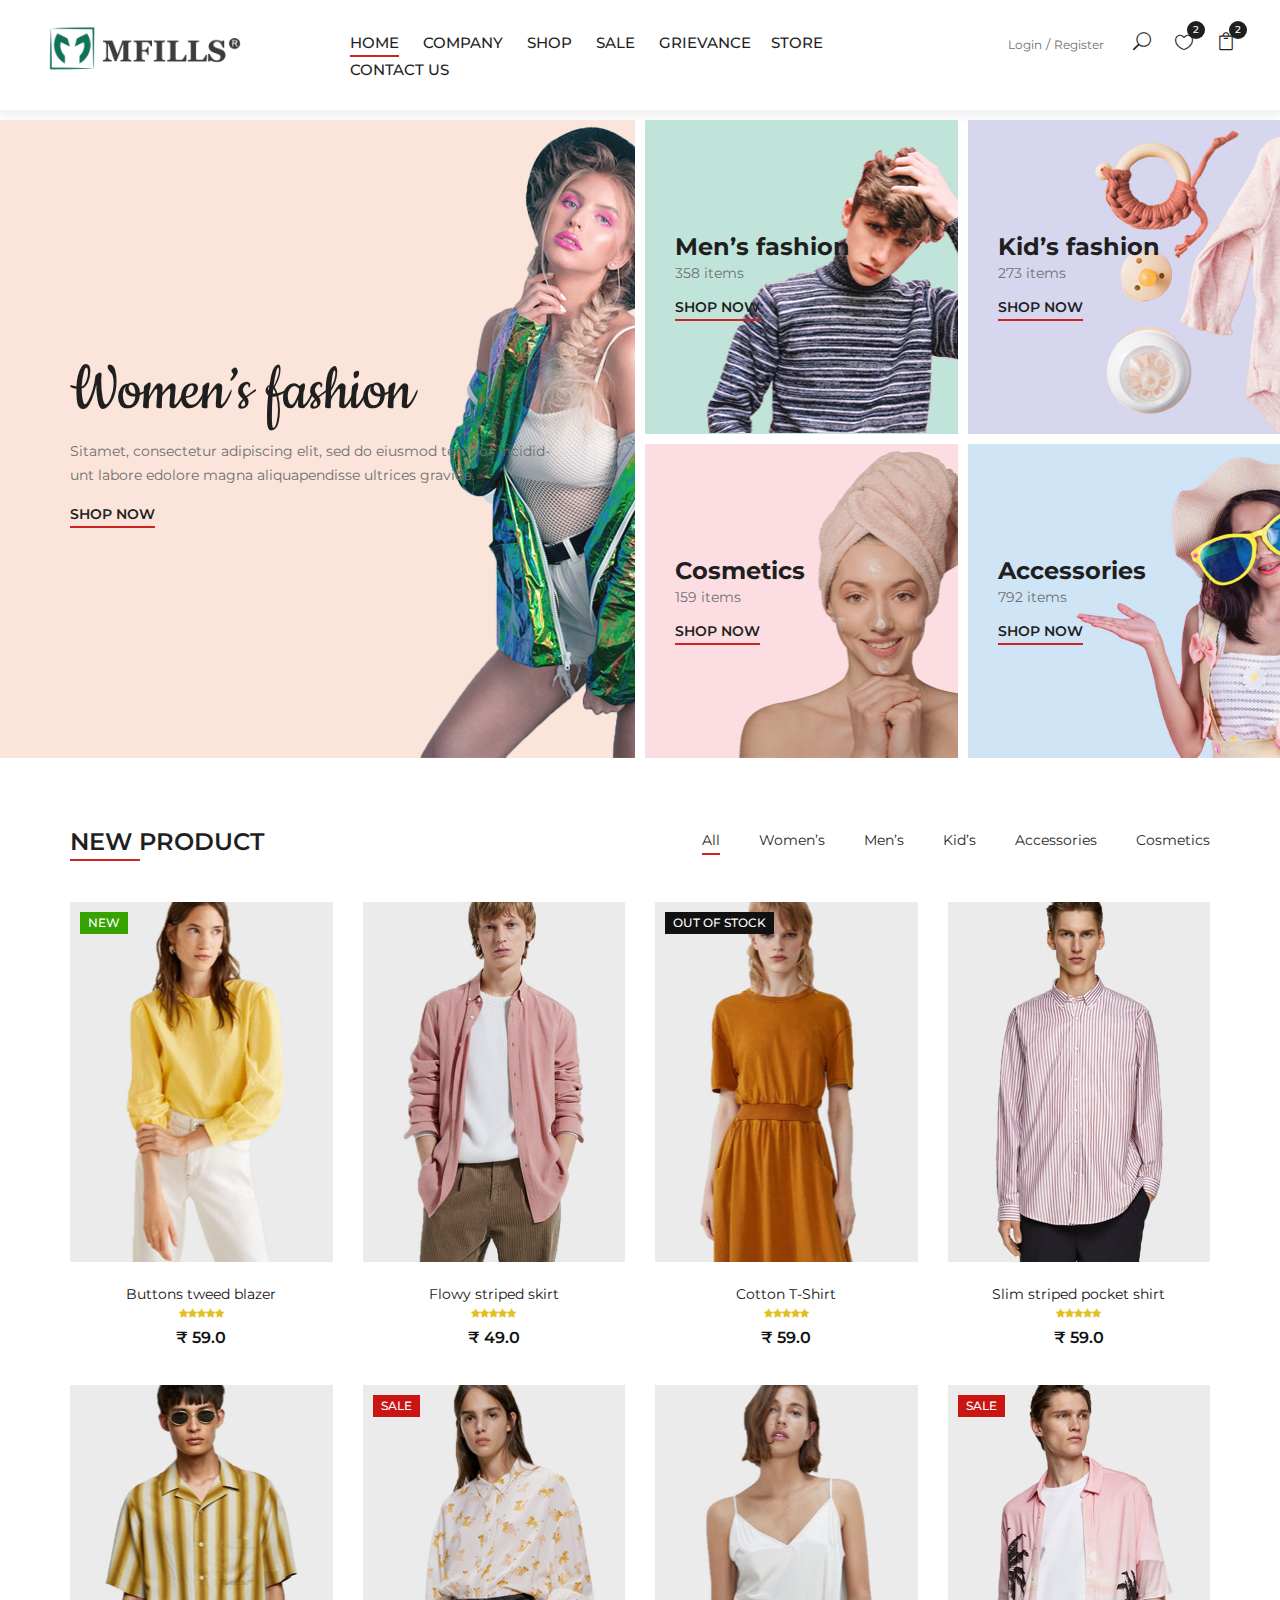
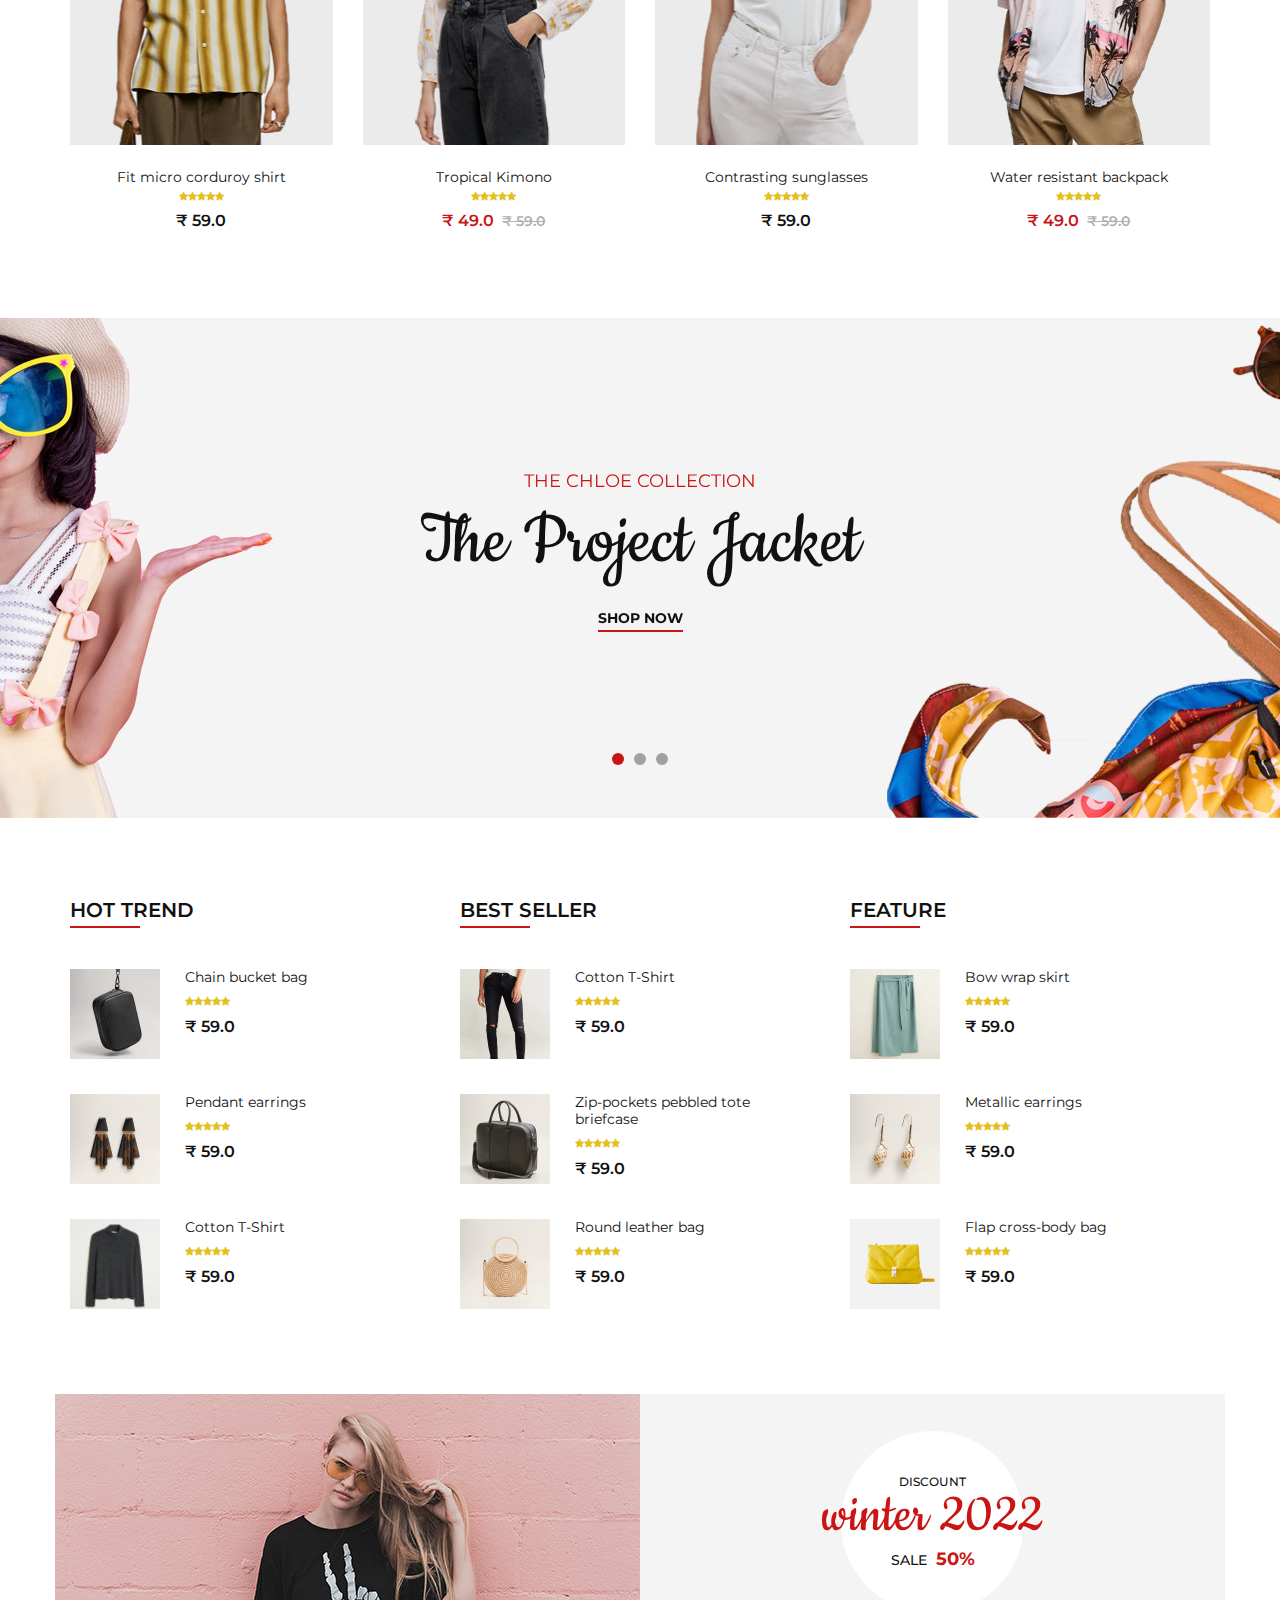
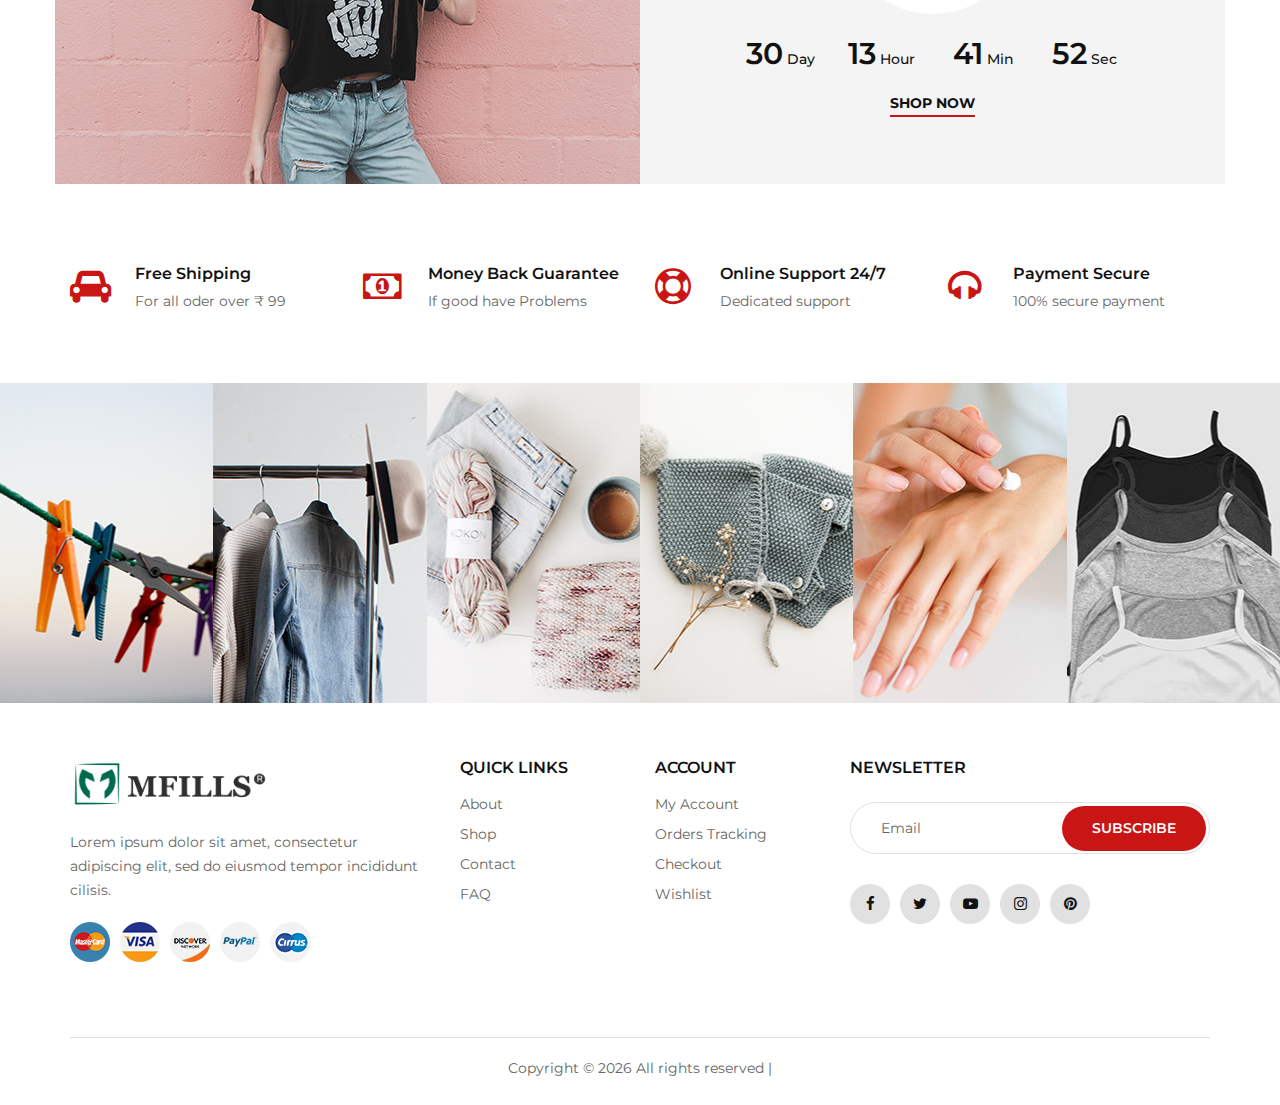
<file: index.html>
<!DOCTYPE html>
<html lang="zxx">

<head>
    <meta charset="UTF-8">
    <meta name="description" content="Mfills">
    <meta name="keywords" content="Ashion, unica, creative, html">
    <meta name="viewport" content="width=device-width, initial-scale=1.0">
    <meta http-equiv="X-UA-Compatible" content="ie=edge">
    <title>Mfills</title>
    <link rel="icon" type="image/x-icon" href="img/fv.PNG">

    <!-- Google Font -->
    <link href="https://fonts.googleapis.com/css2?family=Cookie&display=swap" rel="stylesheet">
    <link href="https://fonts.googleapis.com/css2?family=Montserrat:wght@400;500;600;700;800;900&display=swap"
    rel="stylesheet">

    <!-- Css Styles -->
    <link rel="stylesheet" href="css/bootstrap.min.css" type="text/css">
    <link rel="stylesheet" href="css/font-awesome.min.css" type="text/css">
    <link rel="stylesheet" href="css/elegant-icons.css" type="text/css">
    <link rel="stylesheet" href="css/jquery-ui.min.css" type="text/css">
    <link rel="stylesheet" href="css/magnific-popup.css" type="text/css">
    <link rel="stylesheet" href="css/owl.carousel.min.css" type="text/css">
    <link rel="stylesheet" href="css/slicknav.min.css" type="text/css">
    <link rel="stylesheet" href="css/style.css" type="text/css">
</head>

<body>
    <!-- Page Preloder -->
    <div id="preloder">
        <div class="loader"></div>
    </div>

    <!-- Offcanvas Menu Begin -->
    <div class="offcanvas-menu-overlay"></div>
    <div class="offcanvas-menu-wrapper">
        <div class="offcanvas__close">+</div>
        <ul class="offcanvas__widget">
            <li><span class="icon_search search-switch"></span></li>
            <li><a href="#"><span class="icon_heart_alt"></span>
                <div class="tip">2</div>
            </a></li>
            <li><a href="#"><span class="icon_bag_alt"></span>
                <div class="tip">2</div>
            </a></li>
        </ul>
        <div class="offcanvas__logo">
            
        </div>
        <div id="mobile-menu-wrap"></div>
        <div class="offcanvas__auth">
            <a href="#">Login</a>
            <a href="#">Register</a>
        </div>
    </div>
    <!-- Offcanvas Menu End -->

    <!-- Header Section Begin -->
    <header class="header">
        <div class="container-fluid">
            <div class="row">
                <div class="col-xl-3 col-lg-2">
                    <div class="header__logo">
                        <a href="./index.html"><img src="img/black and green 2.png" alt=""></a>
                    </div>
                </div>
                <div class="col-xl-6 col-lg-7">
                    <nav class="header__menu">
                        <ul>
                            <li class="active"><a href="./index.html">Home</a></li>
                            <li><a href="#">Company</a>
                                <ul class="dropdown">
                                    <li><a href="#">About Us</a></li>
                                    <li><a href="#">Founders</a></li>
                                    <li><a href="#">Legal Doc</a></li>
                                </ul>
                            </li>
                            <li><a href="#">Shop</a></li>
                            <li><a href="#">Sale</a></li>
                            <li><a href="#">Grievance</a>
                                <ul class="dropdown">
                                    <li><a href="#">Grievance Redressal</a></li>
                                </ul>
                            <li><a href="#">Store</a>
                                <ul class="dropdown">
                                    <li><a href="#">Locate Cloud Store</a></li>
                                </ul>
                            </li>
                            <li><a href="#">Contact Us</a></li>
                        </ul>
                    </nav>
                </div>
                <div class="col-lg-3">
                    <div class="header__right">
                        <div class="header__right__auth">
                            <a href="#">Login</a>
                            <a href="#">Register</a>
                        </div>
                        <ul class="header__right__widget">
                            <li><span class="icon_search search-switch"></span></li>
                            <li><a href="#"><span class="icon_heart_alt"></span>
                                <div class="tip">2</div>
                            </a></li>
                            <li><a href="#"><span class="icon_bag_alt"></span>
                                <div class="tip">2</div>
                            </a></li>
                        </ul>
                    </div>
                </div>
            </div>
            <div class="canvas__open">
                <i class="fa fa-bars"></i>
            </div>
        </div>
    </header>
    <!-- Header Section End -->

    <!-- Categories Section Begin -->
    <section class="categories">
        <div class="container-fluid">
            <div class="row">
                <div class="col-lg-6 p-0">
                    <div class="categories__item categories__large__item set-bg"
                    data-setbg="img/categories/category-1.jpg">
                    <div class="categories__text">
                        <h1>Women’s fashion</h1>
                        <p>Sitamet, consectetur adipiscing elit, sed do eiusmod tempor incidid-unt labore
                        edolore magna aliquapendisse ultrices gravida.</p>
                        <a href="#">Shop now</a>
                    </div>
                </div>
            </div>
            <div class="col-lg-6">
                <div class="row">
                    <div class="col-lg-6 col-md-6 col-sm-6 p-0">
                        <div class="categories__item set-bg" data-setbg="img/categories/category-2.jpg">
                            <div class="categories__text">
                                <h4>Men’s fashion</h4>
                                <p>358 items</p>
                                <a href="#">Shop now</a>
                            </div>
                        </div>
                    </div>
                    <div class="col-lg-6 col-md-6 col-sm-6 p-0">
                        <div class="categories__item set-bg" data-setbg="img/categories/category-3.jpg">
                            <div class="categories__text">
                                <h4>Kid’s fashion</h4>
                                <p>273 items</p>
                                <a href="#">Shop now</a>
                            </div>
                        </div>
                    </div>
                    <div class="col-lg-6 col-md-6 col-sm-6 p-0">
                        <div class="categories__item set-bg" data-setbg="img/categories/category-4.jpg">
                            <div class="categories__text">
                                <h4>Cosmetics</h4>
                                <p>159 items</p>
                                <a href="#">Shop now</a>
                            </div>
                        </div>
                    </div>
                    <div class="col-lg-6 col-md-6 col-sm-6 p-0">
                        <div class="categories__item set-bg" data-setbg="img/categories/category-5.jpg">
                            <div class="categories__text">
                                <h4>Accessories</h4>
                                <p>792 items</p>
                                <a href="#">Shop now</a>
                            </div>
                        </div>
                    </div>
                </div>
            </div>
        </div>
    </div>
</section>
<!-- Categories Section End -->

<!-- Product Section Begin -->
<section class="product spad">
    <div class="container">
        <div class="row">
            <div class="col-lg-4 col-md-4">
                <div class="section-title">
                    <h4>New product</h4>
                </div>
            </div>
            <div class="col-lg-8 col-md-8">
                <ul class="filter__controls">
                    <li class="active" data-filter="*">All</li>
                    <li data-filter=".women">Women’s</li>
                    <li data-filter=".men">Men’s</li>
                    <li data-filter=".kid">Kid’s</li>
                    <li data-filter=".accessories">Accessories</li>
                    <li data-filter=".cosmetic">Cosmetics</li>
                </ul>
            </div>
        </div>
        <div class="row property__gallery">
            <div class="col-lg-3 col-md-4 col-sm-6 mix women">
                <div class="product__item">
                    <div class="product__item__pic set-bg" data-setbg="img/product/product-1.jpg">
                        <div class="label new">New</div>
                        <ul class="product__hover">
                            <li><a href="img/product/product-1.jpg" class="image-popup"><span class="arrow_expand"></span></a></li>
                            <li><a href="#"><span class="icon_heart_alt"></span></a></li>
                            <li><a href="#"><span class="icon_bag_alt"></span></a></li>
                        </ul>
                    </div>
                    <div class="product__item__text">
                        <h6><a href="#">Buttons tweed blazer</a></h6>
                        <div class="rating">
                            <i class="fa fa-star"></i>
                            <i class="fa fa-star"></i>
                            <i class="fa fa-star"></i>
                            <i class="fa fa-star"></i>
                            <i class="fa fa-star"></i>
                        </div>
                        <div class="product__price">₹  59.0</div>
                    </div>
                </div>
            </div>
            <div class="col-lg-3 col-md-4 col-sm-6 mix men">
                <div class="product__item">
                    <div class="product__item__pic set-bg" data-setbg="img/product/product-2.jpg">
                        <ul class="product__hover">
                            <li><a href="img/product/product-2.jpg" class="image-popup"><span class="arrow_expand"></span></a></li>
                            <li><a href="#"><span class="icon_heart_alt"></span></a></li>
                            <li><a href="#"><span class="icon_bag_alt"></span></a></li>
                        </ul>
                    </div>
                    <div class="product__item__text">
                        <h6><a href="#">Flowy striped skirt</a></h6>
                        <div class="rating">
                            <i class="fa fa-star"></i>
                            <i class="fa fa-star"></i>
                            <i class="fa fa-star"></i>
                            <i class="fa fa-star"></i>
                            <i class="fa fa-star"></i>
                        </div>
                        <div class="product__price">₹  49.0</div>
                    </div>
                </div>
            </div>
            <div class="col-lg-3 col-md-4 col-sm-6 mix accessories">
                <div class="product__item">
                    <div class="product__item__pic set-bg" data-setbg="img/product/product-3.jpg">
                        <div class="label stockout">out of stock</div>
                        <ul class="product__hover">
                            <li><a href="img/product/product-3.jpg" class="image-popup"><span class="arrow_expand"></span></a></li>
                            <li><a href="#"><span class="icon_heart_alt"></span></a></li>
                            <li><a href="#"><span class="icon_bag_alt"></span></a></li>
                        </ul>
                    </div>
                    <div class="product__item__text">
                        <h6><a href="#">Cotton T-Shirt</a></h6>
                        <div class="rating">
                            <i class="fa fa-star"></i>
                            <i class="fa fa-star"></i>
                            <i class="fa fa-star"></i>
                            <i class="fa fa-star"></i>
                            <i class="fa fa-star"></i>
                        </div>
                        <div class="product__price">₹  59.0</div>
                    </div>
                </div>
            </div>
            <div class="col-lg-3 col-md-4 col-sm-6 mix cosmetic">
                <div class="product__item">
                    <div class="product__item__pic set-bg" data-setbg="img/product/product-4.jpg">
                        <ul class="product__hover">
                            <li><a href="img/product/product-4.jpg" class="image-popup"><span class="arrow_expand"></span></a></li>
                            <li><a href="#"><span class="icon_heart_alt"></span></a></li>
                            <li><a href="#"><span class="icon_bag_alt"></span></a></li>
                        </ul>
                    </div>
                    <div class="product__item__text">
                        <h6><a href="#">Slim striped pocket shirt</a></h6>
                        <div class="rating">
                            <i class="fa fa-star"></i>
                            <i class="fa fa-star"></i>
                            <i class="fa fa-star"></i>
                            <i class="fa fa-star"></i>
                            <i class="fa fa-star"></i>
                        </div>
                        <div class="product__price">₹  59.0</div>
                    </div>
                </div>
            </div>
            <div class="col-lg-3 col-md-4 col-sm-6 mix kid">
                <div class="product__item">
                    <div class="product__item__pic set-bg" data-setbg="img/product/product-5.jpg">
                        <ul class="product__hover">
                            <li><a href="img/product/product-5.jpg" class="image-popup"><span class="arrow_expand"></span></a></li>
                            <li><a href="#"><span class="icon_heart_alt"></span></a></li>
                            <li><a href="#"><span class="icon_bag_alt"></span></a></li>
                        </ul>
                    </div>
                    <div class="product__item__text">
                        <h6><a href="#">Fit micro corduroy shirt</a></h6>
                        <div class="rating">
                            <i class="fa fa-star"></i>
                            <i class="fa fa-star"></i>
                            <i class="fa fa-star"></i>
                            <i class="fa fa-star"></i>
                            <i class="fa fa-star"></i>
                        </div>
                        <div class="product__price">₹  59.0</div>
                    </div>
                </div>
            </div>
            <div class="col-lg-3 col-md-4 col-sm-6 mix women men kid accessories cosmetic">
                <div class="product__item sale">
                    <div class="product__item__pic set-bg" data-setbg="img/product/product-6.jpg">
                        <div class="label sale">Sale</div>
                        <ul class="product__hover">
                            <li><a href="img/product/product-6.jpg" class="image-popup"><span class="arrow_expand"></span></a></li>
                            <li><a href="#"><span class="icon_heart_alt"></span></a></li>
                            <li><a href="#"><span class="icon_bag_alt"></span></a></li>
                        </ul>
                    </div>
                    <div class="product__item__text">
                        <h6><a href="#">Tropical Kimono</a></h6>
                        <div class="rating">
                            <i class="fa fa-star"></i>
                            <i class="fa fa-star"></i>
                            <i class="fa fa-star"></i>
                            <i class="fa fa-star"></i>
                            <i class="fa fa-star"></i>
                        </div>
                        <div class="product__price">₹  49.0 <span>₹  59.0</span></div>
                    </div>
                </div>
            </div>
            <div class="col-lg-3 col-md-4 col-sm-6 mix women men kid accessories cosmetic">
                <div class="product__item">
                    <div class="product__item__pic set-bg" data-setbg="img/product/product-7.jpg">
                        <ul class="product__hover">
                            <li><a href="img/product/product-7.jpg" class="image-popup"><span class="arrow_expand"></span></a></li>
                            <li><a href="#"><span class="icon_heart_alt"></span></a></li>
                            <li><a href="#"><span class="icon_bag_alt"></span></a></li>
                        </ul>
                    </div>
                    <div class="product__item__text">
                        <h6><a href="#">Contrasting sunglasses</a></h6>
                        <div class="rating">
                            <i class="fa fa-star"></i>
                            <i class="fa fa-star"></i>
                            <i class="fa fa-star"></i>
                            <i class="fa fa-star"></i>
                            <i class="fa fa-star"></i>
                        </div>
                        <div class="product__price">₹  59.0</div>
                    </div>
                </div>
            </div>
            <div class="col-lg-3 col-md-4 col-sm-6 mix women men kid accessories cosmetic">
                <div class="product__item sale">
                    <div class="product__item__pic set-bg" data-setbg="img/product/product-8.jpg">
                        <div class="label">Sale</div>
                        <ul class="product__hover">
                            <li><a href="img/product/product-8.jpg" class="image-popup"><span class="arrow_expand"></span></a></li>
                            <li><a href="#"><span class="icon_heart_alt"></span></a></li>
                            <li><a href="#"><span class="icon_bag_alt"></span></a></li>
                        </ul>
                    </div>
                    <div class="product__item__text">
                        <h6><a href="#">Water resistant backpack</a></h6>
                        <div class="rating">
                            <i class="fa fa-star"></i>
                            <i class="fa fa-star"></i>
                            <i class="fa fa-star"></i>
                            <i class="fa fa-star"></i>
                            <i class="fa fa-star"></i>
                        </div>
                        <div class="product__price">₹  49.0 <span>₹  59.0</span></div>
                    </div>
                </div>
            </div>
        </div>
    </div>
</section>
<!-- Product Section End -->

<!-- Banner Section Begin -->
<section class="banner set-bg" data-setbg="img/banner/banner-1.jpg">
    <div class="container">
        <div class="row">
            <div class="col-xl-7 col-lg-8 m-auto">
                <div class="banner__slider owl-carousel">
                    <div class="banner__item">
                        <div class="banner__text">
                            <span>The Chloe Collection</span>
                            <h1>The Project Jacket</h1>
                            <a href="#">Shop now</a>
                        </div>
                    </div>
                    <div class="banner__item">
                        <div class="banner__text">
                            <span>The Chloe Collection</span>
                            <h1>The Project Jacket</h1>
                            <a href="#">Shop now</a>
                        </div>
                    </div>
                    <div class="banner__item">
                        <div class="banner__text">
                            <span>The Chloe Collection</span>
                            <h1>The Project Jacket</h1>
                            <a href="#">Shop now</a>
                        </div>
                    </div>
                </div>
            </div>
        </div>
    </div>
</section>
<!-- Banner Section End -->

<!-- Trend Section Begin -->
<section class="trend spad">
    <div class="container">
        <div class="row">
            <div class="col-lg-4 col-md-4 col-sm-6">
                <div class="trend__content">
                    <div class="section-title">
                        <h4>Hot Trend</h4>
                    </div>
                    <div class="trend__item">
                        <div class="trend__item__pic">
                            <img src="img/trend/ht-1.jpg" alt="">
                        </div>
                        <div class="trend__item__text">
                            <h6>Chain bucket bag</h6>
                            <div class="rating">
                                <i class="fa fa-star"></i>
                                <i class="fa fa-star"></i>
                                <i class="fa fa-star"></i>
                                <i class="fa fa-star"></i>
                                <i class="fa fa-star"></i>
                            </div>
                            <div class="product__price">₹  59.0</div>
                        </div>
                    </div>
                    <div class="trend__item">
                        <div class="trend__item__pic">
                            <img src="img/trend/ht-2.jpg" alt="">
                        </div>
                        <div class="trend__item__text">
                            <h6>Pendant earrings</h6>
                            <div class="rating">
                                <i class="fa fa-star"></i>
                                <i class="fa fa-star"></i>
                                <i class="fa fa-star"></i>
                                <i class="fa fa-star"></i>
                                <i class="fa fa-star"></i>
                            </div>
                            <div class="product__price">₹  59.0</div>
                        </div>
                    </div>
                    <div class="trend__item">
                        <div class="trend__item__pic">
                            <img src="img/trend/ht-3.jpg" alt="">
                        </div>
                        <div class="trend__item__text">
                            <h6>Cotton T-Shirt</h6>
                            <div class="rating">
                                <i class="fa fa-star"></i>
                                <i class="fa fa-star"></i>
                                <i class="fa fa-star"></i>
                                <i class="fa fa-star"></i>
                                <i class="fa fa-star"></i>
                            </div>
                            <div class="product__price">₹  59.0</div>
                        </div>
                    </div>
                </div>
            </div>
            <div class="col-lg-4 col-md-4 col-sm-6">
                <div class="trend__content">
                    <div class="section-title">
                        <h4>Best seller</h4>
                    </div>
                    <div class="trend__item">
                        <div class="trend__item__pic">
                            <img src="img/trend/bs-1.jpg" alt="">
                        </div>
                        <div class="trend__item__text">
                            <h6>Cotton T-Shirt</h6>
                            <div class="rating">
                                <i class="fa fa-star"></i>
                                <i class="fa fa-star"></i>
                                <i class="fa fa-star"></i>
                                <i class="fa fa-star"></i>
                                <i class="fa fa-star"></i>
                            </div>
                            <div class="product__price">₹  59.0</div>
                        </div>
                    </div>
                    <div class="trend__item">
                        <div class="trend__item__pic">
                            <img src="img/trend/bs-2.jpg" alt="">
                        </div>
                        <div class="trend__item__text">
                            <h6>Zip-pockets pebbled tote <br />briefcase</h6>
                            <div class="rating">
                                <i class="fa fa-star"></i>
                                <i class="fa fa-star"></i>
                                <i class="fa fa-star"></i>
                                <i class="fa fa-star"></i>
                                <i class="fa fa-star"></i>
                            </div>
                            <div class="product__price">₹  59.0</div>
                        </div>
                    </div>
                    <div class="trend__item">
                        <div class="trend__item__pic">
                            <img src="img/trend/bs-3.jpg" alt="">
                        </div>
                        <div class="trend__item__text">
                            <h6>Round leather bag</h6>
                            <div class="rating">
                                <i class="fa fa-star"></i>
                                <i class="fa fa-star"></i>
                                <i class="fa fa-star"></i>
                                <i class="fa fa-star"></i>
                                <i class="fa fa-star"></i>
                            </div>
                            <div class="product__price">₹  59.0</div>
                        </div>
                    </div>
                </div>
            </div>
            <div class="col-lg-4 col-md-4 col-sm-6">
                <div class="trend__content">
                    <div class="section-title">
                        <h4>Feature</h4>
                    </div>
                    <div class="trend__item">
                        <div class="trend__item__pic">
                            <img src="img/trend/f-1.jpg" alt="">
                        </div>
                        <div class="trend__item__text">
                            <h6>Bow wrap skirt</h6>
                            <div class="rating">
                                <i class="fa fa-star"></i>
                                <i class="fa fa-star"></i>
                                <i class="fa fa-star"></i>
                                <i class="fa fa-star"></i>
                                <i class="fa fa-star"></i>
                            </div>
                            <div class="product__price">₹  59.0</div>
                        </div>
                    </div>
                    <div class="trend__item">
                        <div class="trend__item__pic">
                            <img src="img/trend/f-2.jpg" alt="">
                        </div>
                        <div class="trend__item__text">
                            <h6>Metallic earrings</h6>
                            <div class="rating">
                                <i class="fa fa-star"></i>
                                <i class="fa fa-star"></i>
                                <i class="fa fa-star"></i>
                                <i class="fa fa-star"></i>
                                <i class="fa fa-star"></i>
                            </div>
                            <div class="product__price">₹  59.0</div>
                        </div>
                    </div>
                    <div class="trend__item">
                        <div class="trend__item__pic">
                            <img src="img/trend/f-3.jpg" alt="">
                        </div>
                        <div class="trend__item__text">
                            <h6>Flap cross-body bag</h6>
                            <div class="rating">
                                <i class="fa fa-star"></i>
                                <i class="fa fa-star"></i>
                                <i class="fa fa-star"></i>
                                <i class="fa fa-star"></i>
                                <i class="fa fa-star"></i>
                            </div>
                            <div class="product__price">₹  59.0</div>
                        </div>
                    </div>
                </div>
            </div>
        </div>
    </div>
</section>
<!-- Trend Section End -->

<!-- Discount Section Begin -->
<section class="discount">
    <div class="container">
        <div class="row">
            <div class="col-lg-6 p-0">
                <div class="discount__pic">
                    <img src="img/discount.jpg" alt="">
                </div>
            </div>
            <div class="col-lg-6 p-0">
                <div class="discount__text">
                    <div class="discount__text__title">
                        <span>Discount</span>
                        <h2>winter 2022</h2>
                        <h5><span>Sale</span> 50%</h5>
                    </div>
                    <div class="discount__countdown" id="countdown-time">
                        <div class="countdown__item">
                            <span>22</span>
                            <p>Days</p>
                        </div>
                        <div class="countdown__item">
                            <span>18</span>
                            <p>Hour</p>
                        </div>
                        <div class="countdown__item">
                            <span>46</span>
                            <p>Min</p>
                        </div>
                        <div class="countdown__item">
                            <span>05</span>
                            <p>Sec</p>
                        </div>
                    </div>
                    <a href="#">Shop now</a>
                </div>
            </div>
        </div>
    </div>
</section>
<!-- Discount Section End -->

<!-- Services Section Begin -->
<section class="services spad">
    <div class="container">
        <div class="row">
            <div class="col-lg-3 col-md-4 col-sm-6">
                <div class="services__item">
                    <i class="fa fa-car"></i>
                    <h6>Free Shipping</h6>
                    <p>For all oder over ₹ 99</p>
                </div>
            </div>
            <div class="col-lg-3 col-md-4 col-sm-6">
                <div class="services__item">
                    <i class="fa fa-money"></i>
                    <h6>Money Back Guarantee</h6>
                    <p>If good have Problems</p>
                </div>
            </div>
            <div class="col-lg-3 col-md-4 col-sm-6">
                <div class="services__item">
                    <i class="fa fa-support"></i>
                    <h6>Online Support 24/7</h6>
                    <p>Dedicated support</p>
                </div>
            </div>
            <div class="col-lg-3 col-md-4 col-sm-6">
                <div class="services__item">
                    <i class="fa fa-headphones"></i>
                    <h6>Payment Secure</h6>
                    <p>100% secure payment</p>
                </div>
            </div>
        </div>
    </div>
</section>
<!-- Services Section End -->

<!-- Instagram Begin -->
<div class="instagram">
    <div class="container-fluid">
        <div class="row">
            <div class="col-lg-2 col-md-4 col-sm-4 p-0">
                <div class="instagram__item set-bg" data-setbg="img/instagram/insta-1.jpg">
                    <div class="instagram__text">
                        <i class="fa fa-instagram"></i>
                        <a href="#">@ ashion_shop</a>
                    </div>
                </div>
            </div>
            <div class="col-lg-2 col-md-4 col-sm-4 p-0">
                <div class="instagram__item set-bg" data-setbg="img/instagram/insta-2.jpg">
                    <div class="instagram__text">
                        <i class="fa fa-instagram"></i>
                        <a href="#">@ ashion_shop</a>
                    </div>
                </div>
            </div>
            <div class="col-lg-2 col-md-4 col-sm-4 p-0">
                <div class="instagram__item set-bg" data-setbg="img/instagram/insta-3.jpg">
                    <div class="instagram__text">
                        <i class="fa fa-instagram"></i>
                        <a href="#">@ ashion_shop</a>
                    </div>
                </div>
            </div>
            <div class="col-lg-2 col-md-4 col-sm-4 p-0">
                <div class="instagram__item set-bg" data-setbg="img/instagram/insta-4.jpg">
                    <div class="instagram__text">
                        <i class="fa fa-instagram"></i>
                        <a href="#">@ ashion_shop</a>
                    </div>
                </div>
            </div>
            <div class="col-lg-2 col-md-4 col-sm-4 p-0">
                <div class="instagram__item set-bg" data-setbg="img/instagram/insta-5.jpg">
                    <div class="instagram__text">
                        <i class="fa fa-instagram"></i>
                        <a href="#">@ ashion_shop</a>
                    </div>
                </div>
            </div>
            <div class="col-lg-2 col-md-4 col-sm-4 p-0">
                <div class="instagram__item set-bg" data-setbg="img/instagram/insta-6.jpg">
                    <div class="instagram__text">
                        <i class="fa fa-instagram"></i>
                        <a href="#">@ ashion_shop</a>
                    </div>
                </div>
            </div>
        </div>
    </div>
</div>
<!-- Instagram End -->

<!-- Footer Section Begin -->
<footer class="footer">
    <div class="container">
        <div class="row">
            <div class="col-lg-4 col-md-6 col-sm-7">
                <div class="footer__about">
                    <div class="footer__logo">
                        <a href="./index.html"><img src="img/black and green 2.png" alt="" width="200"></a>
                    </div>
                    <p>Lorem ipsum dolor sit amet, consectetur adipiscing elit, sed do eiusmod tempor incididunt
                    cilisis.</p>
                    <div class="footer__payment">
                        <a href="#"><img src="img/payment/payment-1.png" alt=""></a>
                        <a href="#"><img src="img/payment/payment-2.png" alt=""></a>
                        <a href="#"><img src="img/payment/payment-3.png" alt=""></a>
                        <a href="#"><img src="img/payment/payment-4.png" alt=""></a>
                        <a href="#"><img src="img/payment/payment-5.png" alt=""></a>
                    </div>
                </div>
            </div>
            <div class="col-lg-2 col-md-3 col-sm-5">
                <div class="footer__widget">
                    <h6>Quick links</h6>
                    <ul>
                        <li><a href="#">About</a></li>
                        <li><a href="#">Shop</a></li>
                        <li><a href="#">Contact</a></li>
                        <li><a href="#">FAQ</a></li>
                    </ul>
                </div>
            </div>
            <div class="col-lg-2 col-md-3 col-sm-4">
                <div class="footer__widget">
                    <h6>Account</h6>
                    <ul>
                        <li><a href="#">My Account</a></li>
                        <li><a href="#">Orders Tracking</a></li>
                        <li><a href="#">Checkout</a></li>
                        <li><a href="#">Wishlist</a></li>
                    </ul>
                </div>
            </div>
            <div class="col-lg-4 col-md-8 col-sm-8">
                <div class="footer__newslatter">
                    <h6>NEWSLETTER</h6>
                    <form action="#">
                        <input type="text" placeholder="Email">
                        <button type="submit" class="site-btn">Subscribe</button>
                    </form>
                    <div class="footer__social">
                        <a href="#"><i class="fa fa-facebook"></i></a>
                        <a href="#"><i class="fa fa-twitter"></i></a>
                        <a href="#"><i class="fa fa-youtube-play"></i></a>
                        <a href="#"><i class="fa fa-instagram"></i></a>
                        <a href="#"><i class="fa fa-pinterest"></i></a>
                    </div>
                </div>
            </div>
        </div>
        <div class="row">
            <div class="col-lg-12">
                <!-- Link back to Colorlib can't be removed. Template is licensed under CC BY 3.0. -->
                <div class="footer__copyright__text">
                    <p>Copyright &copy; <script>document.write(new Date().getFullYear());</script> All rights reserved |
                </div>
                
            </div>
        </div>
    </div>
</footer>
<!-- Footer Section End -->

<!-- Search Begin -->
<div class="search-model">
    <div class="h-100 d-flex align-items-center justify-content-center">
        <div class="search-close-switch">+</div>
        <form class="search-model-form">
            <input type="text" id="search-input" placeholder="Search here.....">
        </form>
    </div>
</div>
<!-- Search End -->

<!-- Js Plugins -->
<script src="js/jquery-3.3.1.min.js"></script>
<script src="js/bootstrap.min.js"></script>
<script src="js/jquery.magnific-popup.min.js"></script>
<script src="js/jquery-ui.min.js"></script>
<script src="js/mixitup.min.js"></script>
<script src="js/jquery.countdown.min.js"></script>
<script src="js/jquery.slicknav.js"></script>
<script src="js/owl.carousel.min.js"></script>
<script src="js/jquery.nicescroll.min.js"></script>
<script src="js/main.js"></script>
</body>

</html>
</file>
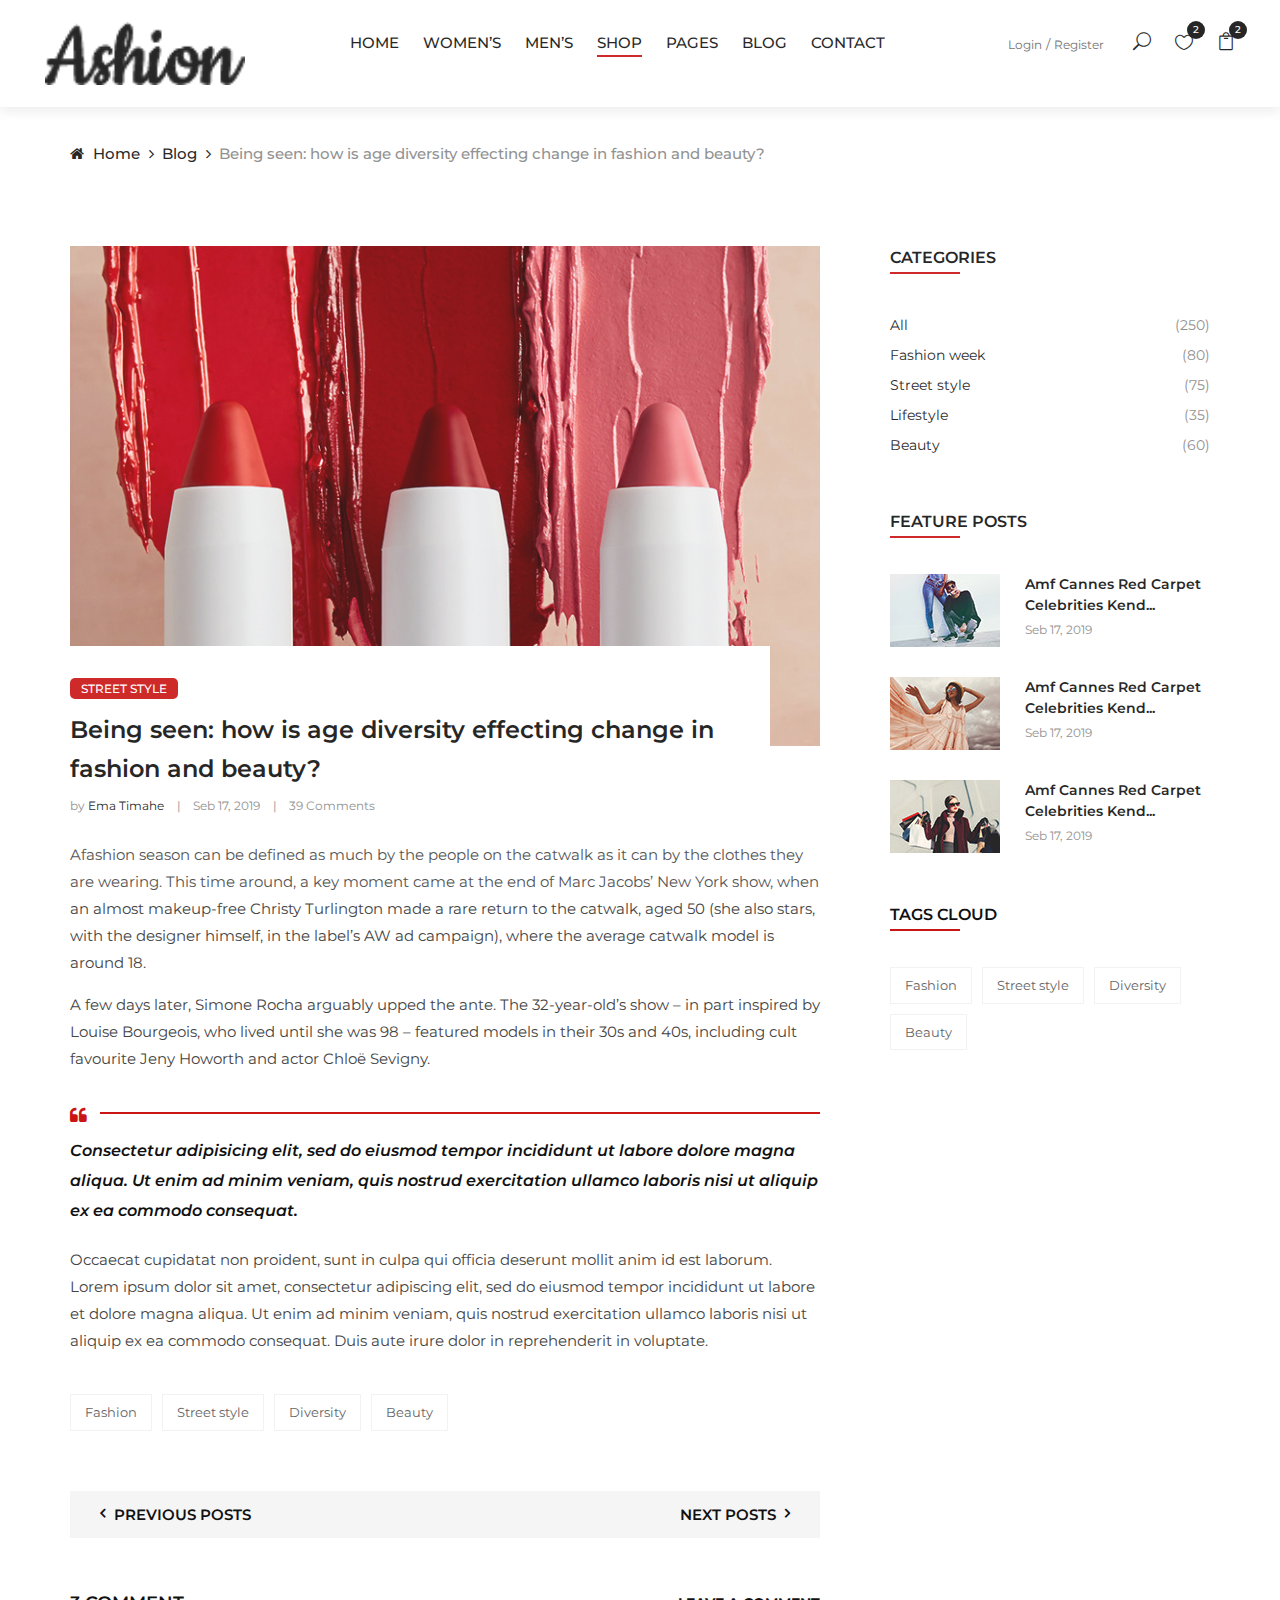
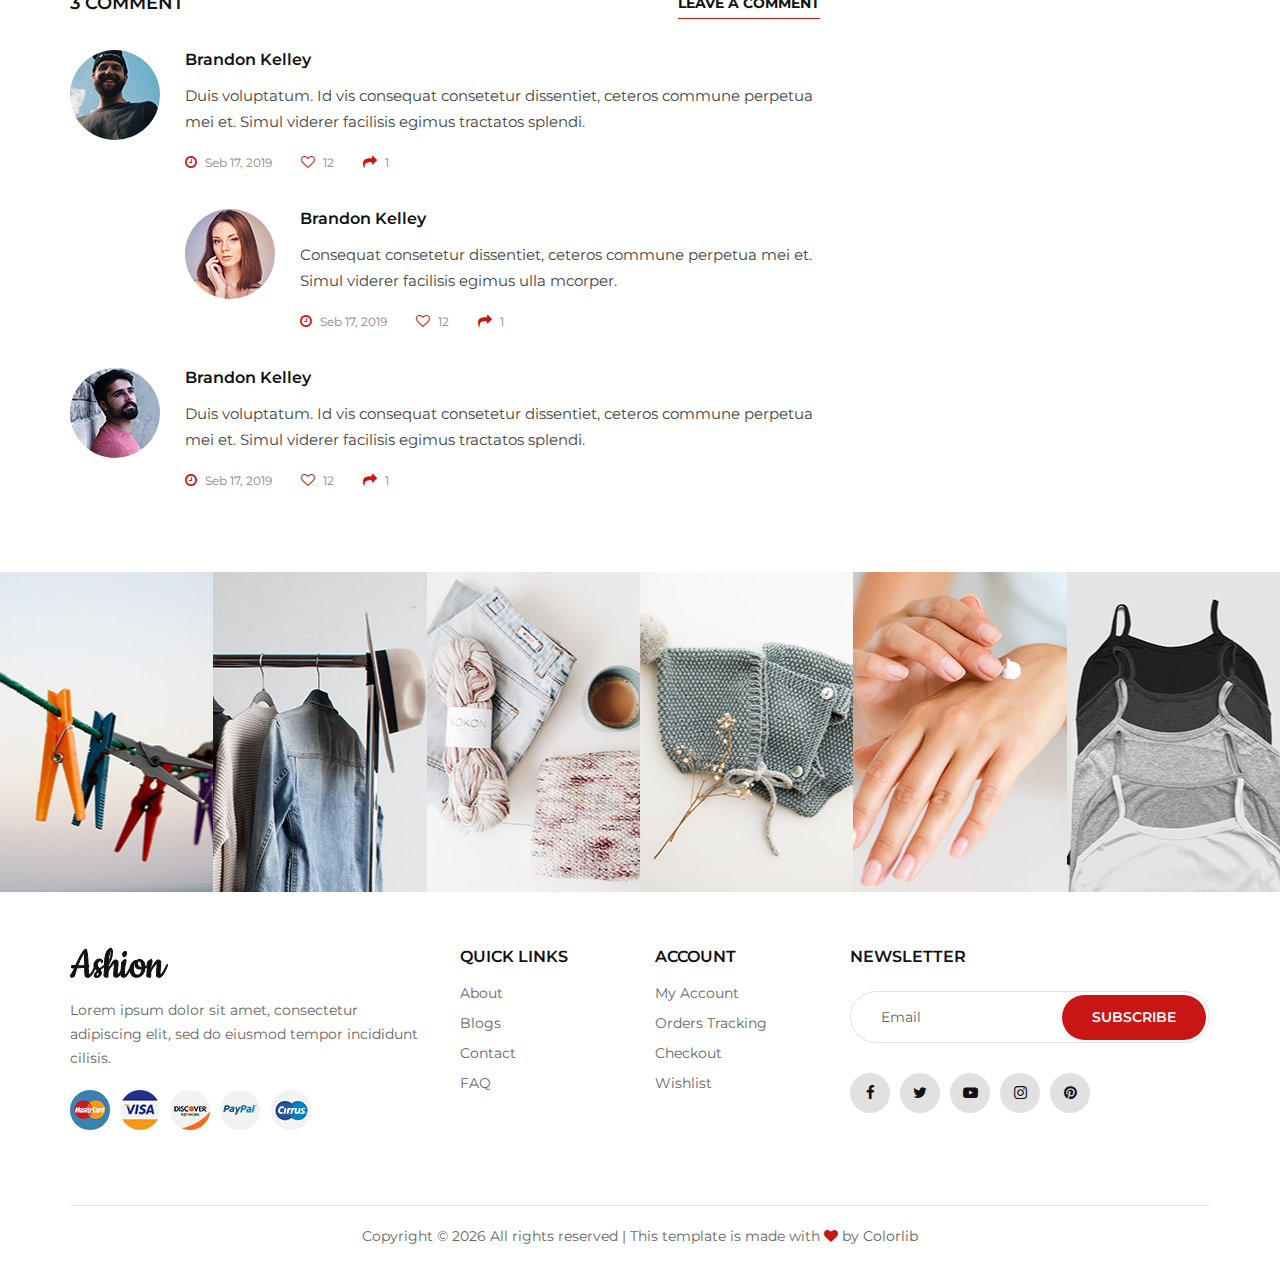
<file: blog-details.html>
<!DOCTYPE html>
<html lang="zxx">

<head>
    <meta charset="UTF-8">
    <meta name="description" content="Ashion Template">
    <meta name="keywords" content="Ashion, unica, creative, html">
    <meta name="viewport" content="width=device-width, initial-scale=1.0">
    <meta http-equiv="X-UA-Compatible" content="ie=edge">
    <title>Ashion | Template</title>

    <!-- Google Font -->
    <link href="https://fonts.googleapis.com/css2?family=Cookie&display=swap" rel="stylesheet">
    <link href="https://fonts.googleapis.com/css2?family=Montserrat:wght@400;500;600;700;800;900&display=swap"
    rel="stylesheet">

    <!-- Css Styles -->
    <link rel="stylesheet" href="css/bootstrap.min.css" type="text/css">
    <link rel="stylesheet" href="css/font-awesome.min.css" type="text/css">
    <link rel="stylesheet" href="css/elegant-icons.css" type="text/css">
    <link rel="stylesheet" href="css/jquery-ui.min.css" type="text/css">
    <link rel="stylesheet" href="css/magnific-popup.css" type="text/css">
    <link rel="stylesheet" href="css/owl.carousel.min.css" type="text/css">
    <link rel="stylesheet" href="css/slicknav.min.css" type="text/css">
    <link rel="stylesheet" href="css/style.css" type="text/css">
</head>

<body>
    <!-- Page Preloder -->
    <div id="preloder">
        <div class="loader"></div>
    </div>

    <!-- Offcanvas Menu Begin -->
    <div class="offcanvas-menu-overlay"></div>
    <div class="offcanvas-menu-wrapper">
        <div class="offcanvas__close">+</div>
        <ul class="offcanvas__widget">
            <li><span class="icon_search search-switch"></span></li>
            <li><a href="#"><span class="icon_heart_alt"></span>
                <div class="tip">2</div>
            </a></li>
            <li><a href="#"><span class="icon_bag_alt"></span>
                <div class="tip">2</div>
            </a></li>
        </ul>
        <div class="offcanvas__logo">
            <a href="./index.html"><img src="img/logo.png" alt=""></a>
        </div>
        <div id="mobile-menu-wrap"></div>
        <div class="offcanvas__auth">
            <a href="#">Login</a>
            <a href="#">Register</a>
        </div>
    </div>
    <!-- Offcanvas Menu End -->

    <!-- Header Section Begin -->
    <header class="header">
        <div class="container-fluid">
            <div class="row">
                <div class="col-xl-3 col-lg-2">
                    <div class="header__logo">
                        <a href="./index.html"><img src="img/logo.png" alt=""></a>
                    </div>
                </div>
                <div class="col-xl-6 col-lg-7">
                    <nav class="header__menu">
                        <ul>
                            <li><a href="./index.html">Home</a></li>
                            <li><a href="#">Women’s</a></li>
                            <li><a href="#">Men’s</a></li>
                            <li class="active"><a href="./shop.html">Shop</a></li>
                            <li><a href="#">Pages</a>
                                <ul class="dropdown">
                                    <li><a href="./product-details.html">Product Details</a></li>
                                    <li><a href="./shop-cart.html">Shop Cart</a></li>
                                    <li><a href="./checkout.html">Checkout</a></li>
                                    <li><a href="./blog-details.html">Blog Details</a></li>
                                </ul>
                            </li>
                            <li><a href="./blog.html">Blog</a></li>
                            <li><a href="./contact.html">Contact</a></li>
                        </ul>
                    </nav>
                </div>
                <div class="col-lg-3">
                    <div class="header__right">
                        <div class="header__right__auth">
                            <a href="#">Login</a>
                            <a href="#">Register</a>
                        </div>
                        <ul class="header__right__widget">
                            <li><span class="icon_search search-switch"></span></li>
                            <li><a href="#"><span class="icon_heart_alt"></span>
                                <div class="tip">2</div>
                            </a></li>
                            <li><a href="#"><span class="icon_bag_alt"></span>
                                <div class="tip">2</div>
                            </a></li>
                        </ul>
                    </div>
                </div>
            </div>
            <div class="canvas__open">
                <i class="fa fa-bars"></i>
            </div>
        </div>
    </header>
    <!-- Header Section End -->

    <!-- Breadcrumb Begin -->
    <div class="breadcrumb-option">
        <div class="container">
            <div class="row">
                <div class="col-lg-12">
                    <div class="breadcrumb__links">
                        <a href="./index.html"><i class="fa fa-home"></i> Home</a>
                        <a href="./blog.html">Blog</a>
                        <span>Being seen: how is age diversity effecting change in fashion and beauty?</span>
                    </div>
                </div>
            </div>
        </div>
    </div>
    <!-- Breadcrumb End -->

    <!-- Blog Details Section Begin -->
    <section class="blog-details spad">
        <div class="container">
            <div class="row">
                <div class="col-lg-8 col-md-8">
                    <div class="blog__details__content">
                        <div class="blog__details__item">
                            <img src="img/blog/details/blog-details.jpg" alt="">
                            <div class="blog__details__item__title">
                                <span class="tip">Street style</span>
                                <h4>Being seen: how is age diversity effecting change in fashion and beauty?</h4>
                                <ul>
                                    <li>by <span>Ema Timahe</span></li>
                                    <li>Seb 17, 2019</li>
                                    <li>39 Comments</li>
                                </ul>
                            </div>
                        </div>
                        <div class="blog__details__desc">
                            <p>Afashion season can be defined as much by the people on the catwalk as it can by the
                                clothes they are wearing. This time around, a key moment came at the end of Marc Jacobs’
                                New York show, when an almost makeup-free Christy Turlington made a rare return to the
                                catwalk, aged 50 (she also stars, with the designer himself, in the label’s AW ad
                            campaign), where the average catwalk model is around 18.</p>
                            <p>A few days later, Simone Rocha arguably upped the ante. The 32-year-old’s show – in part
                                inspired by Louise Bourgeois, who lived until she was 98 – featured models in their 30s
                            and 40s, including cult favourite Jeny Howorth and actor Chloë Sevigny.</p>
                        </div>
                        <div class="blog__details__quote">
                            <div class="icon"><i class="fa fa-quote-left"></i></div>
                            <p>Consectetur adipisicing elit, sed do eiusmod tempor incididunt ut labore dolore magna
                                aliqua. Ut enim ad minim veniam, quis nostrud exercitation ullamco laboris nisi ut
                            aliquip ex ea commodo consequat.</p>
                        </div>
                        <div class="blog__details__desc">
                            <p>Occaecat cupidatat non proident, sunt in culpa qui officia deserunt mollit anim id est
                                laborum. Lorem ipsum dolor sit amet, consectetur adipiscing elit, sed do eiusmod tempor
                                incididunt ut labore et dolore magna aliqua. Ut enim ad minim veniam, quis nostrud
                                exercitation ullamco laboris nisi ut aliquip ex ea commodo consequat. Duis aute irure
                            dolor in reprehenderit in voluptate.</p>
                        </div>
                        <div class="blog__details__tags">
                            <a href="#">Fashion</a>
                            <a href="#">Street style</a>
                            <a href="#">Diversity</a>
                            <a href="#">Beauty</a>
                        </div>
                        <div class="blog__details__btns">
                            <div class="row">
                                <div class="col-lg-6 col-md-6 col-sm-6">
                                    <div class="blog__details__btn__item">
                                        <h6><a href="#"><i class="fa fa-angle-left"></i> Previous posts</a></h6>
                                    </div>
                                </div>
                                <div class="col-lg-6 col-md-6 col-sm-6">
                                    <div class="blog__details__btn__item blog__details__btn__item--next">
                                        <h6><a href="#">Next posts <i class="fa fa-angle-right"></i></a></h6>
                                    </div>
                                </div>
                            </div>
                        </div>
                        <div class="blog__details__comment">
                            <h5>3 Comment</h5>
                            <a href="#" class="leave-btn">Leave a comment</a>
                            <div class="blog__comment__item">
                                <div class="blog__comment__item__pic">
                                    <img src="img/blog/details/comment-1.jpg" alt="">
                                </div>
                                <div class="blog__comment__item__text">
                                    <h6>Brandon Kelley</h6>
                                    <p>Duis voluptatum. Id vis consequat consetetur dissentiet, ceteros commune perpetua
                                    mei et. Simul viderer facilisis egimus tractatos splendi.</p>
                                    <ul>
                                        <li><i class="fa fa-clock-o"></i> Seb 17, 2019</li>
                                        <li><i class="fa fa-heart-o"></i> 12</li>
                                        <li><i class="fa fa-share"></i> 1</li>
                                    </ul>
                                </div>
                            </div>
                            <div class="blog__comment__item blog__comment__item--reply">
                                <div class="blog__comment__item__pic">
                                    <img src="img/blog/details/comment-2.jpg" alt="">
                                </div>
                                <div class="blog__comment__item__text">
                                    <h6>Brandon Kelley</h6>
                                    <p>Consequat consetetur dissentiet, ceteros commune perpetua mei et. Simul viderer
                                    facilisis egimus ulla mcorper.</p>
                                    <ul>
                                        <li><i class="fa fa-clock-o"></i> Seb 17, 2019</li>
                                        <li><i class="fa fa-heart-o"></i> 12</li>
                                        <li><i class="fa fa-share"></i> 1</li>
                                    </ul>
                                </div>
                            </div>
                            <div class="blog__comment__item">
                                <div class="blog__comment__item__pic">
                                    <img src="img/blog/details/comment-3.jpg" alt="">
                                </div>
                                <div class="blog__comment__item__text">
                                    <h6>Brandon Kelley</h6>
                                    <p>Duis voluptatum. Id vis consequat consetetur dissentiet, ceteros commune perpetua
                                    mei et. Simul viderer facilisis egimus tractatos splendi.</p>
                                    <ul>
                                        <li><i class="fa fa-clock-o"></i> Seb 17, 2019</li>
                                        <li><i class="fa fa-heart-o"></i> 12</li>
                                        <li><i class="fa fa-share"></i> 1</li>
                                    </ul>
                                </div>
                            </div>
                        </div>
                    </div>
                </div>
                <div class="col-lg-4 col-md-4">
                    <div class="blog__sidebar">
                        <div class="blog__sidebar__item">
                            <div class="section-title">
                                <h4>Categories</h4>
                            </div>
                            <ul>
                                <li><a href="#">All <span>(250)</span></a></li>
                                <li><a href="#">Fashion week <span>(80)</span></a></li>
                                <li><a href="#">Street style <span>(75)</span></a></li>
                                <li><a href="#">Lifestyle <span>(35)</span></a></li>
                                <li><a href="#">Beauty <span>(60)</span></a></li>
                            </ul>
                        </div>
                        <div class="blog__sidebar__item">
                            <div class="section-title">
                                <h4>Feature posts</h4>
                            </div>
                            <a href="#" class="blog__feature__item">
                                <div class="blog__feature__item__pic">
                                    <img src="img/blog/sidebar/fp-1.jpg" alt="">
                                </div>
                                <div class="blog__feature__item__text">
                                    <h6>Amf Cannes Red Carpet Celebrities Kend...</h6>
                                    <span>Seb 17, 2019</span>
                                </div>
                            </a>
                            <a href="#" class="blog__feature__item">
                                <div class="blog__feature__item__pic">
                                    <img src="img/blog/sidebar/fp-2.jpg" alt="">
                                </div>
                                <div class="blog__feature__item__text">
                                    <h6>Amf Cannes Red Carpet Celebrities Kend...</h6>
                                    <span>Seb 17, 2019</span>
                                </div>
                            </a>
                            <a href="#" class="blog__feature__item">
                                <div class="blog__feature__item__pic">
                                    <img src="img/blog/sidebar/fp-3.jpg" alt="">
                                </div>
                                <div class="blog__feature__item__text">
                                    <h6>Amf Cannes Red Carpet Celebrities Kend...</h6>
                                    <span>Seb 17, 2019</span>
                                </div>
                            </a>
                        </div>
                        <div class="blog__sidebar__item">
                            <div class="section-title">
                                <h4>Tags cloud</h4>
                            </div>
                            <div class="blog__sidebar__tags">
                                <a href="#">Fashion</a>
                                <a href="#">Street style</a>
                                <a href="#">Diversity</a>
                                <a href="#">Beauty</a>
                            </div>
                        </div>
                    </div>
                </div>
            </div>
        </div>
    </section>
    <!-- Blog Details Section End -->

    <!-- Instagram Begin -->
    <div class="instagram">
        <div class="container-fluid">
            <div class="row">
                <div class="col-lg-2 col-md-4 col-sm-4 col-md-6 col-sm-6 p-0">
                    <div class="instagram__item set-bg" data-setbg="img/instagram/insta-1.jpg">
                        <div class="instagram__text">
                            <i class="fa fa-instagram"></i>
                            <a href="#">@ ashion_shop</a>
                        </div>
                    </div>
                </div>
                <div class="col-lg-2 col-md-4 col-sm-4 col-md-6 col-sm-6 p-0">
                    <div class="instagram__item set-bg" data-setbg="img/instagram/insta-2.jpg">
                        <div class="instagram__text">
                            <i class="fa fa-instagram"></i>
                            <a href="#">@ ashion_shop</a>
                        </div>
                    </div>
                </div>
                <div class="col-lg-2 col-md-4 col-sm-4 col-md-6 col-sm-6 p-0">
                    <div class="instagram__item set-bg" data-setbg="img/instagram/insta-3.jpg">
                        <div class="instagram__text">
                            <i class="fa fa-instagram"></i>
                            <a href="#">@ ashion_shop</a>
                        </div>
                    </div>
                </div>
                <div class="col-lg-2 col-md-4 col-sm-4 col-md-6 col-sm-6 p-0">
                    <div class="instagram__item set-bg" data-setbg="img/instagram/insta-4.jpg">
                        <div class="instagram__text">
                            <i class="fa fa-instagram"></i>
                            <a href="#">@ ashion_shop</a>
                        </div>
                    </div>
                </div>
                <div class="col-lg-2 col-md-4 col-sm-4 col-md-6 col-sm-6 p-0">
                    <div class="instagram__item set-bg" data-setbg="img/instagram/insta-5.jpg">
                        <div class="instagram__text">
                            <i class="fa fa-instagram"></i>
                            <a href="#">@ ashion_shop</a>
                        </div>
                    </div>
                </div>
                <div class="col-lg-2 col-md-4 col-sm-4 col-md-6 col-sm-6 p-0">
                    <div class="instagram__item set-bg" data-setbg="img/instagram/insta-6.jpg">
                        <div class="instagram__text">
                            <i class="fa fa-instagram"></i>
                            <a href="#">@ ashion_shop</a>
                        </div>
                    </div>
                </div>
            </div>
        </div>
    </div>
    <!-- Instagram End -->

    <!-- Footer Section Begin -->
    <footer class="footer">
        <div class="container">
            <div class="row">
                <div class="col-lg-4 col-md-6 col-sm-7">
                    <div class="footer__about">
                        <div class="footer__logo">
                            <a href="./index.html"><img src="img/logo.png" alt=""></a>
                        </div>
                        <p>Lorem ipsum dolor sit amet, consectetur adipiscing elit, sed do eiusmod tempor incididunt
                        cilisis.</p>
                        <div class="footer__payment">
                            <a href="#"><img src="img/payment/payment-1.png" alt=""></a>
                            <a href="#"><img src="img/payment/payment-2.png" alt=""></a>
                            <a href="#"><img src="img/payment/payment-3.png" alt=""></a>
                            <a href="#"><img src="img/payment/payment-4.png" alt=""></a>
                            <a href="#"><img src="img/payment/payment-5.png" alt=""></a>
                        </div>
                    </div>
                </div>
                <div class="col-lg-2 col-md-3 col-sm-5">
                    <div class="footer__widget">
                        <h6>Quick links</h6>
                        <ul>
                            <li><a href="#">About</a></li>
                            <li><a href="#">Blogs</a></li>
                            <li><a href="#">Contact</a></li>
                            <li><a href="#">FAQ</a></li>
                        </ul>
                    </div>
                </div>
                <div class="col-lg-2 col-md-3 col-sm-4">
                    <div class="footer__widget">
                        <h6>Account</h6>
                        <ul>
                            <li><a href="#">My Account</a></li>
                            <li><a href="#">Orders Tracking</a></li>
                            <li><a href="#">Checkout</a></li>
                            <li><a href="#">Wishlist</a></li>
                        </ul>
                    </div>
                </div>
                <div class="col-lg-4 col-md-8 col-sm-8">
                    <div class="footer__newslatter">
                        <h6>NEWSLETTER</h6>
                        <form action="#">
                            <input type="text" placeholder="Email">
                            <button type="submit" class="site-btn">Subscribe</button>
                        </form>
                        <div class="footer__social">
                            <a href="#"><i class="fa fa-facebook"></i></a>
                            <a href="#"><i class="fa fa-twitter"></i></a>
                            <a href="#"><i class="fa fa-youtube-play"></i></a>
                            <a href="#"><i class="fa fa-instagram"></i></a>
                            <a href="#"><i class="fa fa-pinterest"></i></a>
                        </div>
                    </div>
                </div>
            </div>
            <div class="row">
                <div class="col-lg-12">
                    <!-- Link back to Colorlib can't be removed. Template is licensed under CC BY 3.0. -->
                    <div class="footer__copyright__text">
                        <p>Copyright &copy; <script>document.write(new Date().getFullYear());</script> All rights reserved | This template is made with <i class="fa fa-heart" aria-hidden="true"></i> by <a href="https://colorlib.com" target="_blank">Colorlib</a></p>
                    </div>
                    <!-- Link back to Colorlib can't be removed. Template is licensed under CC BY 3.0. -->
                </div>
            </div>
        </div>
    </footer>
    <!-- Footer Section End -->

    <!-- Search Begin -->
    <div class="search-model">
        <div class="h-100 d-flex align-items-center justify-content-center">
            <div class="search-close-switch">+</div>
            <form class="search-model-form">
                <input type="text" id="search-input" placeholder="Search here.....">
            </form>
        </div>
    </div>
    <!-- Search End -->

    <!-- Js Plugins -->
    <script src="js/jquery-3.3.1.min.js"></script>
    <script src="js/bootstrap.min.js"></script>
    <script src="js/jquery.magnific-popup.min.js"></script>
    <script src="js/jquery-ui.min.js"></script>
    <script src="js/mixitup.min.js"></script>
    <script src="js/jquery.countdown.min.js"></script>
    <script src="js/jquery.slicknav.js"></script>
    <script src="js/owl.carousel.min.js"></script>
    <script src="js/jquery.nicescroll.min.js"></script>
    <script src="js/main.js"></script>
</body>

</html>
</file>
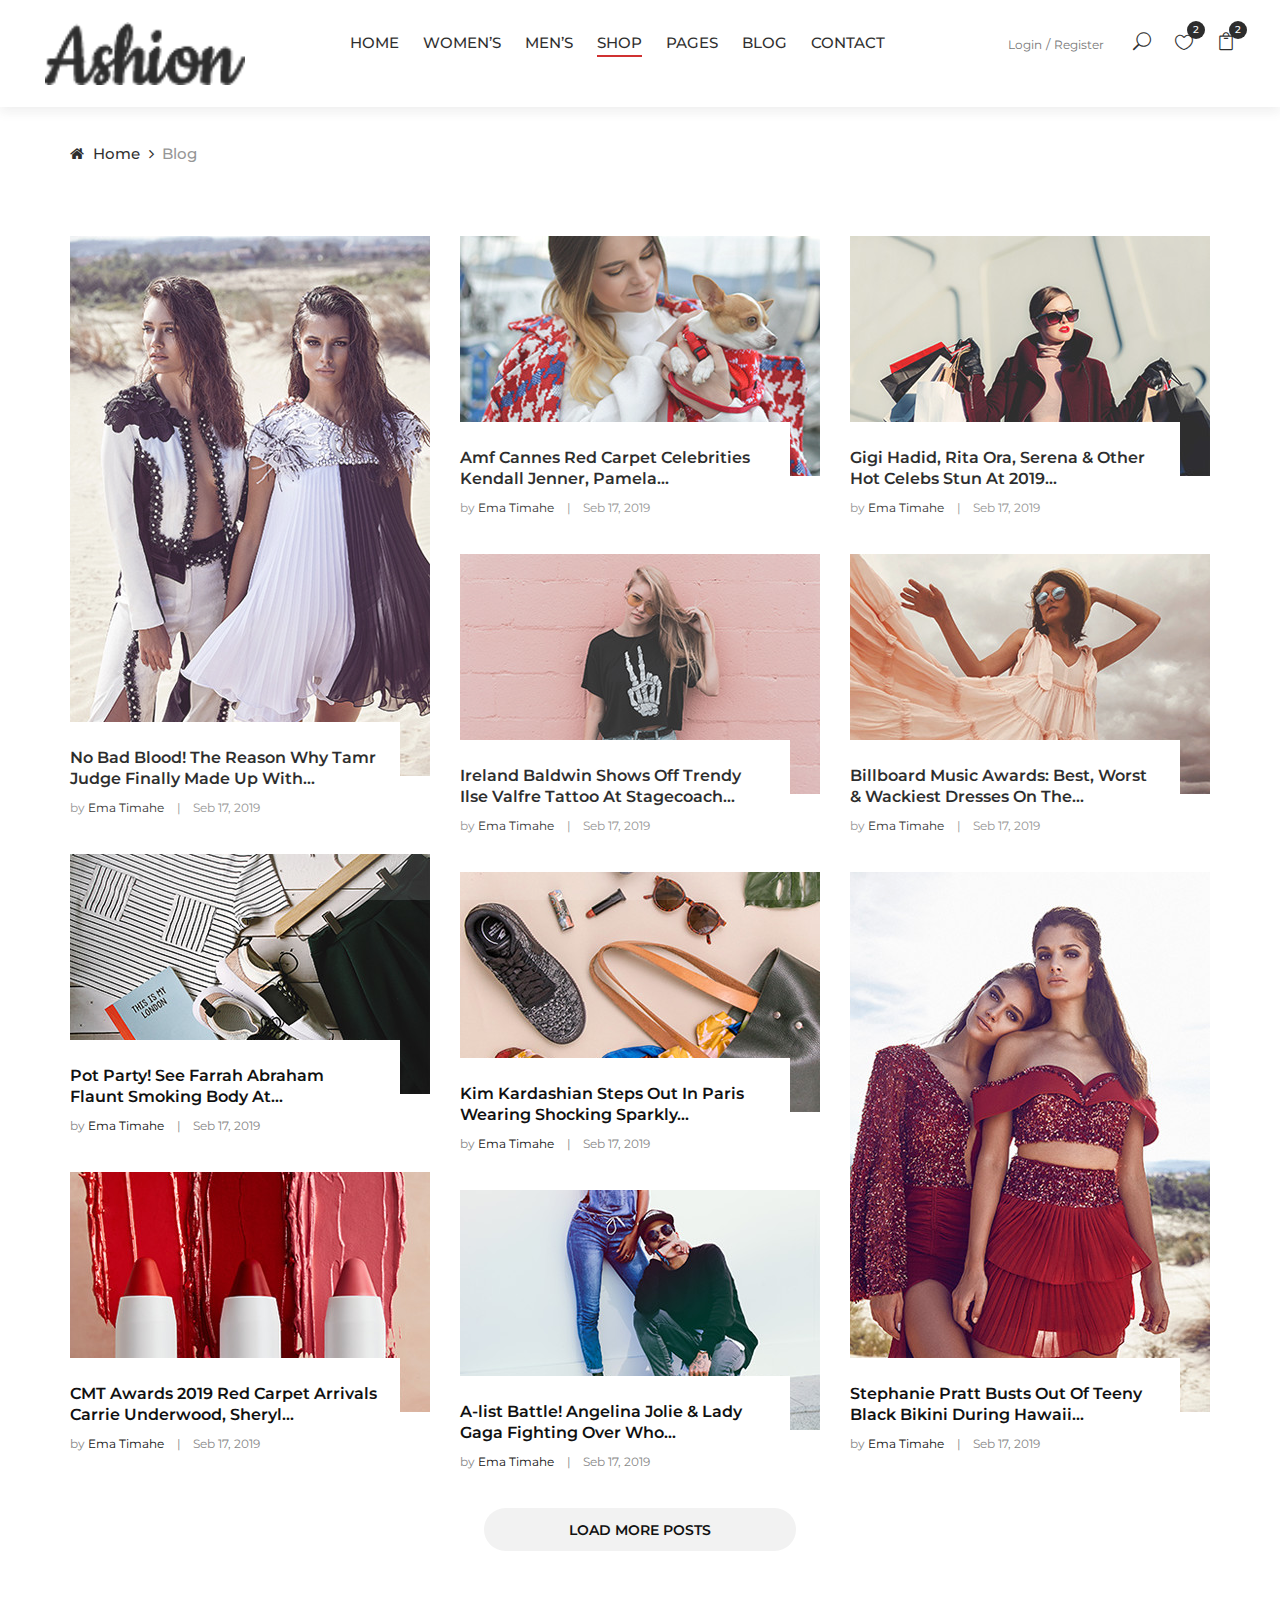
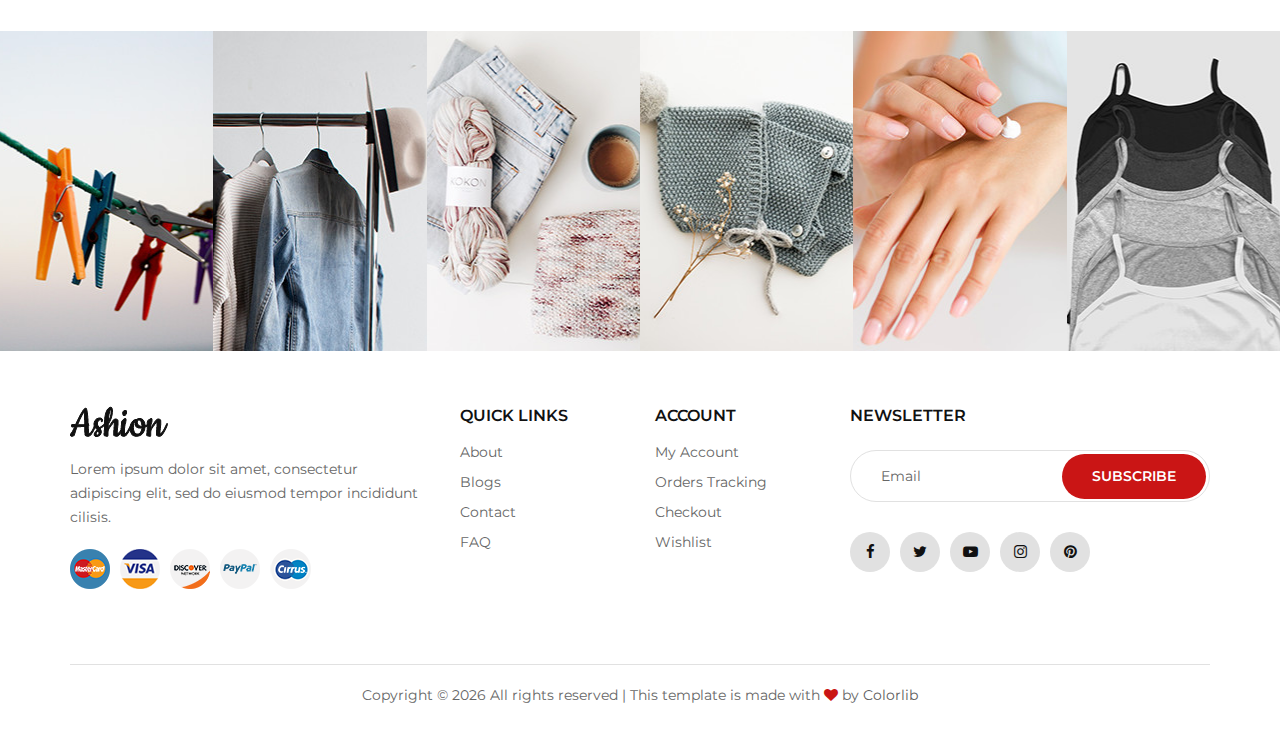
<file: blog.html>
<!DOCTYPE html>
<html lang="zxx">

<head>
    <meta charset="UTF-8">
    <meta name="description" content="Ashion Template">
    <meta name="keywords" content="Ashion, unica, creative, html">
    <meta name="viewport" content="width=device-width, initial-scale=1.0">
    <meta http-equiv="X-UA-Compatible" content="ie=edge">
    <title>Ashion | Template</title>

    <!-- Google Font -->
    <link href="https://fonts.googleapis.com/css2?family=Cookie&display=swap" rel="stylesheet">
    <link href="https://fonts.googleapis.com/css2?family=Montserrat:wght@400;500;600;700;800;900&display=swap"
    rel="stylesheet">

    <!-- Css Styles -->
    <link rel="stylesheet" href="css/bootstrap.min.css" type="text/css">
    <link rel="stylesheet" href="css/font-awesome.min.css" type="text/css">
    <link rel="stylesheet" href="css/elegant-icons.css" type="text/css">
    <link rel="stylesheet" href="css/jquery-ui.min.css" type="text/css">
    <link rel="stylesheet" href="css/magnific-popup.css" type="text/css">
    <link rel="stylesheet" href="css/owl.carousel.min.css" type="text/css">
    <link rel="stylesheet" href="css/slicknav.min.css" type="text/css">
    <link rel="stylesheet" href="css/style.css" type="text/css">
</head>

<body>
    <!-- Page Preloder -->
    <div id="preloder">
        <div class="loader"></div>
    </div>

    <!-- Offcanvas Menu Begin -->
    <div class="offcanvas-menu-overlay"></div>
    <div class="offcanvas-menu-wrapper">
        <div class="offcanvas__close">+</div>
        <ul class="offcanvas__widget">
            <li><span class="icon_search search-switch"></span></li>
            <li><a href="#"><span class="icon_heart_alt"></span>
                <div class="tip">2</div>
            </a></li>
            <li><a href="#"><span class="icon_bag_alt"></span>
                <div class="tip">2</div>
            </a></li>
        </ul>
        <div class="offcanvas__logo">
            <a href="./index.html"><img src="img/logo.png" alt=""></a>
        </div>
        <div id="mobile-menu-wrap"></div>
        <div class="offcanvas__auth">
            <a href="#">Login</a>
            <a href="#">Register</a>
        </div>
    </div>
    <!-- Offcanvas Menu End -->

    <!-- Header Section Begin -->
    <header class="header">
        <div class="container-fluid">
            <div class="row">
                <div class="col-xl-3 col-lg-2">
                    <div class="header__logo">
                        <a href="./index.html"><img src="img/logo.png" alt=""></a>
                    </div>
                </div>
                <div class="col-xl-6 col-lg-7">
                    <nav class="header__menu">
                        <ul>
                            <li><a href="./index.html">Home</a></li>
                            <li><a href="#">Women’s</a></li>
                            <li><a href="#">Men’s</a></li>
                            <li class="active"><a href="./shop.html">Shop</a></li>
                            <li><a href="#">Pages</a>
                                <ul class="dropdown">
                                    <li><a href="./product-details.html">Product Details</a></li>
                                    <li><a href="./shop-cart.html">Shop Cart</a></li>
                                    <li><a href="./checkout.html">Checkout</a></li>
                                    <li><a href="./blog-details.html">Blog Details</a></li>
                                </ul>
                            </li>
                            <li><a href="./blog.html">Blog</a></li>
                            <li><a href="./contact.html">Contact</a></li>
                        </ul>
                    </nav>
                </div>
                <div class="col-lg-3">
                    <div class="header__right">
                        <div class="header__right__auth">
                            <a href="#">Login</a>
                            <a href="#">Register</a>
                        </div>
                        <ul class="header__right__widget">
                            <li><span class="icon_search search-switch"></span></li>
                            <li><a href="#"><span class="icon_heart_alt"></span>
                                <div class="tip">2</div>
                            </a></li>
                            <li><a href="#"><span class="icon_bag_alt"></span>
                                <div class="tip">2</div>
                            </a></li>
                        </ul>
                    </div>
                </div>
            </div>
            <div class="canvas__open">
                <i class="fa fa-bars"></i>
            </div>
        </div>
    </header>
    <!-- Header Section End -->

    <!-- Breadcrumb Begin -->
    <div class="breadcrumb-option">
        <div class="container">
            <div class="row">
                <div class="col-lg-12">
                    <div class="breadcrumb__links">
                        <a href="./index.html"><i class="fa fa-home"></i> Home</a>
                        <span>Blog</span>
                    </div>
                </div>
            </div>
        </div>
    </div>
    <!-- Breadcrumb End -->

    <!-- Blog Section Begin -->
    <section class="blog spad">
        <div class="container">
            <div class="row">
                <div class="col-lg-4 col-md-4 col-sm-6">
                    <div class="blog__item">
                        <div class="blog__item__pic large__item set-bg" data-setbg="img/blog/blog-1.jpg"></div>
                        <div class="blog__item__text">
                            <h6><a href="#">No Bad Blood! The Reason Why Tamr Judge Finally Made Up With...</a></h6>
                            <ul>
                                <li>by <span>Ema Timahe</span></li>
                                <li>Seb 17, 2019</li>
                            </ul>
                        </div>
                    </div>
                    <div class="blog__item">
                        <div class="blog__item__pic set-bg" data-setbg="img/blog/blog-7.jpg"></div>
                        <div class="blog__item__text">
                            <h6><a href="#">Pot Party! See Farrah Abraham Flaunt Smoking Body At...</a></h6>
                            <ul>
                                <li>by <span>Ema Timahe</span></li>
                                <li>Seb 17, 2019</li>
                            </ul>
                        </div>
                    </div>
                    <div class="blog__item">
                        <div class="blog__item__pic set-bg" data-setbg="img/blog/blog-9.jpg"></div>
                        <div class="blog__item__text">
                            <h6><a href="#">CMT Awards 2019 Red Carpet Arrivals Carrie Underwood, Sheryl...</a></h6>
                            <ul>
                                <li>by <span>Ema Timahe</span></li>
                                <li>Seb 17, 2019</li>
                            </ul>
                        </div>
                    </div>
                </div>
                <div class="col-lg-4 col-md-4 col-sm-6">
                    <div class="blog__item">
                        <div class="blog__item__pic set-bg" data-setbg="img/blog/blog-2.jpg"></div>
                        <div class="blog__item__text">
                            <h6><a href="#">Amf Cannes Red Carpet Celebrities Kendall Jenner, Pamela...</a></h6>
                            <ul>
                                <li>by <span>Ema Timahe</span></li>
                                <li>Seb 17, 2019</li>
                            </ul>
                        </div>
                    </div>
                    <div class="blog__item">
                        <div class="blog__item__pic set-bg" data-setbg="img/blog/blog-4.jpg"></div>
                        <div class="blog__item__text">
                            <h6><a href="#">Ireland Baldwin Shows Off Trendy Ilse Valfre Tattoo At Stagecoach...</a>
                            </h6>
                            <ul>
                                <li>by <span>Ema Timahe</span></li>
                                <li>Seb 17, 2019</li>
                            </ul>
                        </div>
                    </div>
                    <div class="blog__item">
                        <div class="blog__item__pic set-bg" data-setbg="img/blog/blog-8.jpg"></div>
                        <div class="blog__item__text">
                            <h6><a href="#">Kim Kardashian Steps Out In Paris Wearing Shocking Sparkly...</a></h6>
                            <ul>
                                <li>by <span>Ema Timahe</span></li>
                                <li>Seb 17, 2019</li>
                            </ul>
                        </div>
                    </div>
                    <div class="blog__item">
                        <div class="blog__item__pic set-bg" data-setbg="img/blog/blog-10.jpg"></div>
                        <div class="blog__item__text">
                            <h6><a href="#">A-list Battle! Angelina Jolie & Lady Gaga Fighting Over Who...</a></h6>
                            <ul>
                                <li>by <span>Ema Timahe</span></li>
                                <li>Seb 17, 2019</li>
                            </ul>
                        </div>
                    </div>
                </div>
                <div class="col-lg-4 col-md-4 col-sm-6">
                    <div class="blog__item">
                        <div class="blog__item__pic set-bg" data-setbg="img/blog/blog-3.jpg"></div>
                        <div class="blog__item__text">
                            <h6><a href="#">Gigi Hadid, Rita Ora, Serena & Other Hot Celebs Stun At 2019...</a></h6>
                            <ul>
                                <li>by <span>Ema Timahe</span></li>
                                <li>Seb 17, 2019</li>
                            </ul>
                        </div>
                    </div>
                    <div class="blog__item">
                        <div class="blog__item__pic set-bg" data-setbg="img/blog/blog-5.jpg"></div>
                        <div class="blog__item__text">
                            <h6><a href="#">Billboard Music Awards: Best, Worst & Wackiest Dresses On The...</a></h6>
                            <ul>
                                <li>by <span>Ema Timahe</span></li>
                                <li>Seb 17, 2019</li>
                            </ul>
                        </div>
                    </div>
                    <div class="blog__item">
                        <div class="blog__item__pic large__item set-bg" data-setbg="img/blog/blog-6.jpg"></div>
                        <div class="blog__item__text">
                            <h6><a href="#">Stephanie Pratt Busts Out Of Teeny Black Bikini During Hawaii...</a></h6>
                            <ul>
                                <li>by <span>Ema Timahe</span></li>
                                <li>Seb 17, 2019</li>
                            </ul>
                        </div>
                    </div>
                </div>
                <div class="col-lg-12 text-center">
                    <a href="#" class="primary-btn load-btn">Load more posts</a>
                </div>
            </div>
        </div>
    </section>
    <!-- Blog Section End -->

    <!-- Instagram Begin -->
    <div class="instagram">
        <div class="container-fluid">
            <div class="row">
                <div class="col-lg-2 col-md-4 col-sm-4 p-0">
                    <div class="instagram__item set-bg" data-setbg="img/instagram/insta-1.jpg">
                        <div class="instagram__text">
                            <i class="fa fa-instagram"></i>
                            <a href="#">@ ashion_shop</a>
                        </div>
                    </div>
                </div>
                <div class="col-lg-2 col-md-4 col-sm-4 p-0">
                    <div class="instagram__item set-bg" data-setbg="img/instagram/insta-2.jpg">
                        <div class="instagram__text">
                            <i class="fa fa-instagram"></i>
                            <a href="#">@ ashion_shop</a>
                        </div>
                    </div>
                </div>
                <div class="col-lg-2 col-md-4 col-sm-4 p-0">
                    <div class="instagram__item set-bg" data-setbg="img/instagram/insta-3.jpg">
                        <div class="instagram__text">
                            <i class="fa fa-instagram"></i>
                            <a href="#">@ ashion_shop</a>
                        </div>
                    </div>
                </div>
                <div class="col-lg-2 col-md-4 col-sm-4 p-0">
                    <div class="instagram__item set-bg" data-setbg="img/instagram/insta-4.jpg">
                        <div class="instagram__text">
                            <i class="fa fa-instagram"></i>
                            <a href="#">@ ashion_shop</a>
                        </div>
                    </div>
                </div>
                <div class="col-lg-2 col-md-4 col-sm-4 p-0">
                    <div class="instagram__item set-bg" data-setbg="img/instagram/insta-5.jpg">
                        <div class="instagram__text">
                            <i class="fa fa-instagram"></i>
                            <a href="#">@ ashion_shop</a>
                        </div>
                    </div>
                </div>
                <div class="col-lg-2 col-md-4 col-sm-4 p-0">
                    <div class="instagram__item set-bg" data-setbg="img/instagram/insta-6.jpg">
                        <div class="instagram__text">
                            <i class="fa fa-instagram"></i>
                            <a href="#">@ ashion_shop</a>
                        </div>
                    </div>
                </div>
            </div>
        </div>
    </div>
    <!-- Instagram End -->

    <!-- Footer Section Begin -->
    <footer class="footer">
        <div class="container">
            <div class="row">
                <div class="col-lg-4 col-md-6 col-sm-7">
                    <div class="footer__about">
                        <div class="footer__logo">
                            <a href="./index.html"><img src="img/logo.png" alt=""></a>
                        </div>
                        <p>Lorem ipsum dolor sit amet, consectetur adipiscing elit, sed do eiusmod tempor incididunt
                        cilisis.</p>
                        <div class="footer__payment">
                            <a href="#"><img src="img/payment/payment-1.png" alt=""></a>
                            <a href="#"><img src="img/payment/payment-2.png" alt=""></a>
                            <a href="#"><img src="img/payment/payment-3.png" alt=""></a>
                            <a href="#"><img src="img/payment/payment-4.png" alt=""></a>
                            <a href="#"><img src="img/payment/payment-5.png" alt=""></a>
                        </div>
                    </div>
                </div>
                <div class="col-lg-2 col-md-3 col-sm-5">
                    <div class="footer__widget">
                        <h6>Quick links</h6>
                        <ul>
                            <li><a href="#">About</a></li>
                            <li><a href="#">Blogs</a></li>
                            <li><a href="#">Contact</a></li>
                            <li><a href="#">FAQ</a></li>
                        </ul>
                    </div>
                </div>
                <div class="col-lg-2 col-md-3 col-sm-4">
                    <div class="footer__widget">
                        <h6>Account</h6>
                        <ul>
                            <li><a href="#">My Account</a></li>
                            <li><a href="#">Orders Tracking</a></li>
                            <li><a href="#">Checkout</a></li>
                            <li><a href="#">Wishlist</a></li>
                        </ul>
                    </div>
                </div>
                <div class="col-lg-4 col-md-8 col-sm-8">
                    <div class="footer__newslatter">
                        <h6>NEWSLETTER</h6>
                        <form action="#">
                            <input type="text" placeholder="Email">
                            <button type="submit" class="site-btn">Subscribe</button>
                        </form>
                        <div class="footer__social">
                            <a href="#"><i class="fa fa-facebook"></i></a>
                            <a href="#"><i class="fa fa-twitter"></i></a>
                            <a href="#"><i class="fa fa-youtube-play"></i></a>
                            <a href="#"><i class="fa fa-instagram"></i></a>
                            <a href="#"><i class="fa fa-pinterest"></i></a>
                        </div>
                    </div>
                </div>
            </div>
            <div class="row">
                <div class="col-lg-12">
                    <!-- Link back to Colorlib can't be removed. Template is licensed under CC BY 3.0. -->
                    <div class="footer__copyright__text">
                        <p>Copyright &copy; <script>document.write(new Date().getFullYear());</script> All rights reserved | This template is made with <i class="fa fa-heart" aria-hidden="true"></i> by <a href="https://colorlib.com" target="_blank">Colorlib</a></p>
                    </div>
                    <!-- Link back to Colorlib can't be removed. Template is licensed under CC BY 3.0. -->
                </div>
            </div>
        </div>
    </footer>
    <!-- Footer Section End -->

    <!-- Search Begin -->
    <div class="search-model">
        <div class="h-100 d-flex align-items-center justify-content-center">
            <div class="search-close-switch">+</div>
            <form class="search-model-form">
                <input type="text" id="search-input" placeholder="Search here.....">
            </form>
        </div>
    </div>
    <!-- Search End -->

    <!-- Js Plugins -->
    <script src="js/jquery-3.3.1.min.js"></script>
    <script src="js/bootstrap.min.js"></script>
    <script src="js/jquery.magnific-popup.min.js"></script>
    <script src="js/jquery-ui.min.js"></script>
    <script src="js/mixitup.min.js"></script>
    <script src="js/jquery.countdown.min.js"></script>
    <script src="js/jquery.slicknav.js"></script>
    <script src="js/owl.carousel.min.js"></script>
    <script src="js/jquery.nicescroll.min.js"></script>
    <script src="js/main.js"></script>
</body>

</html>
</file>
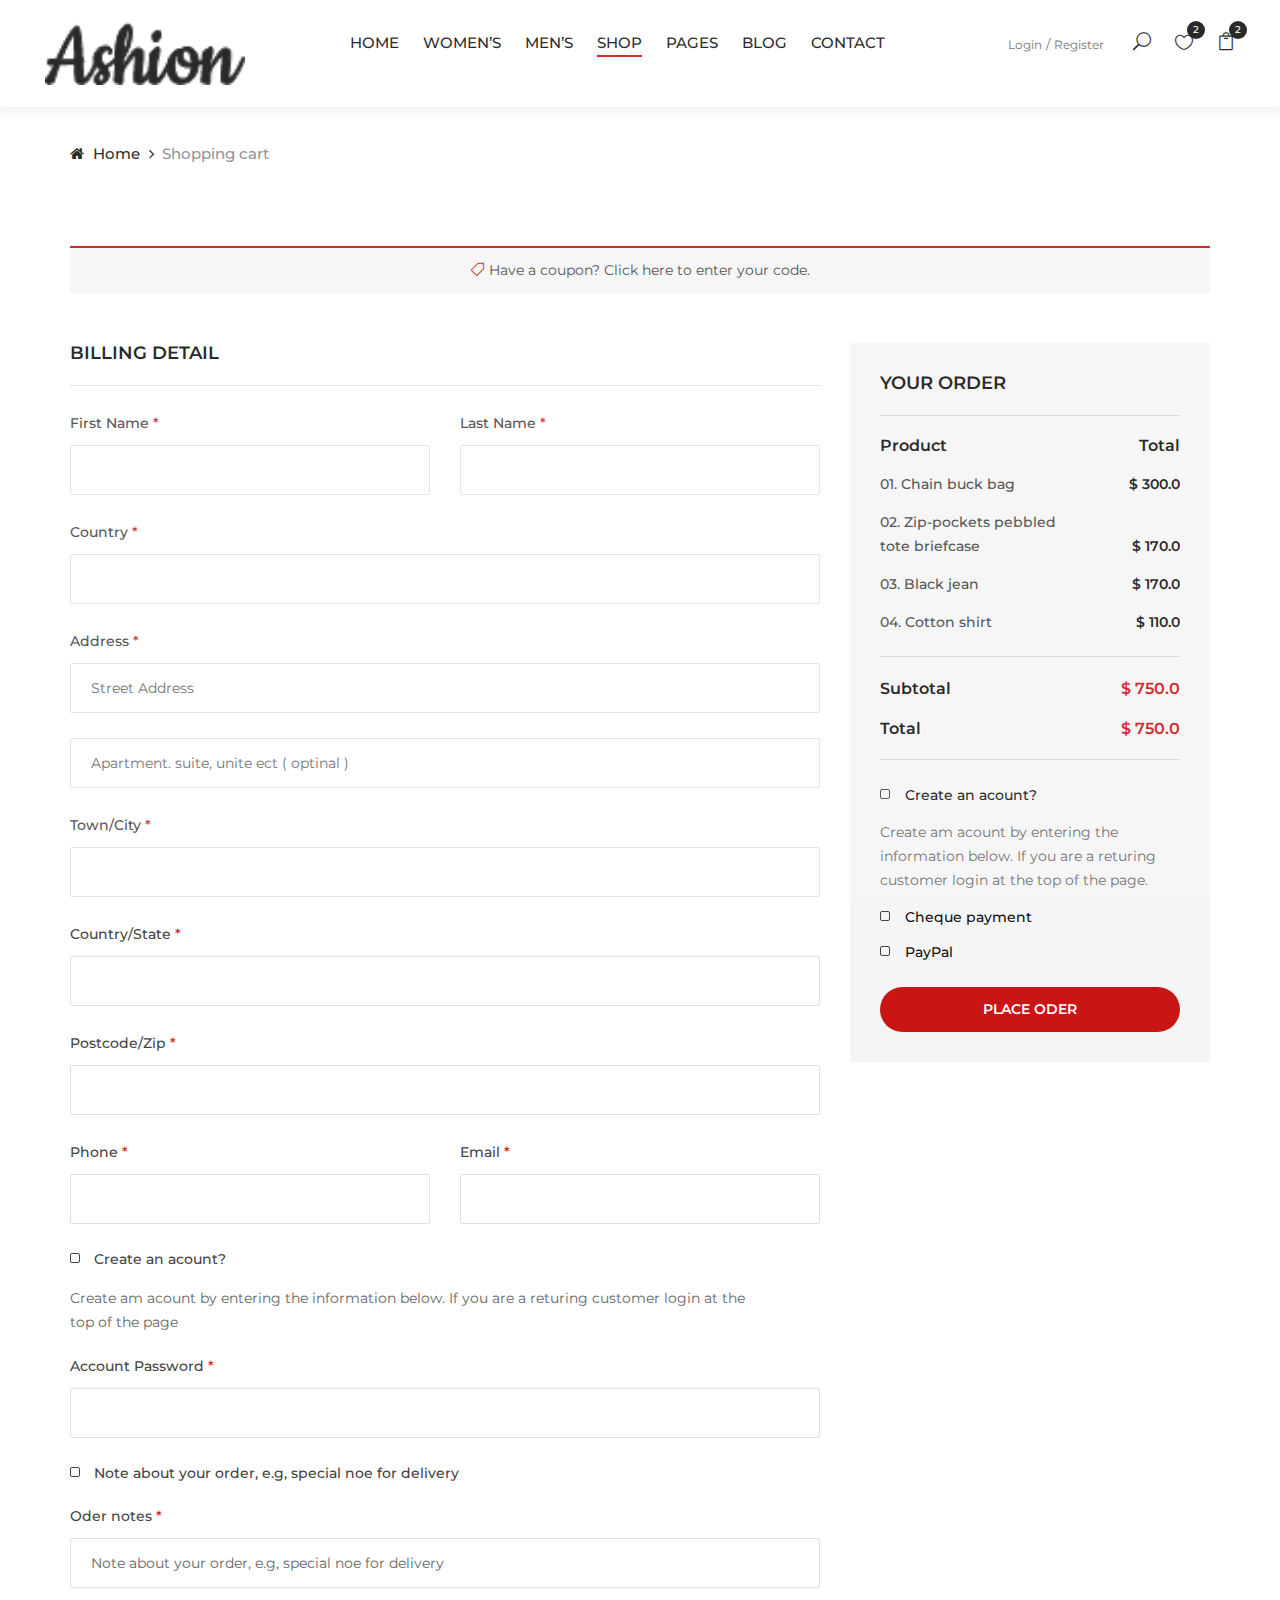
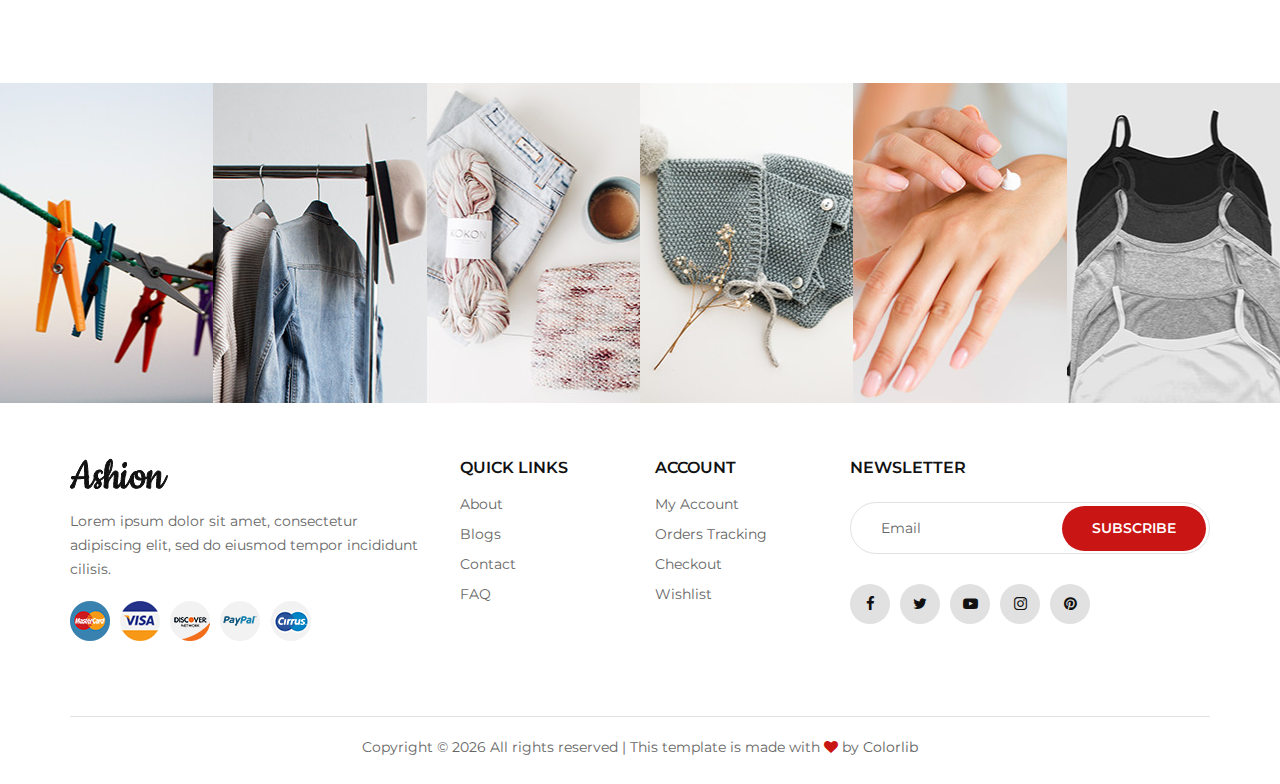
<file: checkout.html>
<!DOCTYPE html>
<html lang="zxx">

<head>
    <meta charset="UTF-8">
    <meta name="description" content="Ashion Template">
    <meta name="keywords" content="Ashion, unica, creative, html">
    <meta name="viewport" content="width=device-width, initial-scale=1.0">
    <meta http-equiv="X-UA-Compatible" content="ie=edge">
    <title>Ashion | Template</title>

    <!-- Google Font -->
    <link href="https://fonts.googleapis.com/css2?family=Cookie&display=swap" rel="stylesheet">
    <link href="https://fonts.googleapis.com/css2?family=Montserrat:wght@400;500;600;700;800;900&display=swap"
    rel="stylesheet">

    <!-- Css Styles -->
    <link rel="stylesheet" href="css/bootstrap.min.css" type="text/css">
    <link rel="stylesheet" href="css/font-awesome.min.css" type="text/css">
    <link rel="stylesheet" href="css/elegant-icons.css" type="text/css">
    <link rel="stylesheet" href="css/jquery-ui.min.css" type="text/css">
    <link rel="stylesheet" href="css/magnific-popup.css" type="text/css">
    <link rel="stylesheet" href="css/owl.carousel.min.css" type="text/css">
    <link rel="stylesheet" href="css/slicknav.min.css" type="text/css">
    <link rel="stylesheet" href="css/style.css" type="text/css">
</head>

<body>
    <!-- Page Preloder -->
    <div id="preloder">
        <div class="loader"></div>
    </div>

    <!-- Offcanvas Menu Begin -->
    <div class="offcanvas-menu-overlay"></div>
    <div class="offcanvas-menu-wrapper">
        <div class="offcanvas__close">+</div>
        <ul class="offcanvas__widget">
            <li><span class="icon_search search-switch"></span></li>
            <li><a href="#"><span class="icon_heart_alt"></span>
                <div class="tip">2</div>
            </a></li>
            <li><a href="#"><span class="icon_bag_alt"></span>
                <div class="tip">2</div>
            </a></li>
        </ul>
        <div class="offcanvas__logo">
            <a href="./index.html"><img src="img/logo.png" alt=""></a>
        </div>
        <div id="mobile-menu-wrap"></div>
        <div class="offcanvas__auth">
            <a href="#">Login</a>
            <a href="#">Register</a>
        </div>
    </div>
    <!-- Offcanvas Menu End -->

    <!-- Header Section Begin -->
    <header class="header">
        <div class="container-fluid">
            <div class="row">
                <div class="col-xl-3 col-lg-2">
                    <div class="header__logo">
                        <a href="./index.html"><img src="img/logo.png" alt=""></a>
                    </div>
                </div>
                <div class="col-xl-6 col-lg-7">
                    <nav class="header__menu">
                        <ul>
                            <li><a href="./index.html">Home</a></li>
                            <li><a href="#">Women’s</a></li>
                            <li><a href="#">Men’s</a></li>
                            <li class="active"><a href="./shop.html">Shop</a></li>
                            <li><a href="#">Pages</a>
                                <ul class="dropdown">
                                    <li><a href="./product-details.html">Product Details</a></li>
                                    <li><a href="./shop-cart.html">Shop Cart</a></li>
                                    <li><a href="./checkout.html">Checkout</a></li>
                                    <li><a href="./blog-details.html">Blog Details</a></li>
                                </ul>
                            </li>
                            <li><a href="./blog.html">Blog</a></li>
                            <li><a href="./contact.html">Contact</a></li>
                        </ul>
                    </nav>
                </div>
                <div class="col-lg-3">
                    <div class="header__right">
                        <div class="header__right__auth">
                            <a href="#">Login</a>
                            <a href="#">Register</a>
                        </div>
                        <ul class="header__right__widget">
                            <li><span class="icon_search search-switch"></span></li>
                            <li><a href="#"><span class="icon_heart_alt"></span>
                                <div class="tip">2</div>
                            </a></li>
                            <li><a href="#"><span class="icon_bag_alt"></span>
                                <div class="tip">2</div>
                            </a></li>
                        </ul>
                    </div>
                </div>
            </div>
            <div class="canvas__open">
                <i class="fa fa-bars"></i>
            </div>
        </div>
    </header>
    <!-- Header Section End -->

    <!-- Breadcrumb Begin -->
    <div class="breadcrumb-option">
        <div class="container">
            <div class="row">
                <div class="col-lg-12">
                    <div class="breadcrumb__links">
                        <a href="./index.html"><i class="fa fa-home"></i> Home</a>
                        <span>Shopping cart</span>
                    </div>
                </div>
            </div>
        </div>
    </div>
    <!-- Breadcrumb End -->

    <!-- Checkout Section Begin -->
    <section class="checkout spad">
        <div class="container">
            <div class="row">
                <div class="col-lg-12">
                    <h6 class="coupon__link"><span class="icon_tag_alt"></span> <a href="#">Have a coupon?</a> Click
                    here to enter your code.</h6>
                </div>
            </div>
            <form action="#" class="checkout__form">
                <div class="row">
                    <div class="col-lg-8">
                        <h5>Billing detail</h5>
                        <div class="row">
                            <div class="col-lg-6 col-md-6 col-sm-6">
                                <div class="checkout__form__input">
                                    <p>First Name <span>*</span></p>
                                    <input type="text">
                                </div>
                            </div>
                            <div class="col-lg-6 col-md-6 col-sm-6">
                                <div class="checkout__form__input">
                                    <p>Last Name <span>*</span></p>
                                    <input type="text">
                                </div>
                            </div>
                            <div class="col-lg-12">
                                <div class="checkout__form__input">
                                    <p>Country <span>*</span></p>
                                    <input type="text">
                                </div>
                                <div class="checkout__form__input">
                                    <p>Address <span>*</span></p>
                                    <input type="text" placeholder="Street Address">
                                    <input type="text" placeholder="Apartment. suite, unite ect ( optinal )">
                                </div>
                                <div class="checkout__form__input">
                                    <p>Town/City <span>*</span></p>
                                    <input type="text">
                                </div>
                                <div class="checkout__form__input">
                                    <p>Country/State <span>*</span></p>
                                    <input type="text">
                                </div>
                                <div class="checkout__form__input">
                                    <p>Postcode/Zip <span>*</span></p>
                                    <input type="text">
                                </div>
                            </div>
                            <div class="col-lg-6 col-md-6 col-sm-6">
                                <div class="checkout__form__input">
                                    <p>Phone <span>*</span></p>
                                    <input type="text">
                                </div>
                            </div>
                            <div class="col-lg-6 col-md-6 col-sm-6">
                                <div class="checkout__form__input">
                                    <p>Email <span>*</span></p>
                                    <input type="text">
                                </div>
                            </div>
                            <div class="col-lg-12">
                                <div class="checkout__form__checkbox">
                                    <label for="acc">
                                        Create an acount?
                                        <input type="checkbox" id="acc">
                                        <span class="checkmark"></span>
                                    </label>
                                    <p>Create am acount by entering the information below. If you are a returing
                                        customer login at the <br />top of the page</p>
                                    </div>
                                    <div class="checkout__form__input">
                                        <p>Account Password <span>*</span></p>
                                        <input type="text">
                                    </div>
                                    <div class="checkout__form__checkbox">
                                        <label for="note">
                                            Note about your order, e.g, special noe for delivery
                                            <input type="checkbox" id="note">
                                            <span class="checkmark"></span>
                                        </label>
                                    </div>
                                    <div class="checkout__form__input">
                                        <p>Oder notes <span>*</span></p>
                                        <input type="text"
                                        placeholder="Note about your order, e.g, special noe for delivery">
                                    </div>
                                </div>
                            </div>
                        </div>
                        <div class="col-lg-4">
                            <div class="checkout__order">
                                <h5>Your order</h5>
                                <div class="checkout__order__product">
                                    <ul>
                                        <li>
                                            <span class="top__text">Product</span>
                                            <span class="top__text__right">Total</span>
                                        </li>
                                        <li>01. Chain buck bag <span>$ 300.0</span></li>
                                        <li>02. Zip-pockets pebbled<br /> tote briefcase <span>$ 170.0</span></li>
                                        <li>03. Black jean <span>$ 170.0</span></li>
                                        <li>04. Cotton shirt <span>$ 110.0</span></li>
                                    </ul>
                                </div>
                                <div class="checkout__order__total">
                                    <ul>
                                        <li>Subtotal <span>$ 750.0</span></li>
                                        <li>Total <span>$ 750.0</span></li>
                                    </ul>
                                </div>
                                <div class="checkout__order__widget">
                                    <label for="o-acc">
                                        Create an acount?
                                        <input type="checkbox" id="o-acc">
                                        <span class="checkmark"></span>
                                    </label>
                                    <p>Create am acount by entering the information below. If you are a returing customer
                                    login at the top of the page.</p>
                                    <label for="check-payment">
                                        Cheque payment
                                        <input type="checkbox" id="check-payment">
                                        <span class="checkmark"></span>
                                    </label>
                                    <label for="paypal">
                                        PayPal
                                        <input type="checkbox" id="paypal">
                                        <span class="checkmark"></span>
                                    </label>
                                </div>
                                <button type="submit" class="site-btn">Place oder</button>
                            </div>
                        </div>
                    </div>
                </form>
            </div>
        </section>
        <!-- Checkout Section End -->

        <!-- Instagram Begin -->
        <div class="instagram">
            <div class="container-fluid">
                <div class="row">
                    <div class="col-lg-2 col-md-4 col-sm-4 p-0">
                        <div class="instagram__item set-bg" data-setbg="img/instagram/insta-1.jpg">
                            <div class="instagram__text">
                                <i class="fa fa-instagram"></i>
                                <a href="#">@ ashion_shop</a>
                            </div>
                        </div>
                    </div>
                    <div class="col-lg-2 col-md-4 col-sm-4 p-0">
                        <div class="instagram__item set-bg" data-setbg="img/instagram/insta-2.jpg">
                            <div class="instagram__text">
                                <i class="fa fa-instagram"></i>
                                <a href="#">@ ashion_shop</a>
                            </div>
                        </div>
                    </div>
                    <div class="col-lg-2 col-md-4 col-sm-4 p-0">
                        <div class="instagram__item set-bg" data-setbg="img/instagram/insta-3.jpg">
                            <div class="instagram__text">
                                <i class="fa fa-instagram"></i>
                                <a href="#">@ ashion_shop</a>
                            </div>
                        </div>
                    </div>
                    <div class="col-lg-2 col-md-4 col-sm-4 p-0">
                        <div class="instagram__item set-bg" data-setbg="img/instagram/insta-4.jpg">
                            <div class="instagram__text">
                                <i class="fa fa-instagram"></i>
                                <a href="#">@ ashion_shop</a>
                            </div>
                        </div>
                    </div>
                    <div class="col-lg-2 col-md-4 col-sm-4 p-0">
                        <div class="instagram__item set-bg" data-setbg="img/instagram/insta-5.jpg">
                            <div class="instagram__text">
                                <i class="fa fa-instagram"></i>
                                <a href="#">@ ashion_shop</a>
                            </div>
                        </div>
                    </div>
                    <div class="col-lg-2 col-md-4 col-sm-4 p-0">
                        <div class="instagram__item set-bg" data-setbg="img/instagram/insta-6.jpg">
                            <div class="instagram__text">
                                <i class="fa fa-instagram"></i>
                                <a href="#">@ ashion_shop</a>
                            </div>
                        </div>
                    </div>
                </div>
            </div>
        </div>
        <!-- Instagram End -->

        <!-- Footer Section Begin -->
        <footer class="footer">
            <div class="container">
                <div class="row">
                    <div class="col-lg-4 col-md-6 col-sm-7">
                        <div class="footer__about">
                            <div class="footer__logo">
                                <a href="./index.html"><img src="img/logo.png" alt=""></a>
                            </div>
                            <p>Lorem ipsum dolor sit amet, consectetur adipiscing elit, sed do eiusmod tempor incididunt
                            cilisis.</p>
                            <div class="footer__payment">
                                <a href="#"><img src="img/payment/payment-1.png" alt=""></a>
                                <a href="#"><img src="img/payment/payment-2.png" alt=""></a>
                                <a href="#"><img src="img/payment/payment-3.png" alt=""></a>
                                <a href="#"><img src="img/payment/payment-4.png" alt=""></a>
                                <a href="#"><img src="img/payment/payment-5.png" alt=""></a>
                            </div>
                        </div>
                    </div>
                    <div class="col-lg-2 col-md-3 col-sm-5">
                        <div class="footer__widget">
                            <h6>Quick links</h6>
                            <ul>
                                <li><a href="#">About</a></li>
                                <li><a href="#">Blogs</a></li>
                                <li><a href="#">Contact</a></li>
                                <li><a href="#">FAQ</a></li>
                            </ul>
                        </div>
                    </div>
                    <div class="col-lg-2 col-md-3 col-sm-4">
                        <div class="footer__widget">
                            <h6>Account</h6>
                            <ul>
                                <li><a href="#">My Account</a></li>
                                <li><a href="#">Orders Tracking</a></li>
                                <li><a href="#">Checkout</a></li>
                                <li><a href="#">Wishlist</a></li>
                            </ul>
                        </div>
                    </div>
                    <div class="col-lg-4 col-md-8 col-sm-8">
                        <div class="footer__newslatter">
                            <h6>NEWSLETTER</h6>
                            <form action="#">
                                <input type="text" placeholder="Email">
                                <button type="submit" class="site-btn">Subscribe</button>
                            </form>
                            <div class="footer__social">
                                <a href="#"><i class="fa fa-facebook"></i></a>
                                <a href="#"><i class="fa fa-twitter"></i></a>
                                <a href="#"><i class="fa fa-youtube-play"></i></a>
                                <a href="#"><i class="fa fa-instagram"></i></a>
                                <a href="#"><i class="fa fa-pinterest"></i></a>
                            </div>
                        </div>
                    </div>
                </div>
                <div class="row">
                    <div class="col-lg-12">
                        <!-- Link back to Colorlib can't be removed. Template is licensed under CC BY 3.0. -->
                        <div class="footer__copyright__text">
                            <p>Copyright &copy; <script>document.write(new Date().getFullYear());</script> All rights reserved | This template is made with <i class="fa fa-heart" aria-hidden="true"></i> by <a href="https://colorlib.com" target="_blank">Colorlib</a></p>
                        </div>
                        <!-- Link back to Colorlib can't be removed. Template is licensed under CC BY 3.0. -->
                    </div>
                </div>
            </div>
        </footer>
        <!-- Footer Section End -->

        <!-- Search Begin -->
        <div class="search-model">
            <div class="h-100 d-flex align-items-center justify-content-center">
                <div class="search-close-switch">+</div>
                <form class="search-model-form">
                    <input type="text" id="search-input" placeholder="Search here.....">
                </form>
            </div>
        </div>
        <!-- Search End -->

        <!-- Js Plugins -->
        <script src="js/jquery-3.3.1.min.js"></script>
        <script src="js/bootstrap.min.js"></script>
        <script src="js/jquery.magnific-popup.min.js"></script>
        <script src="js/jquery-ui.min.js"></script>
        <script src="js/mixitup.min.js"></script>
        <script src="js/jquery.countdown.min.js"></script>
        <script src="js/jquery.slicknav.js"></script>
        <script src="js/owl.carousel.min.js"></script>
        <script src="js/jquery.nicescroll.min.js"></script>
        <script src="js/main.js"></script>
    </body>

    </html>
</file>
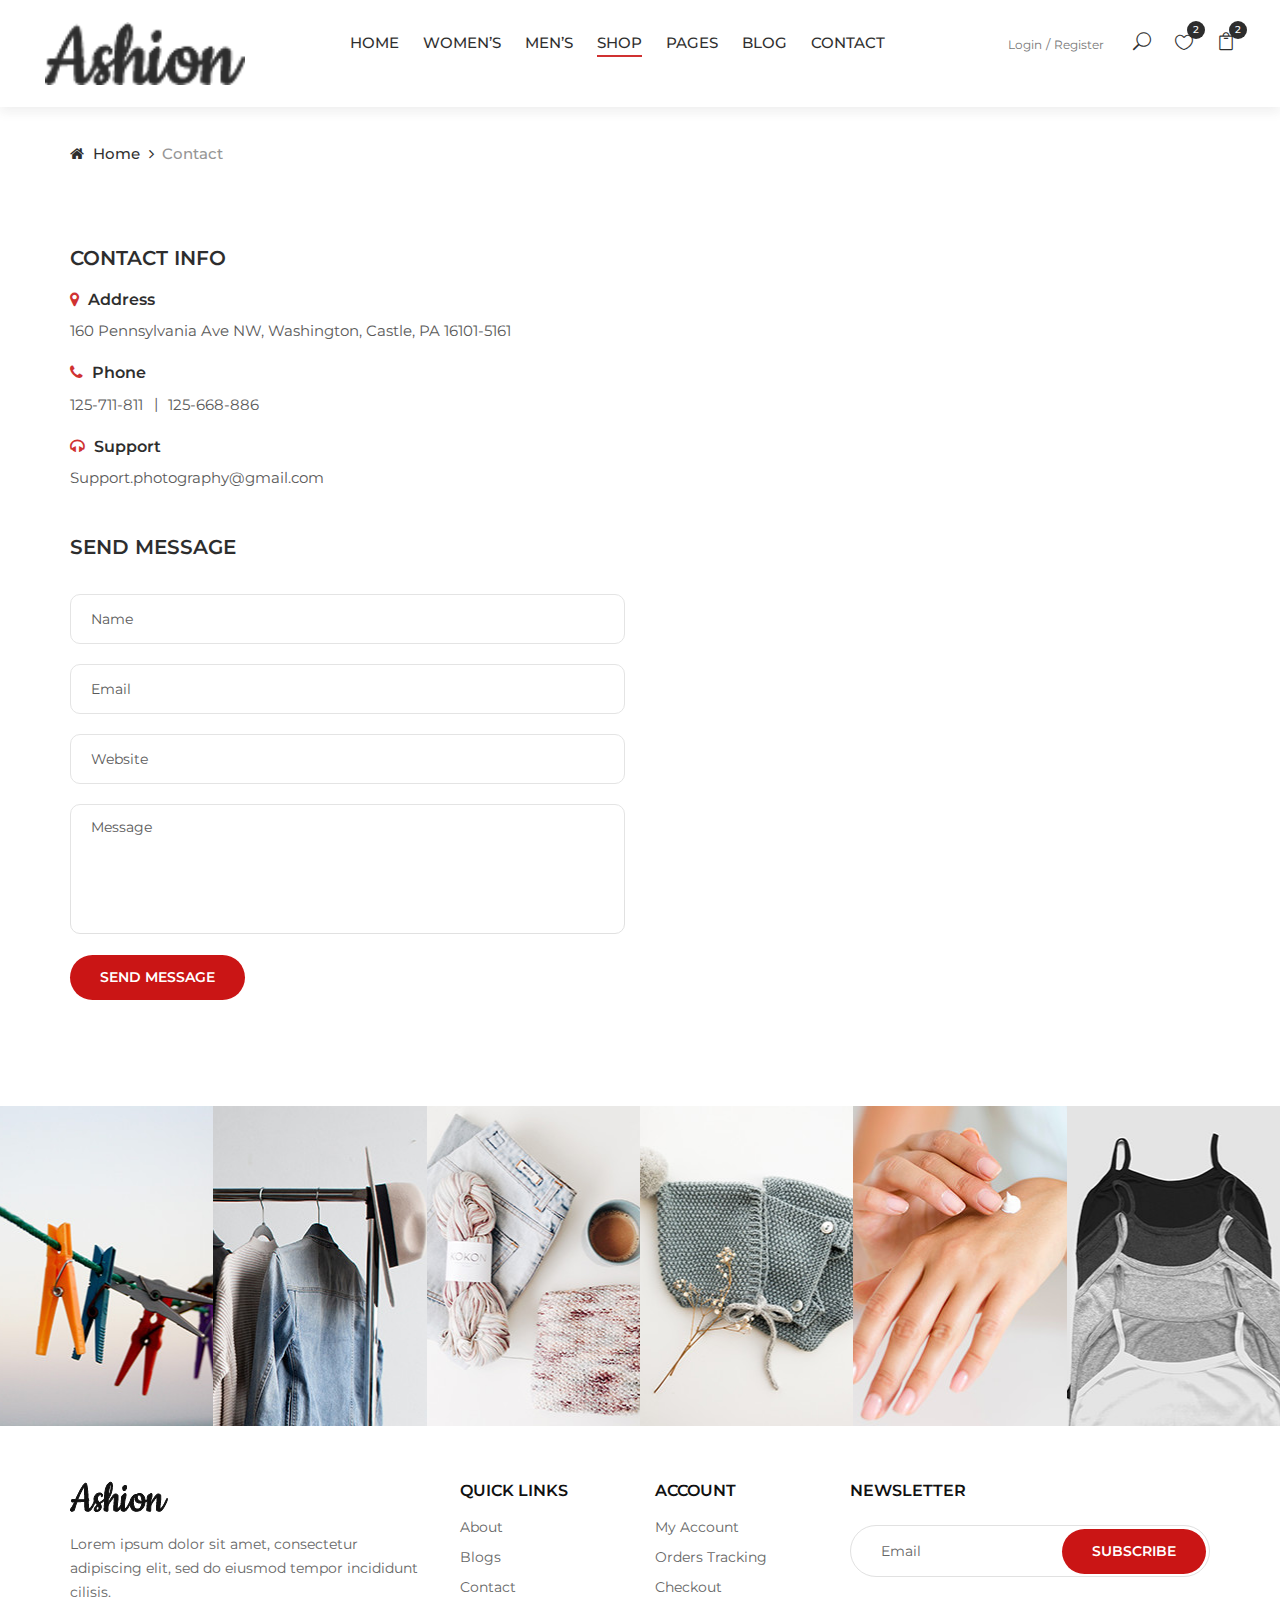
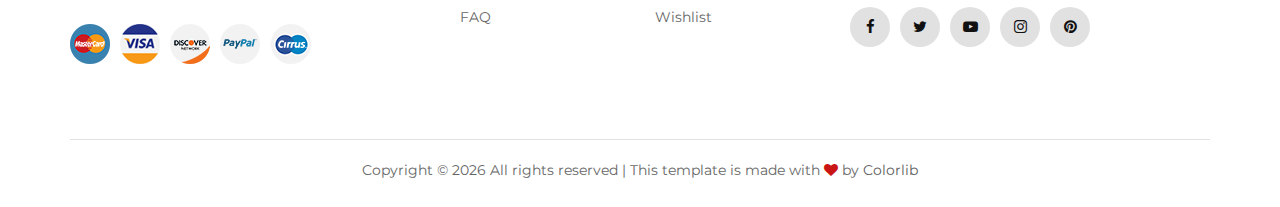
<file: contact.html>
<!DOCTYPE html>
<html lang="zxx">

<head>
    <meta charset="UTF-8">
    <meta name="description" content="Ashion Template">
    <meta name="keywords" content="Ashion, unica, creative, html">
    <meta name="viewport" content="width=device-width, initial-scale=1.0">
    <meta http-equiv="X-UA-Compatible" content="ie=edge">
    <title>Ashion | Template</title>

    <!-- Google Font -->
    <link href="https://fonts.googleapis.com/css2?family=Cookie&display=swap" rel="stylesheet">
    <link href="https://fonts.googleapis.com/css2?family=Montserrat:wght@400;500;600;700;800;900&display=swap"
    rel="stylesheet">

    <!-- Css Styles -->
    <link rel="stylesheet" href="css/bootstrap.min.css" type="text/css">
    <link rel="stylesheet" href="css/font-awesome.min.css" type="text/css">
    <link rel="stylesheet" href="css/elegant-icons.css" type="text/css">
    <link rel="stylesheet" href="css/jquery-ui.min.css" type="text/css">
    <link rel="stylesheet" href="css/magnific-popup.css" type="text/css">
    <link rel="stylesheet" href="css/owl.carousel.min.css" type="text/css">
    <link rel="stylesheet" href="css/slicknav.min.css" type="text/css">
    <link rel="stylesheet" href="css/style.css" type="text/css">
</head>

<body>
    <!-- Page Preloder -->
    <div id="preloder">
        <div class="loader"></div>
    </div>

    <!-- Offcanvas Menu Begin -->
    <div class="offcanvas-menu-overlay"></div>
    <div class="offcanvas-menu-wrapper">
        <div class="offcanvas__close">+</div>
        <ul class="offcanvas__widget">
            <li><span class="icon_search search-switch"></span></li>
            <li><a href="#"><span class="icon_heart_alt"></span>
                <div class="tip">2</div>
            </a></li>
            <li><a href="#"><span class="icon_bag_alt"></span>
                <div class="tip">2</div>
            </a></li>
        </ul>
        <div class="offcanvas__logo">
            <a href="./index.html"><img src="img/logo.png" alt=""></a>
        </div>
        <div id="mobile-menu-wrap"></div>
        <div class="offcanvas__auth">
            <a href="#">Login</a>
            <a href="#">Register</a>
        </div>
    </div>
    <!-- Offcanvas Menu End -->

    <!-- Header Section Begin -->
    <header class="header">
        <div class="container-fluid">
            <div class="row">
                <div class="col-xl-3 col-lg-2">
                    <div class="header__logo">
                        <a href="./index.html"><img src="img/logo.png" alt=""></a>
                    </div>
                </div>
                <div class="col-xl-6 col-lg-7">
                    <nav class="header__menu">
                        <ul>
                            <li><a href="./index.html">Home</a></li>
                            <li><a href="#">Women’s</a></li>
                            <li><a href="#">Men’s</a></li>
                            <li class="active"><a href="./shop.html">Shop</a></li>
                            <li><a href="#">Pages</a>
                                <ul class="dropdown">
                                    <li><a href="./product-details.html">Product Details</a></li>
                                    <li><a href="./shop-cart.html">Shop Cart</a></li>
                                    <li><a href="./checkout.html">Checkout</a></li>
                                    <li><a href="./blog-details.html">Blog Details</a></li>
                                </ul>
                            </li>
                            <li><a href="./blog.html">Blog</a></li>
                            <li><a href="./contact.html">Contact</a></li>
                        </ul>
                    </nav>
                </div>
                <div class="col-lg-3">
                    <div class="header__right">
                        <div class="header__right__auth">
                            <a href="#">Login</a>
                            <a href="#">Register</a>
                        </div>
                        <ul class="header__right__widget">
                            <li><span class="icon_search search-switch"></span></li>
                            <li><a href="#"><span class="icon_heart_alt"></span>
                                <div class="tip">2</div>
                            </a></li>
                            <li><a href="#"><span class="icon_bag_alt"></span>
                                <div class="tip">2</div>
                            </a></li>
                        </ul>
                    </div>
                </div>
            </div>
            <div class="canvas__open">
                <i class="fa fa-bars"></i>
            </div>
        </div>
    </header>
    <!-- Header Section End -->

    <!-- Breadcrumb Begin -->
    <div class="breadcrumb-option">
        <div class="container">
            <div class="row">
                <div class="col-lg-12">
                    <div class="breadcrumb__links">
                        <a href="./index.html"><i class="fa fa-home"></i> Home</a>
                        <span>Contact</span>
                    </div>
                </div>
            </div>
        </div>
    </div>
    <!-- Breadcrumb End -->

    <!-- Contact Section Begin -->
    <section class="contact spad">
        <div class="container">
            <div class="row">
                <div class="col-lg-6 col-md-6">
                    <div class="contact__content">
                        <div class="contact__address">
                            <h5>Contact info</h5>
                            <ul>
                                <li>
                                    <h6><i class="fa fa-map-marker"></i> Address</h6>
                                    <p>160 Pennsylvania Ave NW, Washington, Castle, PA 16101-5161</p>
                                </li>
                                <li>
                                    <h6><i class="fa fa-phone"></i> Phone</h6>
                                    <p><span>125-711-811</span><span>125-668-886</span></p>
                                </li>
                                <li>
                                    <h6><i class="fa fa-headphones"></i> Support</h6>
                                    <p>Support.photography@gmail.com</p>
                                </li>
                            </ul>
                        </div>
                        <div class="contact__form">
                            <h5>SEND MESSAGE</h5>
                            <form action="#">
                                <input type="text" placeholder="Name">
                                <input type="text" placeholder="Email">
                                <input type="text" placeholder="Website">
                                <textarea placeholder="Message"></textarea>
                                <button type="submit" class="site-btn">Send Message</button>
                            </form>
                        </div>
                    </div>
                </div>
                <div class="col-lg-6 col-md-6">
                    <div class="contact__map">
                        <iframe
                        src="https://www.google.com/maps/embed?pb=!1m18!1m12!1m3!1d48158.305462977965!2d-74.13283844036356!3d41.02757295168286!2m3!1f0!2f0!3f0!3m2!1i1024!2i768!4f13.1!3m3!1m2!1s0x89c2e440473470d7%3A0xcaf503ca2ee57958!2sSaddle%20River%2C%20NJ%2007458%2C%20USA!5e0!3m2!1sen!2sbd!4v1575917275626!5m2!1sen!2sbd"
                        height="780" style="border:0" allowfullscreen="">
                    </iframe>
                </div>
            </div>
        </div>
    </div>
</section>
<!-- Contact Section End -->

<!-- Instagram Begin -->
<div class="instagram">
    <div class="container-fluid">
        <div class="row">
            <div class="col-lg-2 col-md-4 col-sm-4 p-0">
                <div class="instagram__item set-bg" data-setbg="img/instagram/insta-1.jpg">
                    <div class="instagram__text">
                        <i class="fa fa-instagram"></i>
                        <a href="#">@ ashion_shop</a>
                    </div>
                </div>
            </div>
            <div class="col-lg-2 col-md-4 col-sm-4 p-0">
                <div class="instagram__item set-bg" data-setbg="img/instagram/insta-2.jpg">
                    <div class="instagram__text">
                        <i class="fa fa-instagram"></i>
                        <a href="#">@ ashion_shop</a>
                    </div>
                </div>
            </div>
            <div class="col-lg-2 col-md-4 col-sm-4 p-0">
                <div class="instagram__item set-bg" data-setbg="img/instagram/insta-3.jpg">
                    <div class="instagram__text">
                        <i class="fa fa-instagram"></i>
                        <a href="#">@ ashion_shop</a>
                    </div>
                </div>
            </div>
            <div class="col-lg-2 col-md-4 col-sm-4 p-0">
                <div class="instagram__item set-bg" data-setbg="img/instagram/insta-4.jpg">
                    <div class="instagram__text">
                        <i class="fa fa-instagram"></i>
                        <a href="#">@ ashion_shop</a>
                    </div>
                </div>
            </div>
            <div class="col-lg-2 col-md-4 col-sm-4 p-0">
                <div class="instagram__item set-bg" data-setbg="img/instagram/insta-5.jpg">
                    <div class="instagram__text">
                        <i class="fa fa-instagram"></i>
                        <a href="#">@ ashion_shop</a>
                    </div>
                </div>
            </div>
            <div class="col-lg-2 col-md-4 col-sm-4 p-0">
                <div class="instagram__item set-bg" data-setbg="img/instagram/insta-6.jpg">
                    <div class="instagram__text">
                        <i class="fa fa-instagram"></i>
                        <a href="#">@ ashion_shop</a>
                    </div>
                </div>
            </div>
        </div>
    </div>
</div>
<!-- Instagram End -->

<!-- Footer Section Begin -->
<footer class="footer">
    <div class="container">
        <div class="row">
            <div class="col-lg-4 col-md-6 col-sm-7">
                <div class="footer__about">
                    <div class="footer__logo">
                        <a href="./index.html"><img src="img/logo.png" alt=""></a>
                    </div>
                    <p>Lorem ipsum dolor sit amet, consectetur adipiscing elit, sed do eiusmod tempor incididunt
                    cilisis.</p>
                    <div class="footer__payment">
                        <a href="#"><img src="img/payment/payment-1.png" alt=""></a>
                        <a href="#"><img src="img/payment/payment-2.png" alt=""></a>
                        <a href="#"><img src="img/payment/payment-3.png" alt=""></a>
                        <a href="#"><img src="img/payment/payment-4.png" alt=""></a>
                        <a href="#"><img src="img/payment/payment-5.png" alt=""></a>
                    </div>
                </div>
            </div>
            <div class="col-lg-2 col-md-3 col-sm-5">
                <div class="footer__widget">
                    <h6>Quick links</h6>
                    <ul>
                        <li><a href="#">About</a></li>
                        <li><a href="#">Blogs</a></li>
                        <li><a href="#">Contact</a></li>
                        <li><a href="#">FAQ</a></li>
                    </ul>
                </div>
            </div>
            <div class="col-lg-2 col-md-3 col-sm-4">
                <div class="footer__widget">
                    <h6>Account</h6>
                    <ul>
                        <li><a href="#">My Account</a></li>
                        <li><a href="#">Orders Tracking</a></li>
                        <li><a href="#">Checkout</a></li>
                        <li><a href="#">Wishlist</a></li>
                    </ul>
                </div>
            </div>
            <div class="col-lg-4 col-md-8 col-sm-8">
                <div class="footer__newslatter">
                    <h6>NEWSLETTER</h6>
                    <form action="#">
                        <input type="text" placeholder="Email">
                        <button type="submit" class="site-btn">Subscribe</button>
                    </form>
                    <div class="footer__social">
                        <a href="#"><i class="fa fa-facebook"></i></a>
                        <a href="#"><i class="fa fa-twitter"></i></a>
                        <a href="#"><i class="fa fa-youtube-play"></i></a>
                        <a href="#"><i class="fa fa-instagram"></i></a>
                        <a href="#"><i class="fa fa-pinterest"></i></a>
                    </div>
                </div>
            </div>
        </div>
        <div class="row">
            <div class="col-lg-12">
                <!-- Link back to Colorlib can't be removed. Template is licensed under CC BY 3.0. -->
                <div class="footer__copyright__text">
                    <p>Copyright &copy; <script>document.write(new Date().getFullYear());</script> All rights reserved | This template is made with <i class="fa fa-heart" aria-hidden="true"></i> by <a href="https://colorlib.com" target="_blank">Colorlib</a></p>
                </div>
                <!-- Link back to Colorlib can't be removed. Template is licensed under CC BY 3.0. -->
            </div>
        </div>
    </div>
</footer>
<!-- Footer Section End -->

<!-- Search Begin -->
<div class="search-model">
    <div class="h-100 d-flex align-items-center justify-content-center">
        <div class="search-close-switch">+</div>
        <form class="search-model-form">
            <input type="text" id="search-input" placeholder="Search here.....">
        </form>
    </div>
</div>
<!-- Search End -->

<!-- Js Plugins -->
<script src="js/jquery-3.3.1.min.js"></script>
<script src="js/bootstrap.min.js"></script>
<script src="js/jquery.magnific-popup.min.js"></script>
<script src="js/jquery-ui.min.js"></script>
<script src="js/mixitup.min.js"></script>
<script src="js/jquery.countdown.min.js"></script>
<script src="js/jquery.slicknav.js"></script>
<script src="js/owl.carousel.min.js"></script>
<script src="js/jquery.nicescroll.min.js"></script>
<script src="js/main.js"></script>
</body>

</html>
</file>
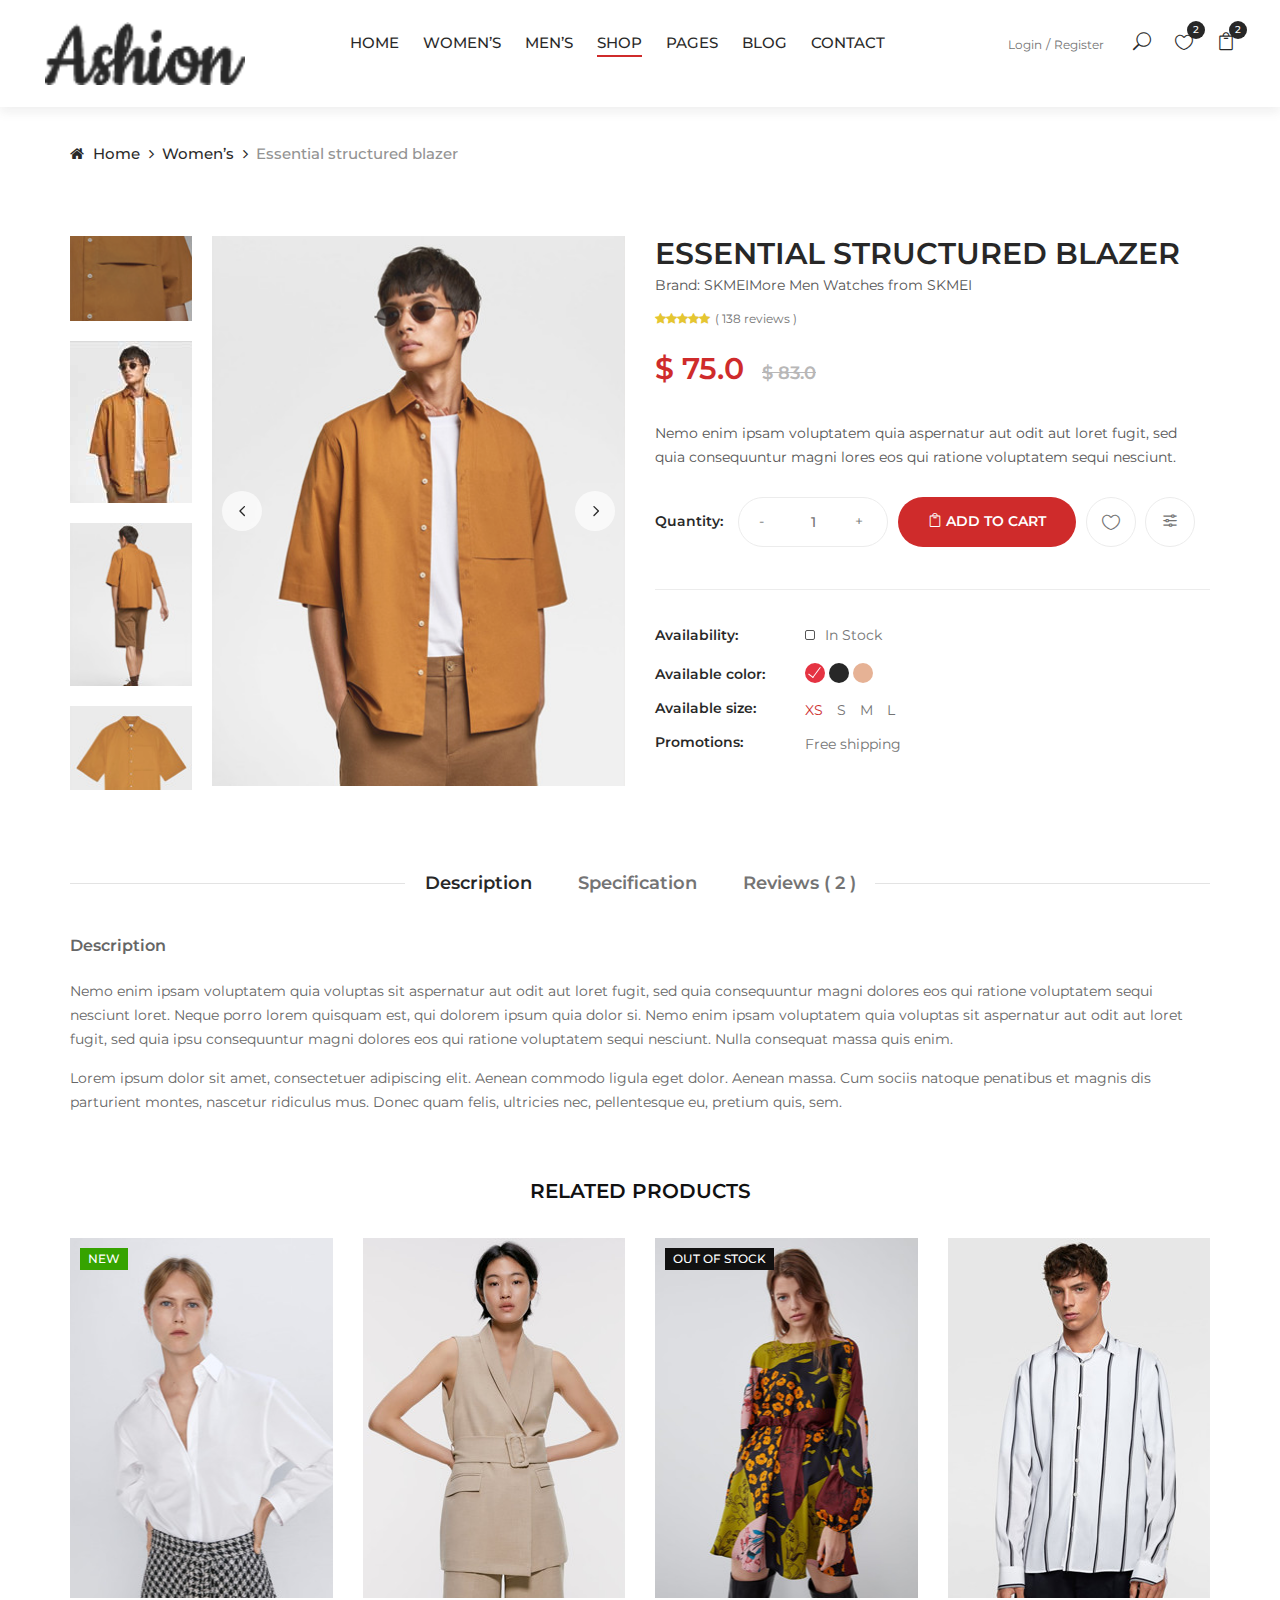
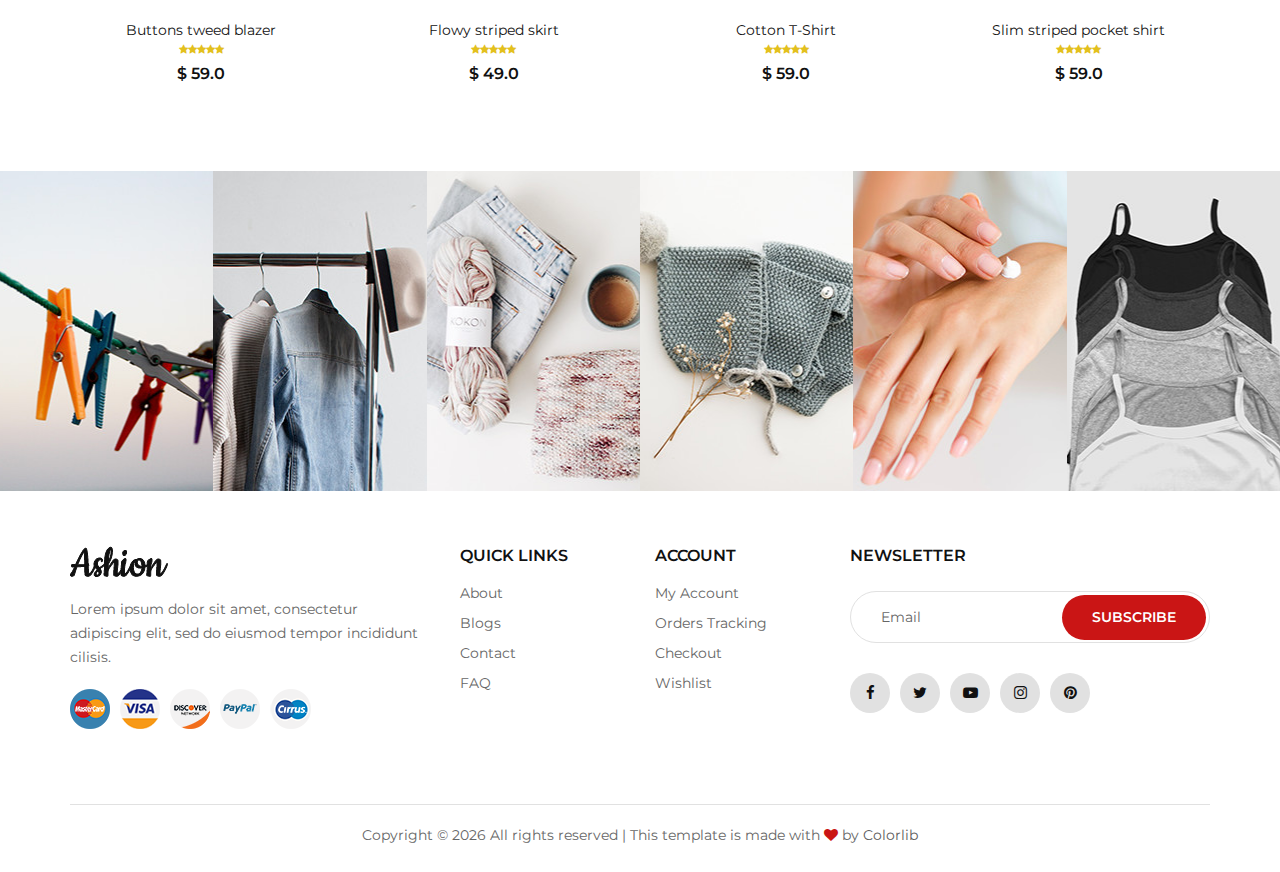
<file: product-details.html>
<!DOCTYPE html>
<html lang="zxx">

<head>
    <meta charset="UTF-8">
    <meta name="description" content="Ashion Template">
    <meta name="keywords" content="Ashion, unica, creative, html">
    <meta name="viewport" content="width=device-width, initial-scale=1.0">
    <meta http-equiv="X-UA-Compatible" content="ie=edge">
    <title>Ashion | Template</title>

    <!-- Google Font -->
    <link href="https://fonts.googleapis.com/css2?family=Cookie&display=swap" rel="stylesheet">
    <link href="https://fonts.googleapis.com/css2?family=Montserrat:wght@400;500;600;700;800;900&display=swap"
    rel="stylesheet">

    <!-- Css Styles -->
    <link rel="stylesheet" href="css/bootstrap.min.css" type="text/css">
    <link rel="stylesheet" href="css/font-awesome.min.css" type="text/css">
    <link rel="stylesheet" href="css/elegant-icons.css" type="text/css">
    <link rel="stylesheet" href="css/jquery-ui.min.css" type="text/css">
    <link rel="stylesheet" href="css/magnific-popup.css" type="text/css">
    <link rel="stylesheet" href="css/owl.carousel.min.css" type="text/css">
    <link rel="stylesheet" href="css/slicknav.min.css" type="text/css">
    <link rel="stylesheet" href="css/style.css" type="text/css">
</head>

<body>
    <!-- Page Preloder -->
    <div id="preloder">
        <div class="loader"></div>
    </div>

    <!-- Offcanvas Menu Begin -->
    <div class="offcanvas-menu-overlay"></div>
    <div class="offcanvas-menu-wrapper">
        <div class="offcanvas__close">+</div>
        <ul class="offcanvas__widget">
            <li><span class="icon_search search-switch"></span></li>
            <li><a href="#"><span class="icon_heart_alt"></span>
                <div class="tip">2</div>
            </a></li>
            <li><a href="#"><span class="icon_bag_alt"></span>
                <div class="tip">2</div>
            </a></li>
        </ul>
        <div class="offcanvas__logo">
            <a href="./index.html"><img src="img/logo.png" alt=""></a>
        </div>
        <div id="mobile-menu-wrap"></div>
        <div class="offcanvas__auth">
            <a href="#">Login</a>
            <a href="#">Register</a>
        </div>
    </div>
    <!-- Offcanvas Menu End -->

    <!-- Header Section Begin -->
    <header class="header">
        <div class="container-fluid">
            <div class="row">
                <div class="col-xl-3 col-lg-2">
                    <div class="header__logo">
                        <a href="./index.html"><img src="img/logo.png" alt=""></a>
                    </div>
                </div>
                <div class="col-xl-6 col-lg-7">
                    <nav class="header__menu">
                        <ul>
                            <li><a href="./index.html">Home</a></li>
                            <li><a href="#">Women’s</a></li>
                            <li><a href="#">Men’s</a></li>
                            <li class="active"><a href="./shop.html">Shop</a></li>
                            <li><a href="#">Pages</a>
                                <ul class="dropdown">
                                    <li><a href="./product-details.html">Product Details</a></li>
                                    <li><a href="./shop-cart.html">Shop Cart</a></li>
                                    <li><a href="./checkout.html">Checkout</a></li>
                                    <li><a href="./blog-details.html">Blog Details</a></li>
                                </ul>
                            </li>
                            <li><a href="./blog.html">Blog</a></li>
                            <li><a href="./contact.html">Contact</a></li>
                        </ul>
                    </nav>
                </div>
                <div class="col-lg-3">
                    <div class="header__right">
                        <div class="header__right__auth">
                            <a href="#">Login</a>
                            <a href="#">Register</a>
                        </div>
                        <ul class="header__right__widget">
                            <li><span class="icon_search search-switch"></span></li>
                            <li><a href="#"><span class="icon_heart_alt"></span>
                                <div class="tip">2</div>
                            </a></li>
                            <li><a href="#"><span class="icon_bag_alt"></span>
                                <div class="tip">2</div>
                            </a></li>
                        </ul>
                    </div>
                </div>
            </div>
            <div class="canvas__open">
                <i class="fa fa-bars"></i>
            </div>
        </div>
    </header>
    <!-- Header Section End -->

    <!-- Breadcrumb Begin -->
    <div class="breadcrumb-option">
        <div class="container">
            <div class="row">
                <div class="col-lg-12">
                    <div class="breadcrumb__links">
                        <a href="./index.html"><i class="fa fa-home"></i> Home</a>
                        <a href="#">Women’s </a>
                        <span>Essential structured blazer</span>
                    </div>
                </div>
            </div>
        </div>
    </div>
    <!-- Breadcrumb End -->

    <!-- Product Details Section Begin -->
    <section class="product-details spad">
        <div class="container">
            <div class="row">
                <div class="col-lg-6">
                    <div class="product__details__pic">
                        <div class="product__details__pic__left product__thumb nice-scroll">
                            <a class="pt active" href="#product-1">
                                <img src="img/product/details/thumb-1.jpg" alt="">
                            </a>
                            <a class="pt" href="#product-2">
                                <img src="img/product/details/thumb-2.jpg" alt="">
                            </a>
                            <a class="pt" href="#product-3">
                                <img src="img/product/details/thumb-3.jpg" alt="">
                            </a>
                            <a class="pt" href="#product-4">
                                <img src="img/product/details/thumb-4.jpg" alt="">
                            </a>
                        </div>
                        <div class="product__details__slider__content">
                            <div class="product__details__pic__slider owl-carousel">
                                <img data-hash="product-1" class="product__big__img" src="img/product/details/product-1.jpg" alt="">
                                <img data-hash="product-2" class="product__big__img" src="img/product/details/product-3.jpg" alt="">
                                <img data-hash="product-3" class="product__big__img" src="img/product/details/product-2.jpg" alt="">
                                <img data-hash="product-4" class="product__big__img" src="img/product/details/product-4.jpg" alt="">
                            </div>
                        </div>
                    </div>
                </div>
                <div class="col-lg-6">
                    <div class="product__details__text">
                        <h3>Essential structured blazer <span>Brand: SKMEIMore Men Watches from SKMEI</span></h3>
                        <div class="rating">
                            <i class="fa fa-star"></i>
                            <i class="fa fa-star"></i>
                            <i class="fa fa-star"></i>
                            <i class="fa fa-star"></i>
                            <i class="fa fa-star"></i>
                            <span>( 138 reviews )</span>
                        </div>
                        <div class="product__details__price">$ 75.0 <span>$ 83.0</span></div>
                        <p>Nemo enim ipsam voluptatem quia aspernatur aut odit aut loret fugit, sed quia consequuntur
                        magni lores eos qui ratione voluptatem sequi nesciunt.</p>
                        <div class="product__details__button">
                            <div class="quantity">
                                <span>Quantity:</span>
                                <div class="pro-qty">
                                    <input type="text" value="1">
                                </div>
                            </div>
                            <a href="#" class="cart-btn"><span class="icon_bag_alt"></span> Add to cart</a>
                            <ul>
                                <li><a href="#"><span class="icon_heart_alt"></span></a></li>
                                <li><a href="#"><span class="icon_adjust-horiz"></span></a></li>
                            </ul>
                        </div>
                        <div class="product__details__widget">
                            <ul>
                                <li>
                                    <span>Availability:</span>
                                    <div class="stock__checkbox">
                                        <label for="stockin">
                                            In Stock
                                            <input type="checkbox" id="stockin">
                                            <span class="checkmark"></span>
                                        </label>
                                    </div>
                                </li>
                                <li>
                                    <span>Available color:</span>
                                    <div class="color__checkbox">
                                        <label for="red">
                                            <input type="radio" name="color__radio" id="red" checked>
                                            <span class="checkmark"></span>
                                        </label>
                                        <label for="black">
                                            <input type="radio" name="color__radio" id="black">
                                            <span class="checkmark black-bg"></span>
                                        </label>
                                        <label for="grey">
                                            <input type="radio" name="color__radio" id="grey">
                                            <span class="checkmark grey-bg"></span>
                                        </label>
                                    </div>
                                </li>
                                <li>
                                    <span>Available size:</span>
                                    <div class="size__btn">
                                        <label for="xs-btn" class="active">
                                            <input type="radio" id="xs-btn">
                                            xs
                                        </label>
                                        <label for="s-btn">
                                            <input type="radio" id="s-btn">
                                            s
                                        </label>
                                        <label for="m-btn">
                                            <input type="radio" id="m-btn">
                                            m
                                        </label>
                                        <label for="l-btn">
                                            <input type="radio" id="l-btn">
                                            l
                                        </label>
                                    </div>
                                </li>
                                <li>
                                    <span>Promotions:</span>
                                    <p>Free shipping</p>
                                </li>
                            </ul>
                        </div>
                    </div>
                </div>
                <div class="col-lg-12">
                    <div class="product__details__tab">
                        <ul class="nav nav-tabs" role="tablist">
                            <li class="nav-item">
                                <a class="nav-link active" data-toggle="tab" href="#tabs-1" role="tab">Description</a>
                            </li>
                            <li class="nav-item">
                                <a class="nav-link" data-toggle="tab" href="#tabs-2" role="tab">Specification</a>
                            </li>
                            <li class="nav-item">
                                <a class="nav-link" data-toggle="tab" href="#tabs-3" role="tab">Reviews ( 2 )</a>
                            </li>
                        </ul>
                        <div class="tab-content">
                            <div class="tab-pane active" id="tabs-1" role="tabpanel">
                                <h6>Description</h6>
                                <p>Nemo enim ipsam voluptatem quia voluptas sit aspernatur aut odit aut loret fugit, sed
                                    quia consequuntur magni dolores eos qui ratione voluptatem sequi nesciunt loret.
                                    Neque porro lorem quisquam est, qui dolorem ipsum quia dolor si. Nemo enim ipsam
                                    voluptatem quia voluptas sit aspernatur aut odit aut loret fugit, sed quia ipsu
                                    consequuntur magni dolores eos qui ratione voluptatem sequi nesciunt. Nulla
                                consequat massa quis enim.</p>
                                <p>Lorem ipsum dolor sit amet, consectetuer adipiscing elit. Aenean commodo ligula eget
                                    dolor. Aenean massa. Cum sociis natoque penatibus et magnis dis parturient montes,
                                    nascetur ridiculus mus. Donec quam felis, ultricies nec, pellentesque eu, pretium
                                quis, sem.</p>
                            </div>
                            <div class="tab-pane" id="tabs-2" role="tabpanel">
                                <h6>Specification</h6>
                                <p>Nemo enim ipsam voluptatem quia voluptas sit aspernatur aut odit aut loret fugit, sed
                                    quia consequuntur magni dolores eos qui ratione voluptatem sequi nesciunt loret.
                                    Neque porro lorem quisquam est, qui dolorem ipsum quia dolor si. Nemo enim ipsam
                                    voluptatem quia voluptas sit aspernatur aut odit aut loret fugit, sed quia ipsu
                                    consequuntur magni dolores eos qui ratione voluptatem sequi nesciunt. Nulla
                                consequat massa quis enim.</p>
                                <p>Lorem ipsum dolor sit amet, consectetuer adipiscing elit. Aenean commodo ligula eget
                                    dolor. Aenean massa. Cum sociis natoque penatibus et magnis dis parturient montes,
                                    nascetur ridiculus mus. Donec quam felis, ultricies nec, pellentesque eu, pretium
                                quis, sem.</p>
                            </div>
                            <div class="tab-pane" id="tabs-3" role="tabpanel">
                                <h6>Reviews ( 2 )</h6>
                                <p>Nemo enim ipsam voluptatem quia voluptas sit aspernatur aut odit aut loret fugit, sed
                                    quia consequuntur magni dolores eos qui ratione voluptatem sequi nesciunt loret.
                                    Neque porro lorem quisquam est, qui dolorem ipsum quia dolor si. Nemo enim ipsam
                                    voluptatem quia voluptas sit aspernatur aut odit aut loret fugit, sed quia ipsu
                                    consequuntur magni dolores eos qui ratione voluptatem sequi nesciunt. Nulla
                                consequat massa quis enim.</p>
                                <p>Lorem ipsum dolor sit amet, consectetuer adipiscing elit. Aenean commodo ligula eget
                                    dolor. Aenean massa. Cum sociis natoque penatibus et magnis dis parturient montes,
                                    nascetur ridiculus mus. Donec quam felis, ultricies nec, pellentesque eu, pretium
                                quis, sem.</p>
                            </div>
                        </div>
                    </div>
                </div>
            </div>
            <div class="row">
                <div class="col-lg-12 text-center">
                    <div class="related__title">
                        <h5>RELATED PRODUCTS</h5>
                    </div>
                </div>
                <div class="col-lg-3 col-md-4 col-sm-6">
                    <div class="product__item">
                        <div class="product__item__pic set-bg" data-setbg="img/product/related/rp-1.jpg">
                            <div class="label new">New</div>
                            <ul class="product__hover">
                                <li><a href="img/product/related/rp-1.jpg" class="image-popup"><span class="arrow_expand"></span></a></li>
                                <li><a href="#"><span class="icon_heart_alt"></span></a></li>
                                <li><a href="#"><span class="icon_bag_alt"></span></a></li>
                            </ul>
                        </div>
                        <div class="product__item__text">
                            <h6><a href="#">Buttons tweed blazer</a></h6>
                            <div class="rating">
                                <i class="fa fa-star"></i>
                                <i class="fa fa-star"></i>
                                <i class="fa fa-star"></i>
                                <i class="fa fa-star"></i>
                                <i class="fa fa-star"></i>
                            </div>
                            <div class="product__price">$ 59.0</div>
                        </div>
                    </div>
                </div>
                <div class="col-lg-3 col-md-4 col-sm-6">
                    <div class="product__item">
                        <div class="product__item__pic set-bg" data-setbg="img/product/related/rp-2.jpg">
                            <ul class="product__hover">
                                <li><a href="img/product/related/rp-2.jpg" class="image-popup"><span class="arrow_expand"></span></a></li>
                                <li><a href="#"><span class="icon_heart_alt"></span></a></li>
                                <li><a href="#"><span class="icon_bag_alt"></span></a></li>
                            </ul>
                        </div>
                        <div class="product__item__text">
                            <h6><a href="#">Flowy striped skirt</a></h6>
                            <div class="rating">
                                <i class="fa fa-star"></i>
                                <i class="fa fa-star"></i>
                                <i class="fa fa-star"></i>
                                <i class="fa fa-star"></i>
                                <i class="fa fa-star"></i>
                            </div>
                            <div class="product__price">$ 49.0</div>
                        </div>
                    </div>
                </div>
                <div class="col-lg-3 col-md-4 col-sm-6">
                    <div class="product__item">
                        <div class="product__item__pic set-bg" data-setbg="img/product/related/rp-3.jpg">
                            <div class="label stockout">out of stock</div>
                            <ul class="product__hover">
                                <li><a href="img/product/related/rp-3.jpg" class="image-popup"><span class="arrow_expand"></span></a></li>
                                <li><a href="#"><span class="icon_heart_alt"></span></a></li>
                                <li><a href="#"><span class="icon_bag_alt"></span></a></li>
                            </ul>
                        </div>
                        <div class="product__item__text">
                            <h6><a href="#">Cotton T-Shirt</a></h6>
                            <div class="rating">
                                <i class="fa fa-star"></i>
                                <i class="fa fa-star"></i>
                                <i class="fa fa-star"></i>
                                <i class="fa fa-star"></i>
                                <i class="fa fa-star"></i>
                            </div>
                            <div class="product__price">$ 59.0</div>
                        </div>
                    </div>
                </div>
                <div class="col-lg-3 col-md-4 col-sm-6">
                    <div class="product__item">
                        <div class="product__item__pic set-bg" data-setbg="img/product/related/rp-4.jpg">
                            <ul class="product__hover">
                                <li><a href="img/product/related/rp-4.jpg" class="image-popup"><span class="arrow_expand"></span></a></li>
                                <li><a href="#"><span class="icon_heart_alt"></span></a></li>
                                <li><a href="#"><span class="icon_bag_alt"></span></a></li>
                            </ul>
                        </div>
                        <div class="product__item__text">
                            <h6><a href="#">Slim striped pocket shirt</a></h6>
                            <div class="rating">
                                <i class="fa fa-star"></i>
                                <i class="fa fa-star"></i>
                                <i class="fa fa-star"></i>
                                <i class="fa fa-star"></i>
                                <i class="fa fa-star"></i>
                            </div>
                            <div class="product__price">$ 59.0</div>
                        </div>
                    </div>
                </div>
            </div>
        </div>
    </section>
    <!-- Product Details Section End -->

    <!-- Instagram Begin -->
    <div class="instagram">
        <div class="container-fluid">
            <div class="row">
                <div class="col-lg-2 col-md-4 col-sm-4 p-0">
                    <div class="instagram__item set-bg" data-setbg="img/instagram/insta-1.jpg">
                        <div class="instagram__text">
                            <i class="fa fa-instagram"></i>
                            <a href="#">@ ashion_shop</a>
                        </div>
                    </div>
                </div>
                <div class="col-lg-2 col-md-4 col-sm-4 p-0">
                    <div class="instagram__item set-bg" data-setbg="img/instagram/insta-2.jpg">
                        <div class="instagram__text">
                            <i class="fa fa-instagram"></i>
                            <a href="#">@ ashion_shop</a>
                        </div>
                    </div>
                </div>
                <div class="col-lg-2 col-md-4 col-sm-4 p-0">
                    <div class="instagram__item set-bg" data-setbg="img/instagram/insta-3.jpg">
                        <div class="instagram__text">
                            <i class="fa fa-instagram"></i>
                            <a href="#">@ ashion_shop</a>
                        </div>
                    </div>
                </div>
                <div class="col-lg-2 col-md-4 col-sm-4 p-0">
                    <div class="instagram__item set-bg" data-setbg="img/instagram/insta-4.jpg">
                        <div class="instagram__text">
                            <i class="fa fa-instagram"></i>
                            <a href="#">@ ashion_shop</a>
                        </div>
                    </div>
                </div>
                <div class="col-lg-2 col-md-4 col-sm-4 p-0">
                    <div class="instagram__item set-bg" data-setbg="img/instagram/insta-5.jpg">
                        <div class="instagram__text">
                            <i class="fa fa-instagram"></i>
                            <a href="#">@ ashion_shop</a>
                        </div>
                    </div>
                </div>
                <div class="col-lg-2 col-md-4 col-sm-4 p-0">
                    <div class="instagram__item set-bg" data-setbg="img/instagram/insta-6.jpg">
                        <div class="instagram__text">
                            <i class="fa fa-instagram"></i>
                            <a href="#">@ ashion_shop</a>
                        </div>
                    </div>
                </div>
            </div>
        </div>
    </div>
    <!-- Instagram End -->

    <!-- Footer Section Begin -->
    <footer class="footer">
        <div class="container">
            <div class="row">
                <div class="col-lg-4 col-md-6 col-sm-7">
                    <div class="footer__about">
                        <div class="footer__logo">
                            <a href="./index.html"><img src="img/logo.png" alt=""></a>
                        </div>
                        <p>Lorem ipsum dolor sit amet, consectetur adipiscing elit, sed do eiusmod tempor incididunt
                        cilisis.</p>
                        <div class="footer__payment">
                            <a href="#"><img src="img/payment/payment-1.png" alt=""></a>
                            <a href="#"><img src="img/payment/payment-2.png" alt=""></a>
                            <a href="#"><img src="img/payment/payment-3.png" alt=""></a>
                            <a href="#"><img src="img/payment/payment-4.png" alt=""></a>
                            <a href="#"><img src="img/payment/payment-5.png" alt=""></a>
                        </div>
                    </div>
                </div>
                <div class="col-lg-2 col-md-3 col-sm-5">
                    <div class="footer__widget">
                        <h6>Quick links</h6>
                        <ul>
                            <li><a href="#">About</a></li>
                            <li><a href="#">Blogs</a></li>
                            <li><a href="#">Contact</a></li>
                            <li><a href="#">FAQ</a></li>
                        </ul>
                    </div>
                </div>
                <div class="col-lg-2 col-md-3 col-sm-4">
                    <div class="footer__widget">
                        <h6>Account</h6>
                        <ul>
                            <li><a href="#">My Account</a></li>
                            <li><a href="#">Orders Tracking</a></li>
                            <li><a href="#">Checkout</a></li>
                            <li><a href="#">Wishlist</a></li>
                        </ul>
                    </div>
                </div>
                <div class="col-lg-4 col-md-8 col-sm-8">
                    <div class="footer__newslatter">
                        <h6>NEWSLETTER</h6>
                        <form action="#">
                            <input type="text" placeholder="Email">
                            <button type="submit" class="site-btn">Subscribe</button>
                        </form>
                        <div class="footer__social">
                            <a href="#"><i class="fa fa-facebook"></i></a>
                            <a href="#"><i class="fa fa-twitter"></i></a>
                            <a href="#"><i class="fa fa-youtube-play"></i></a>
                            <a href="#"><i class="fa fa-instagram"></i></a>
                            <a href="#"><i class="fa fa-pinterest"></i></a>
                        </div>
                    </div>
                </div>
            </div>
            <div class="row">
                <div class="col-lg-12">
                    <!-- Link back to Colorlib can't be removed. Template is licensed under CC BY 3.0. -->
                    <div class="footer__copyright__text">
                        <p>Copyright &copy; <script>document.write(new Date().getFullYear());</script> All rights reserved | This template is made with <i class="fa fa-heart" aria-hidden="true"></i> by <a href="https://colorlib.com" target="_blank">Colorlib</a></p>
                    </div>
                    <!-- Link back to Colorlib can't be removed. Template is licensed under CC BY 3.0. -->
                </div>
            </div>
        </div>
    </footer>
    <!-- Footer Section End -->

    <!-- Search Begin -->
    <div class="search-model">
        <div class="h-100 d-flex align-items-center justify-content-center">
            <div class="search-close-switch">+</div>
            <form class="search-model-form">
                <input type="text" id="search-input" placeholder="Search here.....">
            </form>
        </div>
    </div>
    <!-- Search End -->

    <!-- Js Plugins -->
    <script src="js/jquery-3.3.1.min.js"></script>
    <script src="js/bootstrap.min.js"></script>
    <script src="js/jquery.magnific-popup.min.js"></script>
    <script src="js/jquery-ui.min.js"></script>
    <script src="js/mixitup.min.js"></script>
    <script src="js/jquery.countdown.min.js"></script>
    <script src="js/jquery.slicknav.js"></script>
    <script src="js/owl.carousel.min.js"></script>
    <script src="js/jquery.nicescroll.min.js"></script>
    <script src="js/main.js"></script>
</body>

</html>
</file>
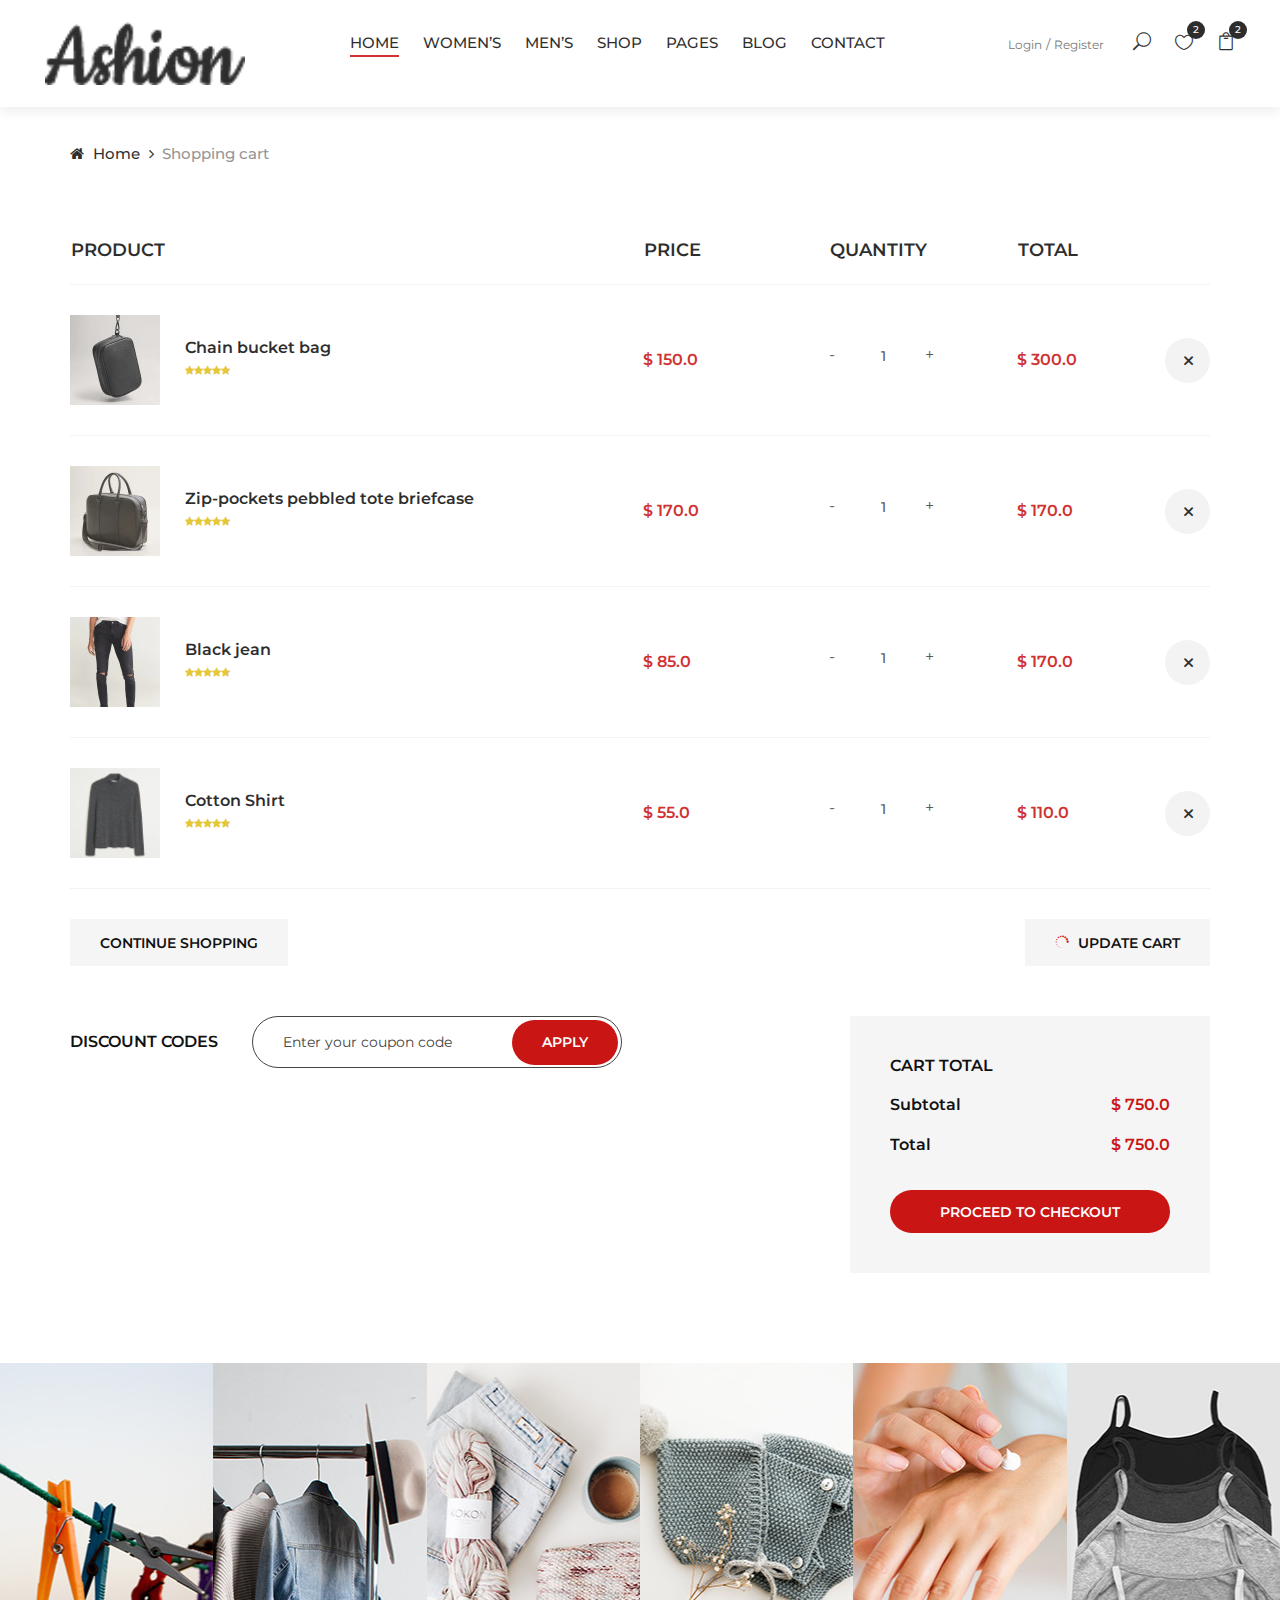
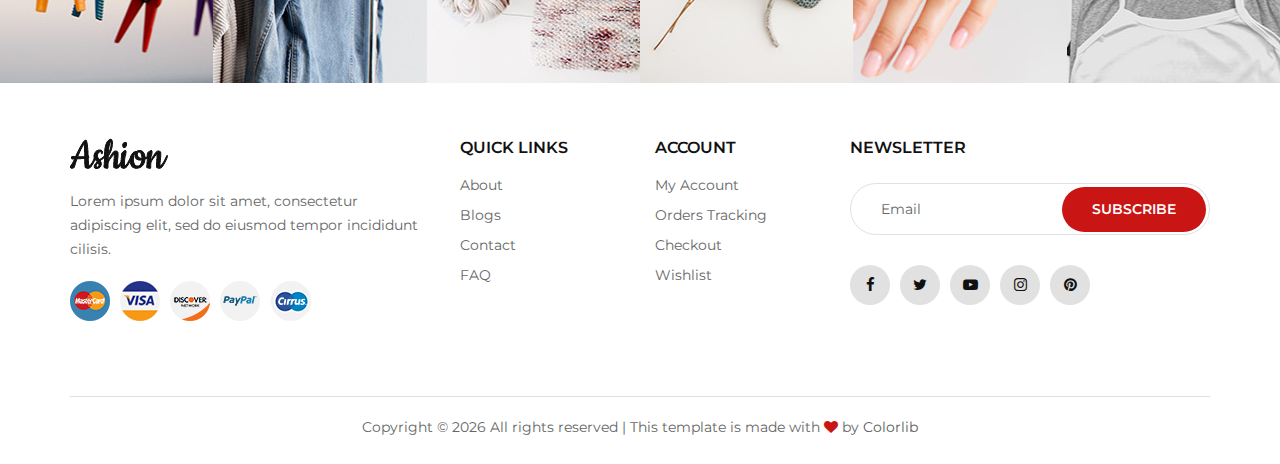
<file: shop-cart.html>
<!DOCTYPE html>
<html lang="zxx">

<head>
    <meta charset="UTF-8">
    <meta name="description" content="Ashion Template">
    <meta name="keywords" content="Ashion, unica, creative, html">
    <meta name="viewport" content="width=device-width, initial-scale=1.0">
    <meta http-equiv="X-UA-Compatible" content="ie=edge">
    <title>Ashion | Template</title>

    <!-- Google Font -->
    <link href="https://fonts.googleapis.com/css2?family=Cookie&display=swap" rel="stylesheet">
    <link href="https://fonts.googleapis.com/css2?family=Montserrat:wght@400;500;600;700;800;900&display=swap"
    rel="stylesheet">

    <!-- Css Styles -->
    <link rel="stylesheet" href="css/bootstrap.min.css" type="text/css">
    <link rel="stylesheet" href="css/font-awesome.min.css" type="text/css">
    <link rel="stylesheet" href="css/elegant-icons.css" type="text/css">
    <link rel="stylesheet" href="css/jquery-ui.min.css" type="text/css">
    <link rel="stylesheet" href="css/magnific-popup.css" type="text/css">
    <link rel="stylesheet" href="css/owl.carousel.min.css" type="text/css">
    <link rel="stylesheet" href="css/slicknav.min.css" type="text/css">
    <link rel="stylesheet" href="css/style.css" type="text/css">
</head>

<body>
    <!-- Page Preloder -->
    <div id="preloder">
        <div class="loader"></div>
    </div>

    <!-- Offcanvas Menu Begin -->
    <div class="offcanvas-menu-overlay"></div>
    <div class="offcanvas-menu-wrapper">
        <div class="offcanvas__close">+</div>
        <ul class="offcanvas__widget">
            <li><span class="icon_search search-switch"></span></li>
            <li><a href="#"><span class="icon_heart_alt"></span>
                <div class="tip">2</div>
            </a></li>
            <li><a href="#"><span class="icon_bag_alt"></span>
                <div class="tip">2</div>
            </a></li>
        </ul>
        <div class="offcanvas__logo">
            <a href="./index.html"><img src="img/logo.png" alt=""></a>
        </div>
        <div id="mobile-menu-wrap"></div>
        <div class="offcanvas__auth">
            <a href="#">Login</a>
            <a href="#">Register</a>
        </div>
    </div>
    <!-- Offcanvas Menu End -->

    <!-- Header Section Begin -->
    <header class="header">
        <div class="container-fluid">
            <div class="row">
                <div class="col-xl-3 col-lg-2">
                    <div class="header__logo">
                        <a href="./index.html"><img src="img/logo.png" alt=""></a>
                    </div>
                </div>
                <div class="col-xl-6 col-lg-7">
                    <nav class="header__menu">
                        <ul>
                            <li class="active"><a href="./index.html">Home</a></li>
                            <li><a href="#">Women’s</a></li>
                            <li><a href="#">Men’s</a></li>
                            <li><a href="./shop.html">Shop</a></li>
                            <li><a href="#">Pages</a>
                                <ul class="dropdown">
                                    <li><a href="./product-details.html">Product Details</a></li>
                                    <li><a href="./shop-cart.html">Shop Cart</a></li>
                                    <li><a href="./checkout.html">Checkout</a></li>
                                    <li><a href="./blog-details.html">Blog Details</a></li>
                                </ul>
                            </li>
                            <li><a href="./blog.html">Blog</a></li>
                            <li><a href="./contact.html">Contact</a></li>
                        </ul>
                    </nav>
                </div>
                <div class="col-lg-3">
                    <div class="header__right">
                        <div class="header__right__auth">
                            <a href="#">Login</a>
                            <a href="#">Register</a>
                        </div>
                        <ul class="header__right__widget">
                            <li><span class="icon_search search-switch"></span></li>
                            <li><a href="#"><span class="icon_heart_alt"></span>
                                <div class="tip">2</div>
                            </a></li>
                            <li><a href="#"><span class="icon_bag_alt"></span>
                                <div class="tip">2</div>
                            </a></li>
                        </ul>
                    </div>
                </div>
            </div>
            <div class="canvas__open">
                <i class="fa fa-bars"></i>
            </div>
        </div>
    </header>
    <!-- Header Section End -->

    <!-- Breadcrumb Begin -->
    <div class="breadcrumb-option">
        <div class="container">
            <div class="row">
                <div class="col-lg-12">
                    <div class="breadcrumb__links">
                        <a href="./index.html"><i class="fa fa-home"></i> Home</a>
                        <span>Shopping cart</span>
                    </div>
                </div>
            </div>
        </div>
    </div>
    <!-- Breadcrumb End -->

    <!-- Shop Cart Section Begin -->
    <section class="shop-cart spad">
        <div class="container">
            <div class="row">
                <div class="col-lg-12">
                    <div class="shop__cart__table">
                        <table>
                            <thead>
                                <tr>
                                    <th>Product</th>
                                    <th>Price</th>
                                    <th>Quantity</th>
                                    <th>Total</th>
                                    <th></th>
                                </tr>
                            </thead>
                            <tbody>
                                <tr>
                                    <td class="cart__product__item">
                                        <img src="img/shop-cart/cp-1.jpg" alt="">
                                        <div class="cart__product__item__title">
                                            <h6>Chain bucket bag</h6>
                                            <div class="rating">
                                                <i class="fa fa-star"></i>
                                                <i class="fa fa-star"></i>
                                                <i class="fa fa-star"></i>
                                                <i class="fa fa-star"></i>
                                                <i class="fa fa-star"></i>
                                            </div>
                                        </div>
                                    </td>
                                    <td class="cart__price">$ 150.0</td>
                                    <td class="cart__quantity">
                                        <div class="pro-qty">
                                            <input type="text" value="1">
                                        </div>
                                    </td>
                                    <td class="cart__total">$ 300.0</td>
                                    <td class="cart__close"><span class="icon_close"></span></td>
                                </tr>
                                <tr>
                                    <td class="cart__product__item">
                                        <img src="img/shop-cart/cp-2.jpg" alt="">
                                        <div class="cart__product__item__title">
                                            <h6>Zip-pockets pebbled tote briefcase</h6>
                                            <div class="rating">
                                                <i class="fa fa-star"></i>
                                                <i class="fa fa-star"></i>
                                                <i class="fa fa-star"></i>
                                                <i class="fa fa-star"></i>
                                                <i class="fa fa-star"></i>
                                            </div>
                                        </div>
                                    </td>
                                    <td class="cart__price">$ 170.0</td>
                                    <td class="cart__quantity">
                                        <div class="pro-qty">
                                            <input type="text" value="1">
                                        </div>
                                    </td>
                                    <td class="cart__total">$ 170.0</td>
                                    <td class="cart__close"><span class="icon_close"></span></td>
                                </tr>
                                <tr>
                                    <td class="cart__product__item">
                                        <img src="img/shop-cart/cp-3.jpg" alt="">
                                        <div class="cart__product__item__title">
                                            <h6>Black jean</h6>
                                            <div class="rating">
                                                <i class="fa fa-star"></i>
                                                <i class="fa fa-star"></i>
                                                <i class="fa fa-star"></i>
                                                <i class="fa fa-star"></i>
                                                <i class="fa fa-star"></i>
                                            </div>
                                        </div>
                                    </td>
                                    <td class="cart__price">$ 85.0</td>
                                    <td class="cart__quantity">
                                        <div class="pro-qty">
                                            <input type="text" value="1">
                                        </div>
                                    </td>
                                    <td class="cart__total">$ 170.0</td>
                                    <td class="cart__close"><span class="icon_close"></span></td>
                                </tr>
                                <tr>
                                    <td class="cart__product__item">
                                        <img src="img/shop-cart/cp-4.jpg" alt="">
                                        <div class="cart__product__item__title">
                                            <h6>Cotton Shirt</h6>
                                            <div class="rating">
                                                <i class="fa fa-star"></i>
                                                <i class="fa fa-star"></i>
                                                <i class="fa fa-star"></i>
                                                <i class="fa fa-star"></i>
                                                <i class="fa fa-star"></i>
                                            </div>
                                        </div>
                                    </td>
                                    <td class="cart__price">$ 55.0</td>
                                    <td class="cart__quantity">
                                        <div class="pro-qty">
                                            <input type="text" value="1">
                                        </div>
                                    </td>
                                    <td class="cart__total">$ 110.0</td>
                                    <td class="cart__close"><span class="icon_close"></span></td>
                                </tr>
                            </tbody>
                        </table>
                    </div>
                </div>
            </div>
            <div class="row">
                <div class="col-lg-6 col-md-6 col-sm-6">
                    <div class="cart__btn">
                        <a href="#">Continue Shopping</a>
                    </div>
                </div>
                <div class="col-lg-6 col-md-6 col-sm-6">
                    <div class="cart__btn update__btn">
                        <a href="#"><span class="icon_loading"></span> Update cart</a>
                    </div>
                </div>
            </div>
            <div class="row">
                <div class="col-lg-6">
                    <div class="discount__content">
                        <h6>Discount codes</h6>
                        <form action="#">
                            <input type="text" placeholder="Enter your coupon code">
                            <button type="submit" class="site-btn">Apply</button>
                        </form>
                    </div>
                </div>
                <div class="col-lg-4 offset-lg-2">
                    <div class="cart__total__procced">
                        <h6>Cart total</h6>
                        <ul>
                            <li>Subtotal <span>$ 750.0</span></li>
                            <li>Total <span>$ 750.0</span></li>
                        </ul>
                        <a href="#" class="primary-btn">Proceed to checkout</a>
                    </div>
                </div>
            </div>
        </div>
    </section>
    <!-- Shop Cart Section End -->

    <!-- Instagram Begin -->
    <div class="instagram">
        <div class="container-fluid">
            <div class="row">
                <div class="col-lg-2 col-md-4 col-sm-4 p-0">
                    <div class="instagram__item set-bg" data-setbg="img/instagram/insta-1.jpg">
                        <div class="instagram__text">
                            <i class="fa fa-instagram"></i>
                            <a href="#">@ ashion_shop</a>
                        </div>
                    </div>
                </div>
                <div class="col-lg-2 col-md-4 col-sm-4 p-0">
                    <div class="instagram__item set-bg" data-setbg="img/instagram/insta-2.jpg">
                        <div class="instagram__text">
                            <i class="fa fa-instagram"></i>
                            <a href="#">@ ashion_shop</a>
                        </div>
                    </div>
                </div>
                <div class="col-lg-2 col-md-4 col-sm-4 p-0">
                    <div class="instagram__item set-bg" data-setbg="img/instagram/insta-3.jpg">
                        <div class="instagram__text">
                            <i class="fa fa-instagram"></i>
                            <a href="#">@ ashion_shop</a>
                        </div>
                    </div>
                </div>
                <div class="col-lg-2 col-md-4 col-sm-4 p-0">
                    <div class="instagram__item set-bg" data-setbg="img/instagram/insta-4.jpg">
                        <div class="instagram__text">
                            <i class="fa fa-instagram"></i>
                            <a href="#">@ ashion_shop</a>
                        </div>
                    </div>
                </div>
                <div class="col-lg-2 col-md-4 col-sm-4 p-0">
                    <div class="instagram__item set-bg" data-setbg="img/instagram/insta-5.jpg">
                        <div class="instagram__text">
                            <i class="fa fa-instagram"></i>
                            <a href="#">@ ashion_shop</a>
                        </div>
                    </div>
                </div>
                <div class="col-lg-2 col-md-4 col-sm-4 p-0">
                    <div class="instagram__item set-bg" data-setbg="img/instagram/insta-6.jpg">
                        <div class="instagram__text">
                            <i class="fa fa-instagram"></i>
                            <a href="#">@ ashion_shop</a>
                        </div>
                    </div>
                </div>
            </div>
        </div>
    </div>
    <!-- Instagram End -->

    <!-- Footer Section Begin -->
    <footer class="footer">
        <div class="container">
            <div class="row">
                <div class="col-lg-4 col-md-6 col-sm-7">
                    <div class="footer__about">
                        <div class="footer__logo">
                            <a href="./index.html"><img src="img/logo.png" alt=""></a>
                        </div>
                        <p>Lorem ipsum dolor sit amet, consectetur adipiscing elit, sed do eiusmod tempor incididunt
                        cilisis.</p>
                        <div class="footer__payment">
                            <a href="#"><img src="img/payment/payment-1.png" alt=""></a>
                            <a href="#"><img src="img/payment/payment-2.png" alt=""></a>
                            <a href="#"><img src="img/payment/payment-3.png" alt=""></a>
                            <a href="#"><img src="img/payment/payment-4.png" alt=""></a>
                            <a href="#"><img src="img/payment/payment-5.png" alt=""></a>
                        </div>
                    </div>
                </div>
                <div class="col-lg-2 col-md-3 col-sm-5">
                    <div class="footer__widget">
                        <h6>Quick links</h6>
                        <ul>
                            <li><a href="#">About</a></li>
                            <li><a href="#">Blogs</a></li>
                            <li><a href="#">Contact</a></li>
                            <li><a href="#">FAQ</a></li>
                        </ul>
                    </div>
                </div>
                <div class="col-lg-2 col-md-3 col-sm-4">
                    <div class="footer__widget">
                        <h6>Account</h6>
                        <ul>
                            <li><a href="#">My Account</a></li>
                            <li><a href="#">Orders Tracking</a></li>
                            <li><a href="#">Checkout</a></li>
                            <li><a href="#">Wishlist</a></li>
                        </ul>
                    </div>
                </div>
                <div class="col-lg-4 col-md-8 col-sm-8">
                    <div class="footer__newslatter">
                        <h6>NEWSLETTER</h6>
                        <form action="#">
                            <input type="text" placeholder="Email">
                            <button type="submit" class="site-btn">Subscribe</button>
                        </form>
                        <div class="footer__social">
                            <a href="#"><i class="fa fa-facebook"></i></a>
                            <a href="#"><i class="fa fa-twitter"></i></a>
                            <a href="#"><i class="fa fa-youtube-play"></i></a>
                            <a href="#"><i class="fa fa-instagram"></i></a>
                            <a href="#"><i class="fa fa-pinterest"></i></a>
                        </div>
                    </div>
                </div>
            </div>
            <div class="row">
                <div class="col-lg-12">
                    <!-- Link back to Colorlib can't be removed. Template is licensed under CC BY 3.0. -->
                    <div class="footer__copyright__text">
                        <p>Copyright &copy; <script>document.write(new Date().getFullYear());</script> All rights reserved | This template is made with <i class="fa fa-heart" aria-hidden="true"></i> by <a href="https://colorlib.com" target="_blank">Colorlib</a></p>
                    </div>
                    <!-- Link back to Colorlib can't be removed. Template is licensed under CC BY 3.0. -->
                </div>
            </div>
        </div>
    </footer>
    <!-- Footer Section End -->

    <!-- Search Begin -->
    <div class="search-model">
        <div class="h-100 d-flex align-items-center justify-content-center">
            <div class="search-close-switch">+</div>
            <form class="search-model-form">
                <input type="text" id="search-input" placeholder="Search here.....">
            </form>
        </div>
    </div>
    <!-- Search End -->

    <!-- Js Plugins -->
    <script src="js/jquery-3.3.1.min.js"></script>
    <script src="js/bootstrap.min.js"></script>
    <script src="js/jquery.magnific-popup.min.js"></script>
    <script src="js/jquery-ui.min.js"></script>
    <script src="js/mixitup.min.js"></script>
    <script src="js/jquery.countdown.min.js"></script>
    <script src="js/jquery.slicknav.js"></script>
    <script src="js/owl.carousel.min.js"></script>
    <script src="js/jquery.nicescroll.min.js"></script>
    <script src="js/main.js"></script>
</body>

</html>
</file>
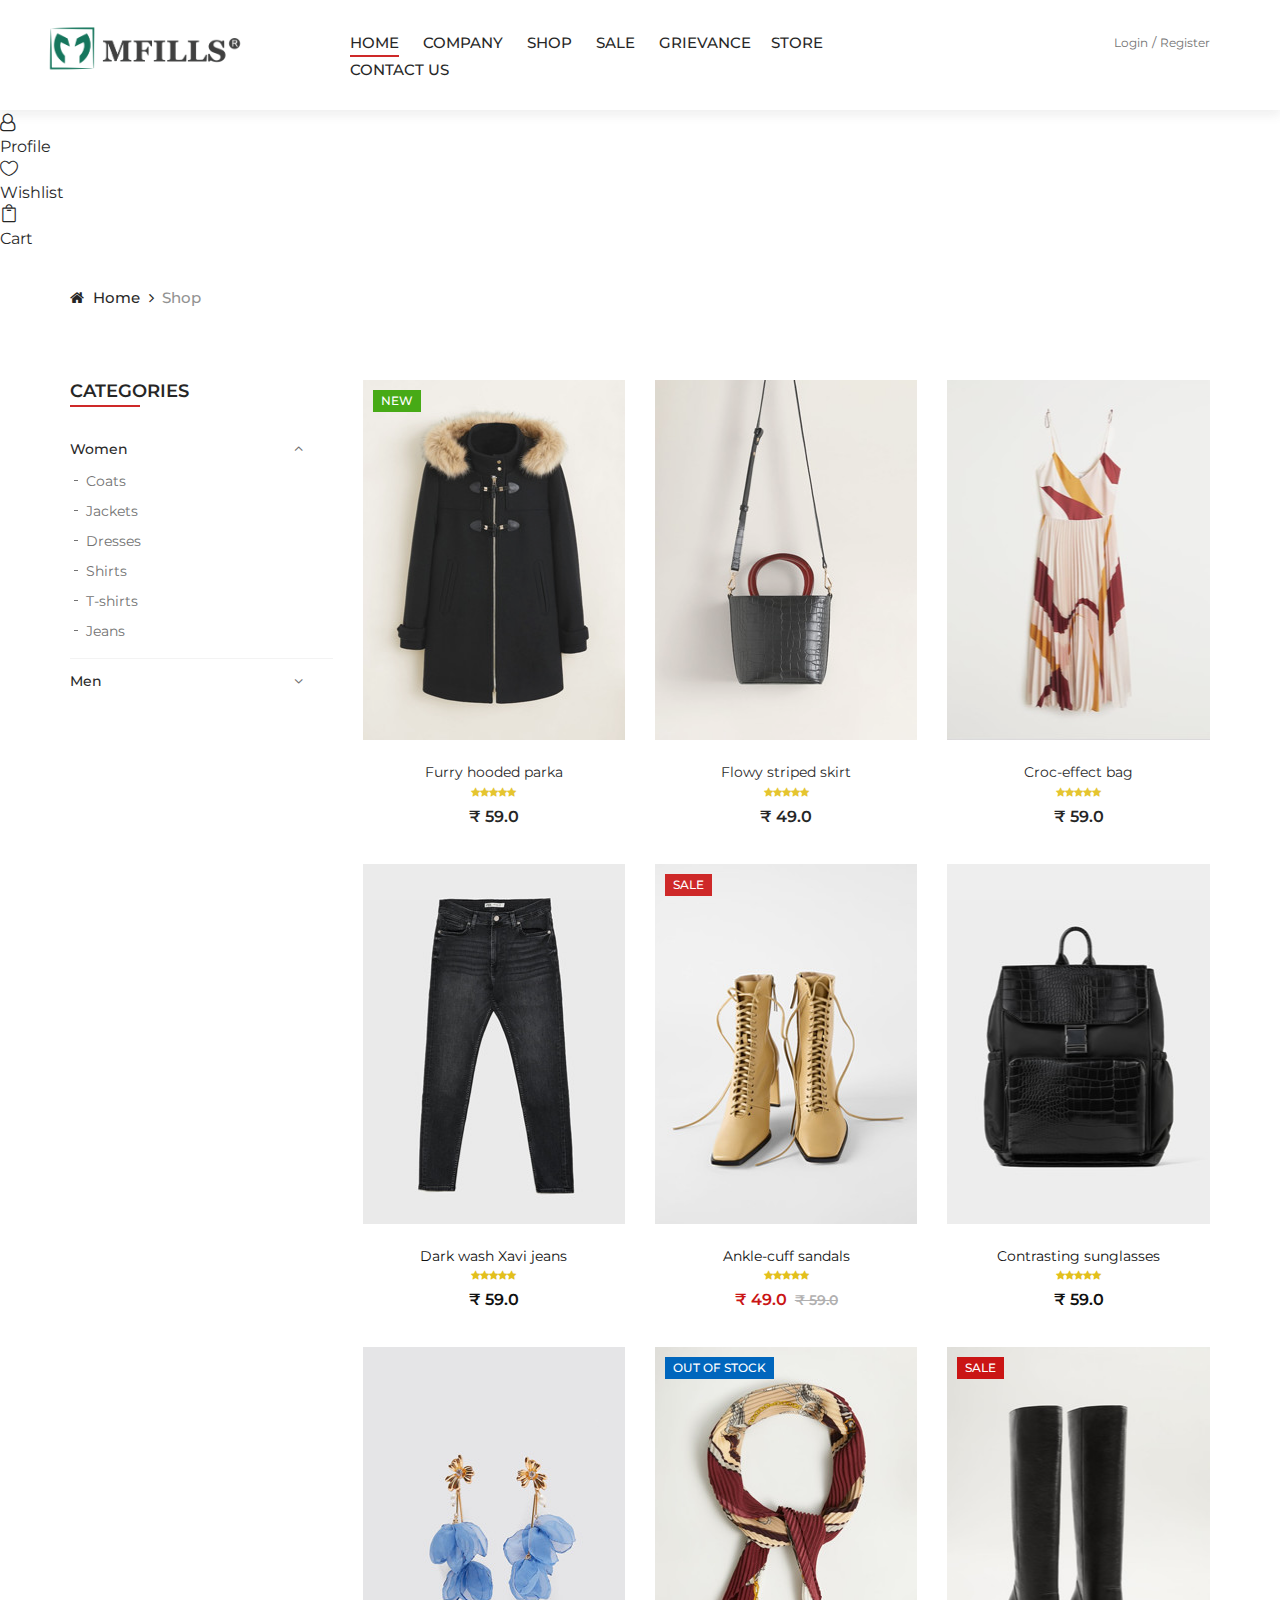
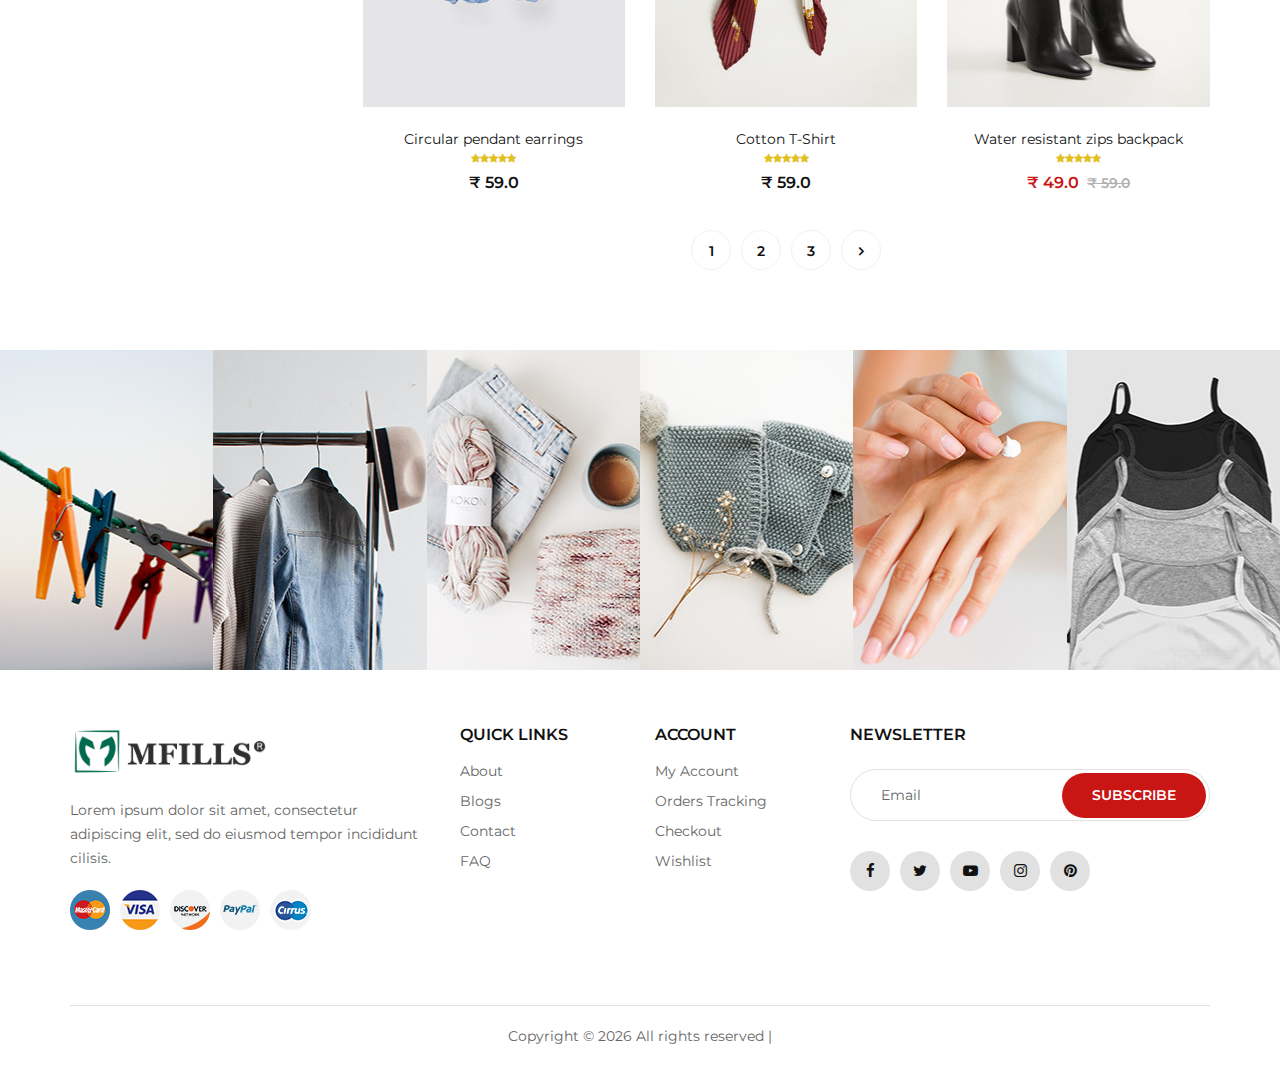
<file: shop.html>
<!DOCTYPE html>
<html lang="zxx">

<head>
    <meta charset="UTF-8">
    <meta name="description" content="Ashion Template">
    <meta name="keywords" content="Ashion, unica, creative, html">
    <meta name="viewport" content="width=device-width, initial-scale=1.0">
    <meta http-equiv="X-UA-Compatible" content="ie=edge">
    <title>Mfill | shop</title>
    <link rel="icon" type="image/x-icon" href="img/fv.PNG">

    <!-- Google Font -->
    <link href="https://fonts.googleapis.com/css2?family=Cookie&display=swap" rel="stylesheet">
    <link href="https://fonts.googleapis.com/css2?family=Montserrat:wght@400;500;600;700;800;900&display=swap"
    rel="stylesheet">

    <!-- Css Styles -->
    <link rel="stylesheet" href="css/bootstrap.min.css" type="text/css">
    <link rel="stylesheet" href="css/font-awesome.min.css" type="text/css">
    <link rel="stylesheet" href="css/elegant-icons.css" type="text/css">
    <link rel="stylesheet" href="css/jquery-ui.min.css" type="text/css">
    <link rel="stylesheet" href="css/magnific-popup.css" type="text/css">
    <link rel="stylesheet" href="css/owl.carousel.min.css" type="text/css">
    <link rel="stylesheet" href="css/slicknav.min.css" type="text/css">
    <link rel="stylesheet" href="css/style.css" type="text/css">
</head>

<body>
    <!-- Page Preloder -->
    <div id="preloder">
        <div class="loader"></div>
    </div>

    <!-- Offcanvas Menu Begin -->
    <div class="offcanvas-menu-overlay"></div>
    <div class="offcanvas-menu-wrapper">
        <div class="offcanvas__close">+</div>
        <!-- <ul class="offcanvas__widget">
            <li><span class="icon_search search-switch"></span></li>
            <li><a href="#"><span class="icon_heart_alt"></span>
                <div class="tip">2</div>
            </a></li>
            <li><a href="#"><span class="icon_bag_alt"></span>
                <div class="tip">2</div>
            </a></li>
        </ul> -->
        <div class="offcanvas__logo">
            
        </div>
        <div id="mobile-menu-wrap"></div>
        <div class="offcanvas__auth">
            <a href="#">Login</a>
            <a href="#">Register</a>
        </div> 
    </div>
    <!-- Offcanvas Menu End -->

  <!-- Header Section Begin -->
  <header class="header">
    <div class="container-fluid">
        <div class="row">
            <div class="col-xl-3 col-lg-2">
                <div class="header__logo">
                    <a href="./index.html"><img src="img/black and green 2.png" alt=""></a>
                </div>
            </div>
            <div class="col-xl-6 col-lg-7">
                <nav class="header__menu">
                    <ul>
                        <li class="active"><a href="./index.html">Home</a></li>
                        <li><a href="#">Company</a>
                            <ul class="dropdown">
                                <li><a href="#">About Us</a></li>
                                <li><a href="#">Founders</a></li>
                                <li><a href="#">Legal Doc</a></li>
                            </ul>
                        </li>
                        <li><a href="shop.html">Shop</a></li>
                        <li><a href="#">Sale</a></li>
                        <li><a href="#">Grievance</a>
                            <ul class="dropdown">
                                <li><a href="#">Grievance Redressal</a></li>
                            </ul>
                        <li><a href="#">Store</a>
                            <ul class="dropdown">
                                <li><a href="#">Locate Cloud Store</a></li>
                            </ul>
                        </li>
                        <li><a href="#">Contact Us</a></li>
                    </ul>
                </nav>
            </div>
            <div class="col-lg-3">
                <div class="header__right">
                    <div class="header__right__auth">
                        <a href="#">Login</a>
                        <a href="#">Register</a>
                    </div>

                </div>
            </div>
        </div>
        <div class="canvas__open">
            <i class="fa fa-bars"></i>
        </div>
    </div>
</header>

<div class="sticky_menu">
    <ul class="header__right__widget">
        <div>
            <li><a href="#"><span class="fa fa-user-o"></span></a></li>
            <h6>Profile</h6>
        </div>
        <div>
            <li><a href="#"><span class="icon_heart_alt"></span></a></li>
            <h6>Wishlist</h6>
        </div>
        <div>
            <li><a href="#"><span class="icon_bag_alt"></span></a></li>
            <h6>Cart</h6>
        </div>
    </ul>
</div>
<!-- Header Section End -->

    <!-- Breadcrumb Begin -->
    <div class="breadcrumb-option">
        <div class="container">
            <div class="row">
                <div class="col-lg-12">
                    <div class="breadcrumb__links">
                        <a href="./index.html"><i class="fa fa-home"></i> Home</a>
                        <span>Shop</span>
                    </div>
                </div>
            </div>
        </div>
    </div>
    <!-- Breadcrumb End -->

    <!-- Shop Section Begin -->
    <section class="shop spad">
        <div class="container">
            <div class="row">
                <div class="col-lg-3 col-md-3">
                    <div class="shop__sidebar">
                        <div class="sidebar__categories">
                            <div class="section-title">
                                <h4>Categories</h4>
                            </div>
                            <div class="categories__accordion">
                                <div class="accordion" id="accordionExample">
                                    <div class="card">
                                        <div class="card-heading active">
                                            <a data-toggle="collapse" data-target="#collapseOne">Women</a>
                                        </div>
                                        <div id="collapseOne" class="collapse show" data-parent="#accordionExample">
                                            <div class="card-body">
                                                <ul>
                                                    <li><a href="#">Coats</a></li>
                                                    <li><a href="#">Jackets</a></li>
                                                    <li><a href="#">Dresses</a></li>
                                                    <li><a href="#">Shirts</a></li>
                                                    <li><a href="#">T-shirts</a></li>
                                                    <li><a href="#">Jeans</a></li>
                                                </ul>
                                            </div>
                                        </div>
                                    </div>
                                    <div class="card">
                                        <div class="card-heading">
                                            <a data-toggle="collapse" data-target="#collapseTwo">Men</a>
                                        </div>
                                        <div id="collapseTwo" class="collapse" data-parent="#accordionExample">
                                            <div class="card-body">
                                                <ul>
                                                    <li><a href="#">Coats</a></li>
                                                    <li><a href="#">Jackets</a></li>
                                                    <li><a href="#">Dresses</a></li>
                                                    <li><a href="#">Shirts</a></li>
                                                    <li><a href="#">T-shirts</a></li>
                                                    <li><a href="#">Jeans</a></li>
                                                </ul>
                                            </div>
                                        </div>
                                    </div>
                                   
                                   
                                  
                                </div>
                            </div>
                        </div>
                        <!-- <div class="sidebar__filter">
                            <div class="section-title">
                                <h4>Shop by price</h4>
                            </div>
                            <div class="filter-range-wrap">
                                <div class="price-range ui-slider ui-corner-all ui-slider-horizontal ui-widget ui-widget-content"
                                data-min="33" data-max="99"></div>
                                <div class="range-slider">
                                    <div class="price-input">
                                        <p>Price:</p>
                                        <input type="text" id="minamount">
                                        <input type="text" id="maxamount">
                                    </div>
                                </div>
                            </div>
                            <a href="#">Filter</a>
                        </div> -->
                        <!-- <div class="sidebar__sizes">
                            <div class="section-title">
                                <h4>Shop by size</h4>
                            </div>
                            <div class="size__list">
                                <label for="xxs">
                                    xxs
                                    <input type="checkbox" id="xxs">
                                    <span class="checkmark"></span>
                                </label>
                                <label for="xs">
                                    xs
                                    <input type="checkbox" id="xs">
                                    <span class="checkmark"></span>
                                </label>
                                <label for="xss">
                                    xs-s
                                    <input type="checkbox" id="xss">
                                    <span class="checkmark"></span>
                                </label>
                                <label for="s">
                                    s
                                    <input type="checkbox" id="s">
                                    <span class="checkmark"></span>
                                </label>
                                <label for="m">
                                    m
                                    <input type="checkbox" id="m">
                                    <span class="checkmark"></span>
                                </label>
                                <label for="ml">
                                    m-l
                                    <input type="checkbox" id="ml">
                                    <span class="checkmark"></span>
                                </label>
                                <label for="l">
                                    l
                                    <input type="checkbox" id="l">
                                    <span class="checkmark"></span>
                                </label>
                                <label for="xl">
                                    xl
                                    <input type="checkbox" id="xl">
                                    <span class="checkmark"></span>
                                </label>
                            </div>
                        </div> -->
                        <!-- <div class="sidebar__color">
                            <div class="section-title">
                                <h4>Shop by size</h4>
                            </div>
                            <div class="size__list color__list">
                                <label for="black">
                                    Blacks
                                    <input type="checkbox" id="black">
                                    <span class="checkmark"></span>
                                </label>
                                <label for="whites">
                                    Whites
                                    <input type="checkbox" id="whites">
                                    <span class="checkmark"></span>
                                </label>
                                <label for="reds">
                                    Reds
                                    <input type="checkbox" id="reds">
                                    <span class="checkmark"></span>
                                </label>
                                <label for="greys">
                                    Greys
                                    <input type="checkbox" id="greys">
                                    <span class="checkmark"></span>
                                </label>
                                <label for="blues">
                                    Blues
                                    <input type="checkbox" id="blues">
                                    <span class="checkmark"></span>
                                </label>
                                <label for="beige">
                                    Beige Tones
                                    <input type="checkbox" id="beige">
                                    <span class="checkmark"></span>
                                </label>
                                <label for="greens">
                                    Greens
                                    <input type="checkbox" id="greens">
                                    <span class="checkmark"></span>
                                </label>
                                <label for="yellows">
                                    Yellows
                                    <input type="checkbox" id="yellows">
                                    <span class="checkmark"></span>
                                </label>
                            </div>
                        </div> -->
                    </div>
                </div>
                <div class="col-lg-9 col-md-9">
                    <div class="row">
                        <div class="col-lg-4 col-md-6">
                            <div class="product__item">
                                <div class="product__item__pic set-bg" data-setbg="img/shop/shop-1.jpg">
                                    <div class="label new">New</div>
                                    <ul class="product__hover">
                                        <li><a href="img/shop/shop-1.jpg" class="image-popup"><span class="arrow_expand"></span></a></li>
                                        <li><a href="#"><span class="icon_heart_alt"></span></a></li>
                                        <li><a href="#"><span class="icon_bag_alt"></span></a></li>
                                    </ul>
                                </div>
                                <div class="product__item__text">
                                    <h6><a href="#">Furry hooded parka</a></h6>
                                    <div class="rating">
                                        <i class="fa fa-star"></i>
                                        <i class="fa fa-star"></i>
                                        <i class="fa fa-star"></i>
                                        <i class="fa fa-star"></i>
                                        <i class="fa fa-star"></i>
                                    </div>
                                    <div class="product__price">₹ 59.0</div>
                                </div>
                            </div>
                        </div>
                        <div class="col-lg-4 col-md-6">
                            <div class="product__item">
                                <div class="product__item__pic set-bg" data-setbg="img/shop/shop-2.jpg">
                                    <ul class="product__hover">
                                        <li><a href="img/shop/shop-2.jpg" class="image-popup"><span class="arrow_expand"></span></a></li>
                                        <li><a href="#"><span class="icon_heart_alt"></span></a></li>
                                        <li><a href="#"><span class="icon_bag_alt"></span></a></li>
                                    </ul>
                                </div>
                                <div class="product__item__text">
                                    <h6><a href="#">Flowy striped skirt</a></h6>
                                    <div class="rating">
                                        <i class="fa fa-star"></i>
                                        <i class="fa fa-star"></i>
                                        <i class="fa fa-star"></i>
                                        <i class="fa fa-star"></i>
                                        <i class="fa fa-star"></i>
                                    </div>
                                    <div class="product__price">₹ 49.0</div>
                                </div>
                            </div>
                        </div>
                        <div class="col-lg-4 col-md-6">
                            <div class="product__item">
                                <div class="product__item__pic set-bg" data-setbg="img/shop/shop-3.jpg">
                                    <ul class="product__hover">
                                        <li><a href="img/shop/shop-3.jpg" class="image-popup"><span class="arrow_expand"></span></a></li>
                                        <li><a href="#"><span class="icon_heart_alt"></span></a></li>
                                        <li><a href="#"><span class="icon_bag_alt"></span></a></li>
                                    </ul>
                                </div>
                                <div class="product__item__text">
                                    <h6><a href="#">Croc-effect bag</a></h6>
                                    <div class="rating">
                                        <i class="fa fa-star"></i>
                                        <i class="fa fa-star"></i>
                                        <i class="fa fa-star"></i>
                                        <i class="fa fa-star"></i>
                                        <i class="fa fa-star"></i>
                                    </div>
                                    <div class="product__price">₹ 59.0</div>
                                </div>
                            </div>
                        </div>
                        <div class="col-lg-4 col-md-6">
                            <div class="product__item">
                                <div class="product__item__pic set-bg" data-setbg="img/shop/shop-4.jpg">
                                    <ul class="product__hover">
                                        <li><a href="img/shop/shop-4.jpg" class="image-popup"><span class="arrow_expand"></span></a></li>
                                        <li><a href="#"><span class="icon_heart_alt"></span></a></li>
                                        <li><a href="#"><span class="icon_bag_alt"></span></a></li>
                                    </ul>
                                </div>
                                <div class="product__item__text">
                                    <h6><a href="#">Dark wash Xavi jeans</a></h6>
                                    <div class="rating">
                                        <i class="fa fa-star"></i>
                                        <i class="fa fa-star"></i>
                                        <i class="fa fa-star"></i>
                                        <i class="fa fa-star"></i>
                                        <i class="fa fa-star"></i>
                                    </div>
                                    <div class="product__price">₹ 59.0</div>
                                </div>
                            </div>
                        </div>
                        <div class="col-lg-4 col-md-6">
                            <div class="product__item sale">
                                <div class="product__item__pic set-bg" data-setbg="img/shop/shop-5.jpg">
                                    <div class="label">Sale</div>
                                    <ul class="product__hover">
                                        <li><a href="img/shop/shop-5.jpg" class="image-popup"><span class="arrow_expand"></span></a></li>
                                        <li><a href="#"><span class="icon_heart_alt"></span></a></li>
                                        <li><a href="#"><span class="icon_bag_alt"></span></a></li>
                                    </ul>
                                </div>
                                <div class="product__item__text">
                                    <h6><a href="#">Ankle-cuff sandals</a></h6>
                                    <div class="rating">
                                        <i class="fa fa-star"></i>
                                        <i class="fa fa-star"></i>
                                        <i class="fa fa-star"></i>
                                        <i class="fa fa-star"></i>
                                        <i class="fa fa-star"></i>
                                    </div>
                                    <div class="product__price">₹ 49.0 <span>₹ 59.0</span></div>
                                </div>
                            </div>
                        </div>
                        <div class="col-lg-4 col-md-6">
                            <div class="product__item">
                                <div class="product__item__pic set-bg" data-setbg="img/shop/shop-6.jpg">
                                    <ul class="product__hover">
                                        <li><a href="img/shop/shop-6.jpg" class="image-popup"><span class="arrow_expand"></span></a></li>
                                        <li><a href="#"><span class="icon_heart_alt"></span></a></li>
                                        <li><a href="#"><span class="icon_bag_alt"></span></a></li>
                                    </ul>
                                </div>
                                <div class="product__item__text">
                                    <h6><a href="#">Contrasting sunglasses</a></h6>
                                    <div class="rating">
                                        <i class="fa fa-star"></i>
                                        <i class="fa fa-star"></i>
                                        <i class="fa fa-star"></i>
                                        <i class="fa fa-star"></i>
                                        <i class="fa fa-star"></i>
                                    </div>
                                    <div class="product__price">₹ 59.0</div>
                                </div>
                            </div>
                        </div>
                        <div class="col-lg-4 col-md-6">
                            <div class="product__item">
                                <div class="product__item__pic set-bg" data-setbg="img/shop/shop-7.jpg">
                                    <ul class="product__hover">
                                        <li><a href="img/shop/shop-7.jpg" class="image-popup"><span class="arrow_expand"></span></a></li>
                                        <li><a href="#"><span class="icon_heart_alt"></span></a></li>
                                        <li><a href="#"><span class="icon_bag_alt"></span></a></li>
                                    </ul>
                                </div>
                                <div class="product__item__text">
                                    <h6><a href="#">Circular pendant earrings</a></h6>
                                    <div class="rating">
                                        <i class="fa fa-star"></i>
                                        <i class="fa fa-star"></i>
                                        <i class="fa fa-star"></i>
                                        <i class="fa fa-star"></i>
                                        <i class="fa fa-star"></i>
                                    </div>
                                    <div class="product__price">₹ 59.0</div>
                                </div>
                            </div>
                        </div>
                        <div class="col-lg-4 col-md-6">
                            <div class="product__item">
                                <div class="product__item__pic set-bg" data-setbg="img/shop/shop-8.jpg">
                                    <div class="label stockout stockblue">Out Of Stock</div>
                                    <ul class="product__hover">
                                        <li><a href="img/shop/shop-8.jpg" class="image-popup"><span class="arrow_expand"></span></a></li>
                                        <li><a href="#"><span class="icon_heart_alt"></span></a></li>
                                        <li><a href="#"><span class="icon_bag_alt"></span></a></li>
                                    </ul>
                                </div>
                                <div class="product__item__text">
                                    <h6><a href="#">Cotton T-Shirt</a></h6>
                                    <div class="rating">
                                        <i class="fa fa-star"></i>
                                        <i class="fa fa-star"></i>
                                        <i class="fa fa-star"></i>
                                        <i class="fa fa-star"></i>
                                        <i class="fa fa-star"></i>
                                    </div>
                                    <div class="product__price">₹ 59.0</div>
                                </div>
                            </div>
                        </div>
                        <div class="col-lg-4 col-md-6">
                            <div class="product__item sale">
                                <div class="product__item__pic set-bg" data-setbg="img/shop/shop-9.jpg">
                                    <div class="label">Sale</div>
                                    <ul class="product__hover">
                                        <li><a href="img/shop/shop-9.jpg" class="image-popup"><span class="arrow_expand"></span></a></li>
                                        <li><a href="#"><span class="icon_heart_alt"></span></a></li>
                                        <li><a href="#"><span class="icon_bag_alt"></span></a></li>
                                    </ul>
                                </div>
                                <div class="product__item__text">
                                    <h6><a href="#">Water resistant zips backpack</a></h6>
                                    <div class="rating">
                                        <i class="fa fa-star"></i>
                                        <i class="fa fa-star"></i>
                                        <i class="fa fa-star"></i>
                                        <i class="fa fa-star"></i>
                                        <i class="fa fa-star"></i>
                                    </div>
                                    <div class="product__price">₹ 49.0 <span>₹ 59.0</span></div>
                                </div>
                            </div>
                        </div>
                        <div class="col-lg-12 text-center">
                            <div class="pagination__option">
                                <a href="#">1</a>
                                <a href="#">2</a>
                                <a href="#">3</a>
                                <a href="#"><i class="fa fa-angle-right"></i></a>
                            </div>
                        </div>
                    </div>
                </div>
            </div>
        </div>
    </section>
    <!-- Shop Section End -->

    <!-- Instagram Begin -->
    <div class="instagram">
        <div class="container-fluid">
            <div class="row">
                <div class="col-lg-2 col-md-4 col-sm-4 p-0">
                    <div class="instagram__item set-bg" data-setbg="img/instagram/insta-1.jpg">
                        <div class="instagram__text">
                            <i class="fa fa-instagram"></i>
                            <a href="#">@ Mfills_shop</a>
                        </div>
                    </div>
                </div>
                <div class="col-lg-2 col-md-4 col-sm-4 p-0">
                    <div class="instagram__item set-bg" data-setbg="img/instagram/insta-2.jpg">
                        <div class="instagram__text">
                            <i class="fa fa-instagram"></i>
                            <a href="#">@ Mfills_shop</a>
                        </div>
                    </div>
                </div>
                <div class="col-lg-2 col-md-4 col-sm-4 p-0">
                    <div class="instagram__item set-bg" data-setbg="img/instagram/insta-3.jpg">
                        <div class="instagram__text">
                            <i class="fa fa-instagram"></i>
                            <a href="#">@ Mfills_shop</a>
                        </div>
                    </div>
                </div>
                <div class="col-lg-2 col-md-4 col-sm-4 p-0">
                    <div class="instagram__item set-bg" data-setbg="img/instagram/insta-4.jpg">
                        <div class="instagram__text">
                            <i class="fa fa-instagram"></i>
                            <a href="#">@ Mfills_shop</a>
                        </div>
                    </div>
                </div>
                <div class="col-lg-2 col-md-4 col-sm-4 p-0">
                    <div class="instagram__item set-bg" data-setbg="img/instagram/insta-5.jpg">
                        <div class="instagram__text">
                            <i class="fa fa-instagram"></i>
                            <a href="#">@ Mfills_shop</a>
                        </div>
                    </div>
                </div>
                <div class="col-lg-2 col-md-4 col-sm-4 p-0">
                    <div class="instagram__item set-bg" data-setbg="img/instagram/insta-6.jpg">
                        <div class="instagram__text">
                            <i class="fa fa-instagram"></i>
                            <a href="#">@ Mfills_shop</a>
                        </div>
                    </div>
                </div>
            </div>
        </div>
    </div>
    <!-- Instagram End -->

    <!-- Footer Section Begin -->
    <footer class="footer">
        <div class="container">
            <div class="row">
                <div class="col-lg-4 col-md-6 col-sm-7">
                    <div class="footer__about">
                        <div class="footer__logo">
                            <a href="./index.html"><img src="img/black and green 2.png" alt="" width="200"></a>
                        </div>
                        <p>Lorem ipsum dolor sit amet, consectetur adipiscing elit, sed do eiusmod tempor incididunt
                        cilisis.</p>
                        <div class="footer__payment">
                            <a href="#"><img src="img/payment/payment-1.png" alt=""></a>
                            <a href="#"><img src="img/payment/payment-2.png" alt=""></a>
                            <a href="#"><img src="img/payment/payment-3.png" alt=""></a>
                            <a href="#"><img src="img/payment/payment-4.png" alt=""></a>
                            <a href="#"><img src="img/payment/payment-5.png" alt=""></a>
                        </div>
                    </div>
                </div>
                <div class="col-lg-2 col-md-3 col-sm-5">
                    <div class="footer__widget">
                        <h6>Quick links</h6>
                        <ul>
                            <li><a href="#">About</a></li>
                            <li><a href="#">Blogs</a></li>
                            <li><a href="#">Contact</a></li>
                            <li><a href="#">FAQ</a></li>
                        </ul>
                    </div>
                </div>
                <div class="col-lg-2 col-md-3 col-sm-4">
                    <div class="footer__widget">
                        <h6>Account</h6>
                        <ul>
                            <li><a href="#">My Account</a></li>
                            <li><a href="#">Orders Tracking</a></li>
                            <li><a href="#">Checkout</a></li>
                            <li><a href="#">Wishlist</a></li>
                        </ul>
                    </div>
                </div>
                <div class="col-lg-4 col-md-8 col-sm-8">
                    <div class="footer__newslatter">
                        <h6>NEWSLETTER</h6>
                        <form action="#">
                            <input type="text" placeholder="Email">
                            <button type="submit" class="site-btn">Subscribe</button>
                        </form>
                        <div class="footer__social">
                            <a href="#"><i class="fa fa-facebook"></i></a>
                            <a href="#"><i class="fa fa-twitter"></i></a>
                            <a href="#"><i class="fa fa-youtube-play"></i></a>
                            <a href="#"><i class="fa fa-instagram"></i></a>
                            <a href="#"><i class="fa fa-pinterest"></i></a>
                        </div>
                    </div>
                </div>
            </div>
            <div class="row">
                <div class="col-lg-12">
                    
                    <div class="footer__copyright__text">
                        <p>Copyright &copy;
                            <script>document.write(new Date().getFullYear());</script> All rights reserved |
                    </div>

                    
                </div>
            </div>
        </div>
    </footer>
    <!-- Footer Section End -->

    <!-- Search Begin -->
    <div class="search-model">
        <div class="h-100 d-flex align-items-center justify-content-center">
            <div class="search-close-switch">+</div>
            <form class="search-model-form">
                <input type="text" id="search-input" placeholder="Search here.....">
            </form>
        </div>
    </div>
    <!-- Search End -->

    <!-- Js Plugins -->
    <script src="js/jquery-3.3.1.min.js"></script>
    <script src="js/bootstrap.min.js"></script>
    <script src="js/jquery.magnific-popup.min.js"></script>
    <script src="js/jquery-ui.min.js"></script>
    <script src="js/mixitup.min.js"></script>
    <script src="js/jquery.countdown.min.js"></script>
    <script src="js/jquery.slicknav.js"></script>
    <script src="js/owl.carousel.min.js"></script>
    <script src="js/jquery.nicescroll.min.js"></script>
    <script src="js/main.js"></script>
</body>

</html>
</file>
<file: css/elegant-icons.css>
@font-face {
	font-family: 'ElegantIcons';
	src:url('../fonts/ElegantIcons.eot');
	src:url('../fonts/ElegantIcons.eot?#iefix') format('embedded-opentype'),
		url('../fonts/ElegantIcons.woff') format('woff'),
		url('../fonts/ElegantIcons.ttf') format('truetype'),
		url('../fonts/ElegantIcons.svg#ElegantIcons') format('svg');
	font-weight: normal;
	font-style: normal;
}

/* Use the following CSS code if you want to use data attributes for inserting your icons */
[data-icon]:before {
	font-family: 'ElegantIcons';
	content: attr(data-icon);
	speak: none;
	font-weight: normal;
	font-variant: normal;
	text-transform: none;
	line-height: 1;
	-webkit-font-smoothing: antialiased;
	-moz-osx-font-smoothing: grayscale;
}

/* Use the following CSS code if you want to have a class per icon */
/*
Instead of a list of all class selectors,
you can use the generic selector below, but it's slower:
[class*="your-class-prefix"] {
*/
.arrow_up, .arrow_down, .arrow_left, .arrow_right, .arrow_left-up, .arrow_right-up, .arrow_right-down, .arrow_left-down, .arrow-up-down, .arrow_up-down_alt, .arrow_left-right_alt, .arrow_left-right, .arrow_expand_alt2, .arrow_expand_alt, .arrow_condense, .arrow_expand, .arrow_move, .arrow_carrot-up, .arrow_carrot-down, .arrow_carrot-left, .arrow_carrot-right, .arrow_carrot-2up, .arrow_carrot-2down, .arrow_carrot-2left, .arrow_carrot-2right, .arrow_carrot-up_alt2, .arrow_carrot-down_alt2, .arrow_carrot-left_alt2, .arrow_carrot-right_alt2, .arrow_carrot-2up_alt2, .arrow_carrot-2down_alt2, .arrow_carrot-2left_alt2, .arrow_carrot-2right_alt2, .arrow_triangle-up, .arrow_triangle-down, .arrow_triangle-left, .arrow_triangle-right, .arrow_triangle-up_alt2, .arrow_triangle-down_alt2, .arrow_triangle-left_alt2, .arrow_triangle-right_alt2, .arrow_back, .icon_minus-06, .icon_plus, .icon_close, .icon_check, .icon_minus_alt2, .icon_plus_alt2, .icon_close_alt2, .icon_check_alt2, .icon_zoom-out_alt, .icon_zoom-in_alt, .icon_search, .icon_box-empty, .icon_box-selected, .icon_minus-box, .icon_plus-box, .icon_box-checked, .icon_circle-empty, .icon_circle-slelected, .icon_stop_alt2, .icon_stop, .icon_pause_alt2, .icon_pause, .icon_menu, .icon_menu-square_alt2, .icon_menu-circle_alt2, .icon_ul, .icon_ol, .icon_adjust-horiz, .icon_adjust-vert, .icon_document_alt, .icon_documents_alt, .icon_pencil, .icon_pencil-edit_alt, .icon_pencil-edit, .icon_folder-alt, .icon_folder-open_alt, .icon_folder-add_alt, .icon_info_alt, .icon_error-oct_alt, .icon_error-circle_alt, .icon_error-triangle_alt, .icon_question_alt2, .icon_question, .icon_comment_alt, .icon_chat_alt, .icon_vol-mute_alt, .icon_volume-low_alt, .icon_volume-high_alt, .icon_quotations, .icon_quotations_alt2, .icon_clock_alt, .icon_lock_alt, .icon_lock-open_alt, .icon_key_alt, .icon_cloud_alt, .icon_cloud-upload_alt, .icon_cloud-download_alt, .icon_image, .icon_images, .icon_lightbulb_alt, .icon_gift_alt, .icon_house_alt, .icon_genius, .icon_mobile, .icon_tablet, .icon_laptop, .icon_desktop, .icon_camera_alt, .icon_mail_alt, .icon_cone_alt, .icon_ribbon_alt, .icon_bag_alt, .icon_creditcard, .icon_cart_alt, .icon_paperclip, .icon_tag_alt, .icon_tags_alt, .icon_trash_alt, .icon_cursor_alt, .icon_mic_alt, .icon_compass_alt, .icon_pin_alt, .icon_pushpin_alt, .icon_map_alt, .icon_drawer_alt, .icon_toolbox_alt, .icon_book_alt, .icon_calendar, .icon_film, .icon_table, .icon_contacts_alt, .icon_headphones, .icon_lifesaver, .icon_piechart, .icon_refresh, .icon_link_alt, .icon_link, .icon_loading, .icon_blocked, .icon_archive_alt, .icon_heart_alt, .icon_star_alt, .icon_star-half_alt, .icon_star, .icon_star-half, .icon_tools, .icon_tool, .icon_cog, .icon_cogs, .arrow_up_alt, .arrow_down_alt, .arrow_left_alt, .arrow_right_alt, .arrow_left-up_alt, .arrow_right-up_alt, .arrow_right-down_alt, .arrow_left-down_alt, .arrow_condense_alt, .arrow_expand_alt3, .arrow_carrot_up_alt, .arrow_carrot-down_alt, .arrow_carrot-left_alt, .arrow_carrot-right_alt, .arrow_carrot-2up_alt, .arrow_carrot-2dwnn_alt, .arrow_carrot-2left_alt, .arrow_carrot-2right_alt, .arrow_triangle-up_alt, .arrow_triangle-down_alt, .arrow_triangle-left_alt, .arrow_triangle-right_alt, .icon_minus_alt, .icon_plus_alt, .icon_close_alt, .icon_check_alt, .icon_zoom-out, .icon_zoom-in, .icon_stop_alt, .icon_menu-square_alt, .icon_menu-circle_alt, .icon_document, .icon_documents, .icon_pencil_alt, .icon_folder, .icon_folder-open, .icon_folder-add, .icon_folder_upload, .icon_folder_download, .icon_info, .icon_error-circle, .icon_error-oct, .icon_error-triangle, .icon_question_alt, .icon_comment, .icon_chat, .icon_vol-mute, .icon_volume-low, .icon_volume-high, .icon_quotations_alt, .icon_clock, .icon_lock, .icon_lock-open, .icon_key, .icon_cloud, .icon_cloud-upload, .icon_cloud-download, .icon_lightbulb, .icon_gift, .icon_house, .icon_camera, .icon_mail, .icon_cone, .icon_ribbon, .icon_bag, .icon_cart, .icon_tag, .icon_tags, .icon_trash, .icon_cursor, .icon_mic, .icon_compass, .icon_pin, .icon_pushpin, .icon_map, .icon_drawer, .icon_toolbox, .icon_book, .icon_contacts, .icon_archive, .icon_heart, .icon_profile, .icon_group, .icon_grid-2x2, .icon_grid-3x3, .icon_music, .icon_pause_alt, .icon_phone, .icon_upload, .icon_download, .social_facebook, .social_twitter, .social_pinterest, .social_googleplus, .social_tumblr, .social_tumbleupon, .social_wordpress, .social_instagram, .social_dribbble, .social_vimeo, .social_linkedin, .social_rss, .social_deviantart, .social_share, .social_myspace, .social_skype, .social_youtube, .social_picassa, .social_googledrive, .social_flickr, .social_blogger, .social_spotify, .social_delicious, .social_facebook_circle, .social_twitter_circle, .social_pinterest_circle, .social_googleplus_circle, .social_tumblr_circle, .social_stumbleupon_circle, .social_wordpress_circle, .social_instagram_circle, .social_dribbble_circle, .social_vimeo_circle, .social_linkedin_circle, .social_rss_circle, .social_deviantart_circle, .social_share_circle, .social_myspace_circle, .social_skype_circle, .social_youtube_circle, .social_picassa_circle, .social_googledrive_alt2, .social_flickr_circle, .social_blogger_circle, .social_spotify_circle, .social_delicious_circle, .social_facebook_square, .social_twitter_square, .social_pinterest_square, .social_googleplus_square, .social_tumblr_square, .social_stumbleupon_square, .social_wordpress_square, .social_instagram_square, .social_dribbble_square, .social_vimeo_square, .social_linkedin_square, .social_rss_square, .social_deviantart_square, .social_share_square, .social_myspace_square, .social_skype_square, .social_youtube_square, .social_picassa_square, .social_googledrive_square, .social_flickr_square, .social_blogger_square, .social_spotify_square, .social_delicious_square, .icon_printer, .icon_calulator, .icon_building, .icon_floppy, .icon_drive, .icon_search-2, .icon_id, .icon_id-2, .icon_puzzle, .icon_like, .icon_dislike, .icon_mug, .icon_currency, .icon_wallet, .icon_pens, .icon_easel, .icon_flowchart, .icon_datareport, .icon_briefcase, .icon_shield, .icon_percent, .icon_globe, .icon_globe-2, .icon_target, .icon_hourglass, .icon_balance, .icon_rook, .icon_printer-alt, .icon_calculator_alt, .icon_building_alt, .icon_floppy_alt, .icon_drive_alt, .icon_search_alt, .icon_id_alt, .icon_id-2_alt, .icon_puzzle_alt, .icon_like_alt, .icon_dislike_alt, .icon_mug_alt, .icon_currency_alt, .icon_wallet_alt, .icon_pens_alt, .icon_easel_alt, .icon_flowchart_alt, .icon_datareport_alt, .icon_briefcase_alt, .icon_shield_alt, .icon_percent_alt, .icon_globe_alt, .icon_clipboard {
	font-family: 'ElegantIcons';
	speak: none;
	font-style: normal;
	font-weight: normal;
	font-variant: normal;
	text-transform: none;
	line-height: 1;
	-webkit-font-smoothing: antialiased;
}
.arrow_up:before {
	content: "\21";
}
.arrow_down:before {
	content: "\22";
}
.arrow_left:before {
	content: "\23";
}
.arrow_right:before {
	content: "\24";
}
.arrow_left-up:before {
	content: "\25";
}
.arrow_right-up:before {
	content: "\26";
}
.arrow_right-down:before {
	content: "\27";
}
.arrow_left-down:before {
	content: "\28";
}
.arrow-up-down:before {
	content: "\29";
}
.arrow_up-down_alt:before {
	content: "\2a";
}
.arrow_left-right_alt:before {
	content: "\2b";
}
.arrow_left-right:before {
	content: "\2c";
}
.arrow_expand_alt2:before {
	content: "\2d";
}
.arrow_expand_alt:before {
	content: "\2e";
}
.arrow_condense:before {
	content: "\2f";
}
.arrow_expand:before {
	content: "\30";
}
.arrow_move:before {
	content: "\31";
}
.arrow_carrot-up:before {
	content: "\32";
}
.arrow_carrot-down:before {
	content: "\33";
}
.arrow_carrot-left:before {
	content: "\34";
}
.arrow_carrot-right:before {
	content: "\35";
}
.arrow_carrot-2up:before {
	content: "\36";
}
.arrow_carrot-2down:before {
	content: "\37";
}
.arrow_carrot-2left:before {
	content: "\38";
}
.arrow_carrot-2right:before {
	content: "\39";
}
.arrow_carrot-up_alt2:before {
	content: "\3a";
}
.arrow_carrot-down_alt2:before {
	content: "\3b";
}
.arrow_carrot-left_alt2:before {
	content: "\3c";
}
.arrow_carrot-right_alt2:before {
	content: "\3d";
}
.arrow_carrot-2up_alt2:before {
	content: "\3e";
}
.arrow_carrot-2down_alt2:before {
	content: "\3f";
}
.arrow_carrot-2left_alt2:before {
	content: "\40";
}
.arrow_carrot-2right_alt2:before {
	content: "\41";
}
.arrow_triangle-up:before {
	content: "\42";
}
.arrow_triangle-down:before {
	content: "\43";
}
.arrow_triangle-left:before {
	content: "\44";
}
.arrow_triangle-right:before {
	content: "\45";
}
.arrow_triangle-up_alt2:before {
	content: "\46";
}
.arrow_triangle-down_alt2:before {
	content: "\47";
}
.arrow_triangle-left_alt2:before {
	content: "\48";
}
.arrow_triangle-right_alt2:before {
	content: "\49";
}
.arrow_back:before {
	content: "\4a";
}
.icon_minus-06:before {
	content: "\4b";
}
.icon_plus:before {
	content: "\4c";
}
.icon_close:before {
	content: "\4d";
}
.icon_check:before {
	content: "\4e";
}
.icon_minus_alt2:before {
	content: "\4f";
}
.icon_plus_alt2:before {
	content: "\50";
}
.icon_close_alt2:before {
	content: "\51";
}
.icon_check_alt2:before {
	content: "\52";
}
.icon_zoom-out_alt:before {
	content: "\53";
}
.icon_zoom-in_alt:before {
	content: "\54";
}
.icon_search:before {
	content: "\55";
}
.icon_box-empty:before {
	content: "\56";
}
.icon_box-selected:before {
	content: "\57";
}
.icon_minus-box:before {
	content: "\58";
}
.icon_plus-box:before {
	content: "\59";
}
.icon_box-checked:before {
	content: "\5a";
}
.icon_circle-empty:before {
	content: "\5b";
}
.icon_circle-slelected:before {
	content: "\5c";
}
.icon_stop_alt2:before {
	content: "\5d";
}
.icon_stop:before {
	content: "\5e";
}
.icon_pause_alt2:before {
	content: "\5f";
}
.icon_pause:before {
	content: "\60";
}
.icon_menu:before {
	content: "\61";
}
.icon_menu-square_alt2:before {
	content: "\62";
}
.icon_menu-circle_alt2:before {
	content: "\63";
}
.icon_ul:before {
	content: "\64";
}
.icon_ol:before {
	content: "\65";
}
.icon_adjust-horiz:before {
	content: "\66";
}
.icon_adjust-vert:before {
	content: "\67";
}
.icon_document_alt:before {
	content: "\68";
}
.icon_documents_alt:before {
	content: "\69";
}
.icon_pencil:before {
	content: "\6a";
}
.icon_pencil-edit_alt:before {
	content: "\6b";
}
.icon_pencil-edit:before {
	content: "\6c";
}
.icon_folder-alt:before {
	content: "\6d";
}
.icon_folder-open_alt:before {
	content: "\6e";
}
.icon_folder-add_alt:before {
	content: "\6f";
}
.icon_info_alt:before {
	content: "\70";
}
.icon_error-oct_alt:before {
	content: "\71";
}
.icon_error-circle_alt:before {
	content: "\72";
}
.icon_error-triangle_alt:before {
	content: "\73";
}
.icon_question_alt2:before {
	content: "\74";
}
.icon_question:before {
	content: "\75";
}
.icon_comment_alt:before {
	content: "\76";
}
.icon_chat_alt:before {
	content: "\77";
}
.icon_vol-mute_alt:before {
	content: "\78";
}
.icon_volume-low_alt:before {
	content: "\79";
}
.icon_volume-high_alt:before {
	content: "\7a";
}
.icon_quotations:before {
	content: "\7b";
}
.icon_quotations_alt2:before {
	content: "\7c";
}
.icon_clock_alt:before {
	content: "\7d";
}
.icon_lock_alt:before {
	content: "\7e";
}
.icon_lock-open_alt:before {
	content: "\e000";
}
.icon_key_alt:before {
	content: "\e001";
}
.icon_cloud_alt:before {
	content: "\e002";
}
.icon_cloud-upload_alt:before {
	content: "\e003";
}
.icon_cloud-download_alt:before {
	content: "\e004";
}
.icon_image:before {
	content: "\e005";
}
.icon_images:before {
	content: "\e006";
}
.icon_lightbulb_alt:before {
	content: "\e007";
}
.icon_gift_alt:before {
	content: "\e008";
}
.icon_house_alt:before {
	content: "\e009";
}
.icon_genius:before {
	content: "\e00a";
}
.icon_mobile:before {
	content: "\e00b";
}
.icon_tablet:before {
	content: "\e00c";
}
.icon_laptop:before {
	content: "\e00d";
}
.icon_desktop:before {
	content: "\e00e";
}
.icon_camera_alt:before {
	content: "\e00f";
}
.icon_mail_alt:before {
	content: "\e010";
}
.icon_cone_alt:before {
	content: "\e011";
}
.icon_ribbon_alt:before {
	content: "\e012";
}
.icon_bag_alt:before {
	content: "\e013";
}
.icon_creditcard:before {
	content: "\e014";
}
.icon_cart_alt:before {
	content: "\e015";
}
.icon_paperclip:before {
	content: "\e016";
}
.icon_tag_alt:before {
	content: "\e017";
}
.icon_tags_alt:before {
	content: "\e018";
}
.icon_trash_alt:before {
	content: "\e019";
}
.icon_cursor_alt:before {
	content: "\e01a";
}
.icon_mic_alt:before {
	content: "\e01b";
}
.icon_compass_alt:before {
	content: "\e01c";
}
.icon_pin_alt:before {
	content: "\e01d";
}
.icon_pushpin_alt:before {
	content: "\e01e";
}
.icon_map_alt:before {
	content: "\e01f";
}
.icon_drawer_alt:before {
	content: "\e020";
}
.icon_toolbox_alt:before {
	content: "\e021";
}
.icon_book_alt:before {
	content: "\e022";
}
.icon_calendar:before {
	content: "\e023";
}
.icon_film:before {
	content: "\e024";
}
.icon_table:before {
	content: "\e025";
}
.icon_contacts_alt:before {
	content: "\e026";
}
.icon_headphones:before {
	content: "\e027";
}
.icon_lifesaver:before {
	content: "\e028";
}
.icon_piechart:before {
	content: "\e029";
}
.icon_refresh:before {
	content: "\e02a";
}
.icon_link_alt:before {
	content: "\e02b";
}
.icon_link:before {
	content: "\e02c";
}
.icon_loading:before {
	content: "\e02d";
}
.icon_blocked:before {
	content: "\e02e";
}
.icon_archive_alt:before {
	content: "\e02f";
}
.icon_heart_alt:before {
	content: "\e030";
}
.icon_star_alt:before {
	content: "\e031";
}
.icon_star-half_alt:before {
	content: "\e032";
}
.icon_star:before {
	content: "\e033";
}
.icon_star-half:before {
	content: "\e034";
}
.icon_tools:before {
	content: "\e035";
}
.icon_tool:before {
	content: "\e036";
}
.icon_cog:before {
	content: "\e037";
}
.icon_cogs:before {
	content: "\e038";
}
.arrow_up_alt:before {
	content: "\e039";
}
.arrow_down_alt:before {
	content: "\e03a";
}
.arrow_left_alt:before {
	content: "\e03b";
}
.arrow_right_alt:before {
	content: "\e03c";
}
.arrow_left-up_alt:before {
	content: "\e03d";
}
.arrow_right-up_alt:before {
	content: "\e03e";
}
.arrow_right-down_alt:before {
	content: "\e03f";
}
.arrow_left-down_alt:before {
	content: "\e040";
}
.arrow_condense_alt:before {
	content: "\e041";
}
.arrow_expand_alt3:before {
	content: "\e042";
}
.arrow_carrot_up_alt:before {
	content: "\e043";
}
.arrow_carrot-down_alt:before {
	content: "\e044";
}
.arrow_carrot-left_alt:before {
	content: "\e045";
}
.arrow_carrot-right_alt:before {
	content: "\e046";
}
.arrow_carrot-2up_alt:before {
	content: "\e047";
}
.arrow_carrot-2dwnn_alt:before {
	content: "\e048";
}
.arrow_carrot-2left_alt:before {
	content: "\e049";
}
.arrow_carrot-2right_alt:before {
	content: "\e04a";
}
.arrow_triangle-up_alt:before {
	content: "\e04b";
}
.arrow_triangle-down_alt:before {
	content: "\e04c";
}
.arrow_triangle-left_alt:before {
	content: "\e04d";
}
.arrow_triangle-right_alt:before {
	content: "\e04e";
}
.icon_minus_alt:before {
	content: "\e04f";
}
.icon_plus_alt:before {
	content: "\e050";
}
.icon_close_alt:before {
	content: "\e051";
}
.icon_check_alt:before {
	content: "\e052";
}
.icon_zoom-out:before {
	content: "\e053";
}
.icon_zoom-in:before {
	content: "\e054";
}
.icon_stop_alt:before {
	content: "\e055";
}
.icon_menu-square_alt:before {
	content: "\e056";
}
.icon_menu-circle_alt:before {
	content: "\e057";
}
.icon_document:before {
	content: "\e058";
}
.icon_documents:before {
	content: "\e059";
}
.icon_pencil_alt:before {
	content: "\e05a";
}
.icon_folder:before {
	content: "\e05b";
}
.icon_folder-open:before {
	content: "\e05c";
}
.icon_folder-add:before {
	content: "\e05d";
}
.icon_folder_upload:before {
	content: "\e05e";
}
.icon_folder_download:before {
	content: "\e05f";
}
.icon_info:before {
	content: "\e060";
}
.icon_error-circle:before {
	content: "\e061";
}
.icon_error-oct:before {
	content: "\e062";
}
.icon_error-triangle:before {
	content: "\e063";
}
.icon_question_alt:before {
	content: "\e064";
}
.icon_comment:before {
	content: "\e065";
}
.icon_chat:before {
	content: "\e066";
}
.icon_vol-mute:before {
	content: "\e067";
}
.icon_volume-low:before {
	content: "\e068";
}
.icon_volume-high:before {
	content: "\e069";
}
.icon_quotations_alt:before {
	content: "\e06a";
}
.icon_clock:before {
	content: "\e06b";
}
.icon_lock:before {
	content: "\e06c";
}
.icon_lock-open:before {
	content: "\e06d";
}
.icon_key:before {
	content: "\e06e";
}
.icon_cloud:before {
	content: "\e06f";
}
.icon_cloud-upload:before {
	content: "\e070";
}
.icon_cloud-download:before {
	content: "\e071";
}
.icon_lightbulb:before {
	content: "\e072";
}
.icon_gift:before {
	content: "\e073";
}
.icon_house:before {
	content: "\e074";
}
.icon_camera:before {
	content: "\e075";
}
.icon_mail:before {
	content: "\e076";
}
.icon_cone:before {
	content: "\e077";
}
.icon_ribbon:before {
	content: "\e078";
}
.icon_bag:before {
	content: "\e079";
}
.icon_cart:before {
	content: "\e07a";
}
.icon_tag:before {
	content: "\e07b";
}
.icon_tags:before {
	content: "\e07c";
}
.icon_trash:before {
	content: "\e07d";
}
.icon_cursor:before {
	content: "\e07e";
}
.icon_mic:before {
	content: "\e07f";
}
.icon_compass:before {
	content: "\e080";
}
.icon_pin:before {
	content: "\e081";
}
.icon_pushpin:before {
	content: "\e082";
}
.icon_map:before {
	content: "\e083";
}
.icon_drawer:before {
	content: "\e084";
}
.icon_toolbox:before {
	content: "\e085";
}
.icon_book:before {
	content: "\e086";
}
.icon_contacts:before {
	content: "\e087";
}
.icon_archive:before {
	content: "\e088";
}
.icon_heart:before {
	content: "\e089";
}
.icon_profile:before {
	content: "\e08a";
}
.icon_group:before {
	content: "\e08b";
}
.icon_grid-2x2:before {
	content: "\e08c";
}
.icon_grid-3x3:before {
	content: "\e08d";
}
.icon_music:before {
	content: "\e08e";
}
.icon_pause_alt:before {
	content: "\e08f";
}
.icon_phone:before {
	content: "\e090";
}
.icon_upload:before {
	content: "\e091";
}
.icon_download:before {
	content: "\e092";
}
.social_facebook:before {
	content: "\e093";
}
.social_twitter:before {
	content: "\e094";
}
.social_pinterest:before {
	content: "\e095";
}
.social_googleplus:before {
	content: "\e096";
}
.social_tumblr:before {
	content: "\e097";
}
.social_tumbleupon:before {
	content: "\e098";
}
.social_wordpress:before {
	content: "\e099";
}
.social_instagram:before {
	content: "\e09a";
}
.social_dribbble:before {
	content: "\e09b";
}
.social_vimeo:before {
	content: "\e09c";
}
.social_linkedin:before {
	content: "\e09d";
}
.social_rss:before {
	content: "\e09e";
}
.social_deviantart:before {
	content: "\e09f";
}
.social_share:before {
	content: "\e0a0";
}
.social_myspace:before {
	content: "\e0a1";
}
.social_skype:before {
	content: "\e0a2";
}
.social_youtube:before {
	content: "\e0a3";
}
.social_picassa:before {
	content: "\e0a4";
}
.social_googledrive:before {
	content: "\e0a5";
}
.social_flickr:before {
	content: "\e0a6";
}
.social_blogger:before {
	content: "\e0a7";
}
.social_spotify:before {
	content: "\e0a8";
}
.social_delicious:before {
	content: "\e0a9";
}
.social_facebook_circle:before {
	content: "\e0aa";
}
.social_twitter_circle:before {
	content: "\e0ab";
}
.social_pinterest_circle:before {
	content: "\e0ac";
}
.social_googleplus_circle:before {
	content: "\e0ad";
}
.social_tumblr_circle:before {
	content: "\e0ae";
}
.social_stumbleupon_circle:before {
	content: "\e0af";
}
.social_wordpress_circle:before {
	content: "\e0b0";
}
.social_instagram_circle:before {
	content: "\e0b1";
}
.social_dribbble_circle:before {
	content: "\e0b2";
}
.social_vimeo_circle:before {
	content: "\e0b3";
}
.social_linkedin_circle:before {
	content: "\e0b4";
}
.social_rss_circle:before {
	content: "\e0b5";
}
.social_deviantart_circle:before {
	content: "\e0b6";
}
.social_share_circle:before {
	content: "\e0b7";
}
.social_myspace_circle:before {
	content: "\e0b8";
}
.social_skype_circle:before {
	content: "\e0b9";
}
.social_youtube_circle:before {
	content: "\e0ba";
}
.social_picassa_circle:before {
	content: "\e0bb";
}
.social_googledrive_alt2:before {
	content: "\e0bc";
}
.social_flickr_circle:before {
	content: "\e0bd";
}
.social_blogger_circle:before {
	content: "\e0be";
}
.social_spotify_circle:before {
	content: "\e0bf";
}
.social_delicious_circle:before {
	content: "\e0c0";
}
.social_facebook_square:before {
	content: "\e0c1";
}
.social_twitter_square:before {
	content: "\e0c2";
}
.social_pinterest_square:before {
	content: "\e0c3";
}
.social_googleplus_square:before {
	content: "\e0c4";
}
.social_tumblr_square:before {
	content: "\e0c5";
}
.social_stumbleupon_square:before {
	content: "\e0c6";
}
.social_wordpress_square:before {
	content: "\e0c7";
}
.social_instagram_square:before {
	content: "\e0c8";
}
.social_dribbble_square:before {
	content: "\e0c9";
}
.social_vimeo_square:before {
	content: "\e0ca";
}
.social_linkedin_square:before {
	content: "\e0cb";
}
.social_rss_square:before {
	content: "\e0cc";
}
.social_deviantart_square:before {
	content: "\e0cd";
}
.social_share_square:before {
	content: "\e0ce";
}
.social_myspace_square:before {
	content: "\e0cf";
}
.social_skype_square:before {
	content: "\e0d0";
}
.social_youtube_square:before {
	content: "\e0d1";
}
.social_picassa_square:before {
	content: "\e0d2";
}
.social_googledrive_square:before {
	content: "\e0d3";
}
.social_flickr_square:before {
	content: "\e0d4";
}
.social_blogger_square:before {
	content: "\e0d5";
}
.social_spotify_square:before {
	content: "\e0d6";
}
.social_delicious_square:before {
	content: "\e0d7";
}
.icon_printer:before {
	content: "\e103";
}
.icon_calulator:before {
	content: "\e0ee";
}
.icon_building:before {
	content: "\e0ef";
}
.icon_floppy:before {
	content: "\e0e8";
}
.icon_drive:before {
	content: "\e0ea";
}
.icon_search-2:before {
	content: "\e101";
}
.icon_id:before {
	content: "\e107";
}
.icon_id-2:before {
	content: "\e108";
}
.icon_puzzle:before {
	content: "\e102";
}
.icon_like:before {
	content: "\e106";
}
.icon_dislike:before {
	content: "\e0eb";
}
.icon_mug:before {
	content: "\e105";
}
.icon_currency:before {
	content: "\e0ed";
}
.icon_wallet:before {
	content: "\e100";
}
.icon_pens:before {
	content: "\e104";
}
.icon_easel:before {
	content: "\e0e9";
}
.icon_flowchart:before {
	content: "\e109";
}
.icon_datareport:before {
	content: "\e0ec";
}
.icon_briefcase:before {
	content: "\e0fe";
}
.icon_shield:before {
	content: "\e0f6";
}
.icon_percent:before {
	content: "\e0fb";
}
.icon_globe:before {
	content: "\e0e2";
}
.icon_globe-2:before {
	content: "\e0e3";
}
.icon_target:before {
	content: "\e0f5";
}
.icon_hourglass:before {
	content: "\e0e1";
}
.icon_balance:before {
	content: "\e0ff";
}
.icon_rook:before {
	content: "\e0f8";
}
.icon_printer-alt:before {
	content: "\e0fa";
}
.icon_calculator_alt:before {
	content: "\e0e7";
}
.icon_building_alt:before {
	content: "\e0fd";
}
.icon_floppy_alt:before {
	content: "\e0e4";
}
.icon_drive_alt:before {
	content: "\e0e5";
}
.icon_search_alt:before {
	content: "\e0f7";
}
.icon_id_alt:before {
	content: "\e0e0";
}
.icon_id-2_alt:before {
	content: "\e0fc";
}
.icon_puzzle_alt:before {
	content: "\e0f9";
}
.icon_like_alt:before {
	content: "\e0dd";
}
.icon_dislike_alt:before {
	content: "\e0f1";
}
.icon_mug_alt:before {
	content: "\e0dc";
}
.icon_currency_alt:before {
	content: "\e0f3";
}
.icon_wallet_alt:before {
	content: "\e0d8";
}
.icon_pens_alt:before {
	content: "\e0db";
}
.icon_easel_alt:before {
	content: "\e0f0";
}
.icon_flowchart_alt:before {
	content: "\e0df";
}
.icon_datareport_alt:before {
	content: "\e0f2";
}
.icon_briefcase_alt:before {
	content: "\e0f4";
}
.icon_shield_alt:before {
	content: "\e0d9";
}
.icon_percent_alt:before {
	content: "\e0da";
}
.icon_globe_alt:before {
	content: "\e0de";
}
.icon_clipboard:before {
	content: "\e0e6";
}


	.glyph {
		float: left;
		text-align: center;
		padding: .75em;
		margin: .4em 1.5em .75em 0;
		width: 6em;
text-shadow: none;
	}
        .glyph_big {
        font-size: 128px;
        color: #59c5dc;
        float: left;
        margin-right: 20px;
        }

        .glyph div { padding-bottom: 10px;}

	.glyph input {
		font-family: consolas, monospace;
		font-size: 12px;
		width: 100%;
		text-align: center;
		border: 0;
		box-shadow: 0 0 0 1px #ccc;
		padding: .2em;
                -moz-border-radius: 5px;
                -webkit-border-radius: 5px;
	}
	.centered {
		margin-left: auto;
		margin-right: auto;
	}
	.glyph .fs1 {
		font-size: 2em;
	}
</file>
<file: css/style.css>
/*------------------------------------------------------------------
[Table of contents]

1.  Template default CSS
	1.1	Variables
	1.2	Mixins
	1.3	Flexbox
	1.4	Reset
2.  Helper Css
3.  Header Section
4.  Categories Section
5.  Product Section
6.  Banner Section
7.  Countdown Section
8.  Instagram
9.  Contact
10.  Footer Style
-------------------------------------------------------------------*/

/*----------------------------------------*/

/* Template default CSS
/*----------------------------------------*/

html,
body {
	height: 100%;
	font-family: "Montserrat", sans-serif;
	-webkit-font-smoothing: antialiased;
}

h1,
h2,
h3,
h4,
h5,
h6 {
	margin: 0;
	color: #111111;
	font-weight: 400;
	font-family: "Montserrat", sans-serif;
}

h1 {
	font-size: 70px;
}

h2 {
	font-size: 36px;
}

h3 {
	font-size: 30px;
}

h4 {
	font-size: 24px;
}

h5 {
	font-size: 18px;
}

h6 {
	font-size: 16px;
}

p {
	font-size: 14px;
	font-family: "Montserrat", sans-serif;
	color: #666666;
	font-weight: 400;
	line-height: 24px;
	margin: 0 0 15px 0;
}

img {
	max-width: 100%;
}

input:focus,
select:focus,
button:focus,
textarea:focus {
	outline: none;
}

a:hover,
a:focus {
	text-decoration: none;
	outline: none;
}

ul,
ol {
	padding: 0;
	margin: 0;
}

/*---------------------
  Helper CSS
-----------------------*/

.section-title {
	margin-bottom: 45px;
}

.section-title h4 {
	color: #111111;
	font-weight: 600;
	text-transform: uppercase;
	position: relative;
	display: inline-block;
}

.section-title h4:after {
	position: absolute;
	left: 0;
	bottom: -4px;
	height: 2px;
	width: 70px;
	background: #ca1515;
	content: "";
}

.set-bg {
	background-repeat: no-repeat;
	background-size: cover;
	background-position: top center;
}

.spad {
	padding-top: 100px;
	padding-bottom: 100px;
}

.text-white h1,
.text-white h2,
.text-white h3,
.text-white h4,
.text-white h5,
.text-white h6,
.text-white p,
.text-white span,
.text-white li,
.text-white a {
	color: #fff;
}

/* buttons */

.primary-btn {
	display: inline-block;
	font-size: 14px;
	text-transform: uppercase;
	font-weight: 600;
	padding: 12px 30px 10px;
	color: #ffffff;
	background: #ca1515;
}

.site-btn {
	font-size: 14px;
	color: #ffffff;
	background: #ca1515;
	font-weight: 600;
	border: none;
	text-transform: uppercase;
	display: inline-block;
	padding: 12px 30px;
	border-radius: 50px;
}

/* Preloder */

#preloder {
	position: fixed;
	width: 100%;
	height: 100%;
	top: 0;
	left: 0;
	z-index: 999999;
	background: #ffffff;
}

.loader {
	width: 40px;
	height: 40px;
	position: absolute;
	top: 50%;
	left: 50%;
	margin-top: -13px;
	margin-left: -13px;
	border-radius: 60px;
	animation: loader 0.8s linear infinite;
	-webkit-animation: loader 0.8s linear infinite;
}

@keyframes loader {
	0% {
		-webkit-transform: rotate(0deg);
		transform: rotate(0deg);
		border: 4px solid #f44336;
		border-left-color: transparent;
	}
	50% {
		-webkit-transform: rotate(180deg);
		transform: rotate(180deg);
		border: 4px solid #673ab7;
		border-left-color: transparent;
	}
	100% {
		-webkit-transform: rotate(360deg);
		transform: rotate(360deg);
		border: 4px solid #f44336;
		border-left-color: transparent;
	}
}

@-webkit-keyframes loader {
	0% {
		-webkit-transform: rotate(0deg);
		border: 4px solid #f44336;
		border-left-color: transparent;
	}
	50% {
		-webkit-transform: rotate(180deg);
		border: 4px solid #673ab7;
		border-left-color: transparent;
	}
	100% {
		-webkit-transform: rotate(360deg);
		border: 4px solid #f44336;
		border-left-color: transparent;
	}
}

.spacial-controls {
	position: fixed;
	width: 111px;
	height: 91px;
	top: 0;
	right: 0;
	z-index: 999;
}

.spacial-controls .search-switch {
	display: block;
	height: 100%;
	padding-top: 30px;
	background: #323232;
	text-align: center;
	cursor: pointer;
}

.search-model {
	display: none;
	position: fixed;
	width: 100%;
	height: 100%;
	left: 0;
	top: 0;
	background: #ffffff;
	z-index: 99999;
}

.search-model-form {
	padding: 0 15px;
}

.search-model-form input {
	width: 500px;
	font-size: 40px;
	border: none;
	border-bottom: 2px solid #dddddd;
	background: 0 0;
	color: #999;
}

.search-close-switch {
	position: absolute;
	width: 50px;
	height: 50px;
	background: #333;
	color: #fff;
	text-align: center;
	border-radius: 50%;
	font-size: 28px;
	line-height: 28px;
	top: 30px;
	cursor: pointer;
	-webkit-transform: rotate(45deg);
	-ms-transform: rotate(45deg);
	transform: rotate(45deg);
	display: -webkit-box;
	display: -ms-flexbox;
	display: flex;
	-webkit-box-align: center;
	-ms-flex-align: center;
	align-items: center;
	-webkit-box-pack: center;
	-ms-flex-pack: center;
	justify-content: center;
}

/*---------------------
  Header
-----------------------*/

.header {
	background: #ffffff;
	-webkit-box-shadow: 0px 5px 10px rgba(91, 91, 91, 0.1);
	box-shadow: 0px 5px 10px rgba(91, 91, 91, 0.1);
}

.header__logo {
	padding: 22px 0;
}

.header__logo a {
	display: inline-block;
}
.header__logo a img{
	width: 200px;
}

.header__menu {
	padding: 30px 0 27px;
}

.header__menu ul li {
	list-style: none;
	display: inline-block;
	margin-right: 40px;
	position: relative;
}

.header__menu ul li.active a:after {
	-webkit-transform: scale(1);
	-ms-transform: scale(1);
	transform: scale(1);
}

.header__menu ul li:hover a:after {
	-webkit-transform: scale(1);
	-ms-transform: scale(1);
	transform: scale(1);
}

.header__menu ul li:hover .dropdown {
	top: 27px;
	opacity: 1;
	visibility: visible;
}

.header__menu ul li:last-child {
	margin-right: 0;
}

.header__menu ul li .dropdown {
	position: absolute;
	left: 0;
	top: 56px;
	width: 150px;
	background: #111111;
	text-align: left;
	padding: 2px 0;
	z-index: 9;
	opacity: 0;
	visibility: hidden;
	-webkit-transition: all, 0.3s;
	-o-transition: all, 0.3s;
	transition: all, 0.3s;
}

.header__menu ul li .dropdown li {
	display: block;
	margin-right: 0;
}

.header__menu ul li .dropdown li a {
	font-size: 14px;
	color: #ffffff;
	font-weight: 400;
	padding: 8px 20px;
	text-transform: capitalize;
}

.header__menu ul li .dropdown li a:after {
	display: none;
}

.header__menu ul li a {
	font-size: 15px;
	text-transform: uppercase;
	color: #111111;
	font-weight: 500;
	display: block;
	padding: 2px 0;
	position: relative;
}

.header__menu ul li a:after {
	position: absolute;
	left: 0;
	bottom: 0;
	width: 100%;
	height: 2px;
	background: #ca1515;
	content: "";
	-webkit-transition: all, 0.5s;
	-o-transition: all, 0.5s;
	transition: all, 0.5s;
	-webkit-transform: scale(0);
	-ms-transform: scale(0);
	transform: scale(0);
}

.header__right {
	text-align: right;
	padding: 30px 0 27px;
}

.header__right__auth {
	display: inline-block;
	margin-right: 25px;
}

.header__right__auth a {
	font-size: 12px;
	color: #666666;
	position: relative;
	margin-right: 8px;
}

.header__right__auth a:last-child {
	margin-right: 0;
}

.header__right__auth a:last-child:after {
	display: none;
}

.header__right__auth a:after {
	position: absolute;
	right: -8px;
	top: -2px;
	content: "/";
	font-size: 13px;
}

.header__right__widget {
	display: inline-block;
}

.header__right__widget li {
	list-style: none;
	display: inline-block;
	font-size: 18px;
	color: #111111;
	margin-right: 20px;
	cursor: pointer;
}

.header__right__widget li:last-child {
	margin-right: 0;
}

.header__right__widget li a {
	font-size: 18px;
	color: #111111;
	position: relative;
}

.header__right__widget li a .tip {
	position: absolute;
	right: -12px;
	top: -11px;
	height: 18px;
	width: 18px;
	background: #111111;
	font-size: 10px;
	font-weight: 500;
	color: #ffffff;
	line-height: 18px;
	text-align: center;
	border-radius: 50%;
}

.offcanvas-menu-wrapper {
	display: none;
}

.canvas__open {
	display: none;
}

/*---------------------
  Banner
-----------------------*/

.banner {
	height: 500px;
}

.banner__text span {
	font-size: 18px;
	color: #ca1515;
	text-transform: uppercase;
}

.banner__text h1 {
	font-size: 80px;
	color: #111111;
	font-family: "Cookie", cursive;
	margin-bottom: 15px;
}

.banner__text a {
	font-size: 14px;
	color: #111111;
	text-transform: uppercase;
	font-weight: 700;
	position: relative;
	padding: 0 0 3px;
	display: inline-block;
}

.banner__text a:after {
	position: absolute;
	left: 0;
	bottom: 0;
	height: 2px;
	width: 100%;
	background: #ca1515;
	content: "";
}

.banner__slider {
	text-align: center;
	padding: 150px 0 0;
}

.banner__slider.owl-carousel .owl-dots {
	position: absolute;
	left: 0;
	top: 430px;
	width: 100%;
	text-align: center;
}

.banner__slider.owl-carousel .owl-dots button {
	height: 12px;
	width: 12px;
	background: #a1a1a1;
	border-radius: 50%;
	margin-right: 10px;
}

.banner__slider.owl-carousel .owl-dots button.active {
	background: #ca1515;
}

.banner__slider.owl-carousel .owl-dots button:last-child {
	margin-right: 0;
}

/*---------------------
  Trend
-----------------------*/

.trend {
	padding-top: 80px;
	padding-bottom: 50px;
}

.trend__content .section-title h4 {
	font-size: 20px;
}

.trend__content .section-title h4:after {
	bottom: -6px;
}

.trend__item {
	overflow: hidden;
	margin-bottom: 35px;
}

.trend__item__pic {
	float: left;
	margin-right: 25px;
}

.trend__item__text {
	overflow: hidden;
}

.trend__item__text h6 {
	font-size: 14px;
	color: #111111;
	margin-bottom: 5px;
}

.trend__item__text .rating {
	line-height: 18px;
	margin-bottom: 6px;
}

.trend__item__text .rating i {
	font-size: 10px;
	color: #e3c01c;
	margin-right: -4px;
}

.trend__item__text .rating i:last-child {
	margin-right: 0;
}

.trend__item__text .product__price {
	color: #111111;
	font-weight: 600;
}

.trend__item__text .product__price span {
	font-size: 14px;
	color: #b1b0b0;
	text-decoration: line-through;
	margin-left: 4px;
}

/*---------------------
  Discount
-----------------------*/

.discount__pic img {
	min-width: 100%;
	height: 100%;
}

.discount__text {
	background: #f4f4f4;
	height: 390px;
	padding: 75px 90px 50px;
	text-align: center;
}

.discount__text a {
	font-size: 14px;
	color: #111111;
	text-transform: uppercase;
	font-weight: 700;
	position: relative;
	padding: 0 0 3px;
	display: inline-block;
}

.discount__text a:after {
	position: absolute;
	left: 0;
	bottom: 0;
	height: 2px;
	width: 100%;
	background: #ca1515;
	content: "";
}

.discount__text__title {
	text-align: center;
	position: relative;
	z-index: 1;
	margin-bottom: 60px;
}

.discount__text__title:after {
	position: absolute;
	left: 50%;
	top: -38px;
	height: 183px;
	width: 183px;
	background: #ffffff;
	content: "";
	border-radius: 50%;
	z-index: -1;
	margin-left: -91.5px;
}

.discount__text__title span {
	font-size: 12px;
	color: #111111;
	font-weight: 500;
	text-transform: uppercase;
}

.discount__text__title h2 {
	font-size: 60px;
	color: #ca1515;
	font-family: "Cookie", cursive;
	line-height: 46px;
	margin-bottom: 10px;
}

.discount__text__title h5 {
	color: #ca1515;
	font-weight: 700;
}

.discount__text__title h5 span {
	font-size: 14px;
	color: #111111;
	margin-right: 4px;
}

.discount__countdown {
	text-align: center;
	margin-bottom: 10px;
}

.countdown__item {
	margin-bottom: 15px;
	float: left;
	width: 25%;
}

.countdown__item:last-child {
	margin-right: 0;
}

.countdown__item span {
	font-size: 30px;
	font-weight: 600;
	color: #111111;
	display: inline-block;
}

.countdown__item p {
	color: #111111;
	margin-bottom: 0;
	display: inline-block;
	font-weight: 500;
}

/*---------------------
  Services
-----------------------*/

.services {
	padding-top: 80px;
	padding-bottom: 50px;
}

.services__item {
	padding-left: 65px;
	position: relative;
	margin-bottom: 20px;
}

.services__item i {
	font-size: 36px;
	color: #ca1515;
	position: absolute;
	left: 0;
	top: 4px;
}

.services__item h6 {
	color: #111111;
	font-weight: 600;
	margin-bottom: 5px;
}

.services__item p {
	margin-bottom: 0;
}

/*---------------------
  Instagram
-----------------------*/

.instagram__item {
	height: 320px;
	display: -webkit-box;
	display: -ms-flexbox;
	display: flex;
	-webkit-box-align: center;
	-ms-flex-align: center;
	align-items: center;
	-webkit-box-pack: center;
	-ms-flex-pack: center;
	justify-content: center;
	position: relative;
	z-index: 1;
}

.instagram__item:hover:after {
	opacity: 1;
}

.instagram__item:hover .instagram__text {
	opacity: 1;
	visibility: visible;
}

.instagram__item:after {
	position: absolute;
	left: 0;
	top: 0;
	height: 100%;
	width: 100%;
	background: rgba(255, 255, 255, 0.9);
	content: "";
	opacity: 0;
	z-index: -1;
	-webkit-transition: all, 0.3s;
	-o-transition: all, 0.3s;
	transition: all, 0.3s;
}

.instagram__text {
	text-align: center;
	opacity: 0;
	visibility: hidden;
	-webkit-transition: all, 0.3s;
	-o-transition: all, 0.3s;
	transition: all, 0.3s;
}

.instagram__text i {
	font-size: 30px;
	color: #0d0d0d;
}

.instagram__text a {
	font-size: 16px;
	color: #0d0d0d;
	font-weight: 500;
	display: block;
	margin-top: 10px;
}

/*---------------------
  Footer
-----------------------*/

.footer {
	padding-top: 55px;
}

.footer__about {
	margin-bottom: 30px;
}

.footer__about p {
	margin-bottom: 20px;
}

.footer__logo {
	margin-bottom: 20px;
}

.footer__payment a {
	margin-right: 6px;
	margin-bottom: 10px;
	display: inline-block;
}

.footer__payment a:last-child {
	margin-right: 0;
}

.footer__widget {
	margin-bottom: 30px;
}

.footer__widget h6 {
	color: #111111;
	font-weight: 600;
	text-transform: uppercase;
	margin-bottom: 12px;
}

.footer__widget ul li {
	list-style: none;
}

.footer__widget ul li a {
	font-size: 14px;
	color: #666666;
	line-height: 30px;
}

.footer__newslatter {
	margin-bottom: 30px;
}

.footer__newslatter h6 {
	color: #111111;
	font-weight: 600;
	text-transform: uppercase;
	margin-bottom: 25px;
}

.footer__newslatter form {
	position: relative;
	margin-bottom: 30px;
}

.footer__newslatter form input {
	height: 52px;
	width: 100%;
	border: 1px solid #e1e1e1;
	border-radius: 50px;
	padding-left: 30px;
	font-size: 14px;
	color: #666666;
}

.footer__newslatter form input::-webkit-input-placeholder {
	color: #666666;
}

.footer__newslatter form input::-moz-placeholder {
	color: #666666;
}

.footer__newslatter form input:-ms-input-placeholder {
	color: #666666;
}

.footer__newslatter form input::-ms-input-placeholder {
	color: #666666;
}

.footer__newslatter form input::placeholder {
	color: #666666;
}

.footer__newslatter form button {
	position: absolute;
	right: 4px;
	top: 4px;
}

.footer__social a {
	display: inline-block;
	height: 40px;
	width: 40px;
	background: #e1e1e1;
	font-size: 15px;
	color: #111111;
	line-height: 40px;
	text-align: center;
	border-radius: 50%;
	margin-right: 6px;
	margin-bottom: 5px;
}

.footer__social a:last-child {
	margin-right: 0;
}

.footer__copyright__text {
	border-top: 1px solid #e1e1e1;
	padding: 18px 0 25px;
	text-align: center;
	margin-top: 35px;
}

.footer__copyright__text p {
	margin-bottom: 0;
}

.footer__copyright__text a {
	color: #5C5C5C;
}

.footer__copyright__text i {
	color: #ca1515;
}

.footer__copyright__text a:hover {
	color: #ca1515;
}

/*---------------------
  Breadcrumb
-----------------------*/

.breadcrumb-option {
	padding-top: 35px;
}

.breadcrumb__links a {
	font-size: 15px;
	font-weight: 500;
	color: #111111;
	margin-right: 18px;
	display: inline-block;
	position: relative;
}

.breadcrumb__links a:after {
	position: absolute;
	right: -14px;
	top: 0;
	content: "";
	font-family: "FontAwesome";
}

.breadcrumb__links a i {
	margin-right: 5px;
}

.breadcrumb__links span {
	font-size: 15px;
	font-weight: 500;
	color: #888888;
	display: inline-block;
}

/*---------------------
  Categories
-----------------------*/

.categories {
	overflow: hidden;
	margin-top: 10px;
}

.categories .container-fluid {
	padding-right: 5px;
}

.categories__item {
	height: 314px;
	display: -webkit-box;
	display: -ms-flexbox;
	display: flex;
	-webkit-box-align: center;
	-ms-flex-align: center;
	align-items: center;
	padding-left: 30px;
	margin-bottom: 10px;
	margin-right: 10px;
}

.categories__item.categories__large__item {
	height: 638px;
	padding-left: 70px;
}

.categories__item.categories__large__item .categories__text {
	max-width: 480px;
}

.categories__item.categories__large__item .categories__text p {
	margin-bottom: 15px;
}

.categories__text h1 {
	font-family: "Cookie", cursive;
	color: #111111;
	margin-bottom: 5px;
}

.categories__text h4 {
	color: #111111;
	font-weight: 700;
}

.categories__text p {
	margin-bottom: 10px;
}

.categories__text a {
	font-size: 14px;
	color: #111111;
	text-transform: uppercase;
	font-weight: 600;
	position: relative;
	padding: 0 0 3px;
	display: inline-block;
}

.categories__text a:after {
	position: absolute;
	left: 0;
	bottom: 0;
	height: 2px;
	width: 100%;
	background: #ca1515;
	content: "";
}

/*---------------------
  Product
-----------------------*/

.product {
	padding-top: 60px;
	padding-bottom: 50px;
}

.filter__controls {
	text-align: right;
	margin-bottom: 50px;
}

.filter__controls li {
	font-size: 14px;
	list-style: none;
	display: inline-block;
	color: #111111;
	margin-right: 35px;
	position: relative;
	cursor: pointer;
}

.filter__controls li.active:after {
	opacity: 1;
}

.filter__controls li:after {
	position: absolute;
	left: 0;
	bottom: -4px;
	height: 2px;
	width: 100%;
	background: #ca1515;
	content: "";
	opacity: 0;
}

.filter__controls li:last-child {
	margin-right: 0;
}

.product__item {
	margin-bottom: 35px;
}

.product__item:hover .product__hover li {
	opacity: 1;
	top: 0;
}

.product__item.sale .product__item__pic .label {
	background: #ca1515;
}

.product__item.sale .product__item__text .product__price {
	color: #ca1515;
}

.product__item__pic {
	height: 360px;
	position: relative;
	overflow: hidden;
}

.product__item__pic .label {
	font-size: 12px;
	color: #ffffff;
	font-weight: 500;
	display: inline-block;
	padding: 2px 8px;
	text-transform: uppercase;
	position: absolute;
	left: 10px;
	top: 10px;
}

.product__item__pic .label.new {
	background: #36a300;
}

.product__item__pic .label.stockout {
	background: #111111;
}

.product__item__pic .label.stockblue {
	background: #0066bd !important;
}

.product__item__pic .label.sale {
	background: #ca1515;
}

.product__hover {
	position: absolute;
	left: 0;
	width: 100%;
	bottom: 30px;
	text-align: center;
}

.product__hover li {
	list-style: none;
	display: inline-block;
	margin-right: 10px;
	position: relative;
	top: 100px;
	opacity: 0;
}

.product__hover li:nth-child(1) {
	-webkit-transition: all 0.4s ease 0.1s;
	-o-transition: all 0.4s ease 0.1s;
	transition: all 0.4s ease 0.1s;
}

.product__hover li:nth-child(2) {
	-webkit-transition: all 0.4s ease 0.15s;
	-o-transition: all 0.4s ease 0.15s;
	transition: all 0.4s ease 0.15s;
}

.product__hover li:nth-child(3) {
	-webkit-transition: all 0.4s ease 0.2s;
	-o-transition: all 0.4s ease 0.2s;
	transition: all 0.4s ease 0.2s;
}

.product__hover li:last-child {
	margin-right: 0;
}

.product__hover li:hover a {
	background: #ca1515;
}

.product__hover li:hover a span {
	color: #ffffff;
	-webkit-transform: rotate(360deg);
	-ms-transform: rotate(360deg);
	transform: rotate(360deg);
}

.product__hover li a {
	font-size: 18px;
	color: #111111;
	display: block;
	height: 45px;
	width: 45px;
	background: #ffffff;
	line-height: 48px;
	text-align: center;
	border-radius: 50%;
	-webkit-transition: all, 0.5s;
	-o-transition: all, 0.5s;
	transition: all, 0.5s;
}

.product__hover li a span {
	position: relative;
	-webkit-transform: rotate(0);
	-ms-transform: rotate(0);
	transform: rotate(0);
	-webkit-transition: all, 0.3s;
	-o-transition: all, 0.3s;
	transition: all, 0.3s;
	display: inline-block;
}

.product__item__text {
	text-align: center;
	padding-top: 22px;
}

.product__item__text h6 a {
	font-size: 14px;
	color: #111111;
}

.product__item__text .rating {
	line-height: 18px;
	margin-bottom: 5px;
}

.product__item__text .rating i {
	font-size: 10px;
	color: #e3c01c;
	margin-right: -4px;
}

.product__item__text .rating i:last-child {
	margin-right: 0;
}

.product__item__text .product__price {
	color: #111111;
	font-weight: 600;
}

.product__item__text .product__price span {
	font-size: 14px;
	color: #b1b0b0;
	text-decoration: line-through;
	margin-left: 4px;
}

/*---------------------
  Shop
-----------------------*/

.shop {
	padding-top: 70px;
	padding-bottom: 80px;
}

.sidebar__categories {
	margin-bottom: 50px;
}

.sidebar__categories .section-title {
	margin-bottom: 35px;
}

.sidebar__categories .section-title h4 {
	font-size: 18px;
}

.categories__accordion .card {
	border: none;
	border-radius: 0;
	padding-bottom: 12px;
	border-bottom: 1px solid #f2f2f2 !important;
	margin-bottom: 12px;
}

.categories__accordion .card:last-child {
	padding-bottom: 0;
	margin-bottom: 0;
	border-bottom: none !important;
}

.categories__accordion .card-heading {
	cursor: pointer;
}

.categories__accordion .card-heading a {
	font-size: 14px;
	font-weight: 500;
	color: #111111;
	display: block;
}

.categories__accordion .card-body {
	padding-left: 0;
	padding-top: 6px;
	padding-bottom: 0;
}

.categories__accordion .card-body li {
	list-style: none;
	position: relative;
	padding-left: 16px;
}

.categories__accordion .card-body li:before {
	position: absolute;
	left: 4px;
	top: 14px;
	height: 1px;
	width: 4px;
	background: #666666;
	content: "";
}

.categories__accordion .card-body li a {
	font-size: 14px;
	color: #666666;
	line-height: 30px;
}

.categories__accordion .card-heading a:after,
.categories__accordion .card-heading>a.active[aria-expanded=false]:after {
	content: "";
	font-size: 14px;
	font-family: "FontAwesome";
	color: #666666;
	position: absolute;
	right: 30px;
	top: 0px;
}

.categories__accordion .card-heading.active a:after {
	content: "";
	font-size: 14px;
	font-family: "FontAwesome";
	color: #666666;
	position: absolute;
	right: 30px;
	top: -1px;
}

.categories__accordion .card-heading a[aria-expanded=true]:after,
.categories__accordion .card-heading>a.active:after {
	content: "";
	font-size: 14px;
	font-family: "FontAwesome";
	color: #666666;
	position: absolute;
	right: 30px;
	top: -1px;
}

.sidebar__filter {
	position: relative;
	margin-bottom: 60px;
}

.sidebar__filter .section-title {
	margin-bottom: 50px;
}

.sidebar__filter .section-title h4 {
	font-size: 18px;
}

.sidebar__filter a {
	font-size: 14px;
	color: #0d0d0d;
	text-transform: uppercase;
	letter-spacing: 2px;
	font-weight: 700;
	display: inline-block;
	padding: 5px 16px 5px 24px;
	border: 2px solid #ff0000;
	position: absolute;
	right: 0;
	bottom: -5px;
	border-radius: 2px;
}

.filter-range-wrap .range-slider .price-input {
	position: relative;
}

.filter-range-wrap .range-slider .price-input p {
	font-size: 16px;
	color: #0d0d0d;
	font-weight: 500;
	display: inline-block;
	margin-bottom: 0;
}

.filter-range-wrap .range-slider .price-input:after {
	position: absolute;
	left: 81px;
	top: 12px;
	height: 1px;
	width: 5px;
	background: #0d0d0d;
	content: "";
}

.filter-range-wrap .range-slider .price-input input {
	font-size: 16px;
	color: #0d0d0d;
	max-width: 16%;
	border: none;
}

.filter-range-wrap .range-slider .price-input input:nth-child(1) {
	margin-right: 28px;
}

.filter-range-wrap .price-range {
	border-radius: 0;
	margin-bottom: 28px;
}

.filter-range-wrap .price-range.ui-widget-content {
	border: none;
	background: rgba(0, 0, 0, 0.1);
	height: 5px;
}

.filter-range-wrap .price-range.ui-widget-content .ui-slider-handle {
	height: 14px;
	width: 14px;
	border-radius: 50%;
	background: #ca1515;
	border: none;
	outline: none;
	cursor: pointer;
}

.filter-range-wrap .price-range .ui-slider-range {
	background: #ca1515;
	border-radius: 0;
}

.sidebar__sizes,
.sidebar__color {
	margin-bottom: 40px;
}

.sidebar__sizes .section-title,
.sidebar__color .section-title {
	margin-bottom: 35px;
}

.sidebar__sizes .section-title h4,
.sidebar__color .section-title h4 {
	font-size: 18px;
}

.sidebar__sizes .size__list label,
.sidebar__color .size__list label {
	display: block;
	padding-left: 20px;
	font-size: 14px;
	text-transform: uppercase;
	color: #444444;
	position: relative;
	cursor: pointer;
}

.sidebar__sizes .size__list label input,
.sidebar__color .size__list label input {
	position: absolute;
	visibility: hidden;
}

.sidebar__sizes .size__list label input:checked~.checkmark,
.sidebar__color .size__list label input:checked~.checkmark {
	border-color: #ca1515;
}

.sidebar__sizes .size__list label input:checked~.checkmark:after,
.sidebar__color .size__list label input:checked~.checkmark:after {
	border-color: #ca1515;
	opacity: 1;
}

.sidebar__sizes .size__list label .checkmark,
.sidebar__color .size__list label .checkmark {
	position: absolute;
	left: 0;
	top: 4px;
	height: 10px;
	width: 10px;
	border: 1px solid #444444;
	border-radius: 2px;
}

.sidebar__sizes .size__list label .checkmark:after,
.sidebar__color .size__list label .checkmark:after {
	position: absolute;
	left: 0px;
	top: -2px;
	width: 11px;
	height: 5px;
	border: solid #ffffff;
	border-width: 1.5px 1.5px 0px 0px;
	-webkit-transform: rotate(127deg);
	-ms-transform: rotate(127deg);
	transform: rotate(127deg);
	opacity: 0;
	content: "";
}

.sidebar__color .color__list label {
	text-transform: capitalize;
}

.pagination__option a {
	display: inline-block;
	height: 40px;
	width: 40px;
	border: 1px solid #f2f2f2;
	border-radius: 50%;
	font-size: 14px;
	color: #111111;
	font-weight: 600;
	line-height: 40px;
	text-align: center;
	-webkit-transition: all, 0.3s;
	-o-transition: all, 0.3s;
	transition: all, 0.3s;
	margin-right: 6px;
}

.pagination__option a:last-child {
	margin-right: 0;
}

.pagination__option a i {
	font-weight: 600;
}

.pagination__option a:hover {
	background: #0d0d0d;
	border-color: #0d0d0d;
	color: #ffffff;
}

/*---------------------
  Product Details
-----------------------*/

.product-details {
	padding-top: 70px;
	padding-bottom: 50px;
}

.product__details__pic {
	overflow: hidden;
}

.product__details__pic__left {
	width: 22%;
	max-height: 574px;
	float: left;
	overflow-y: auto;
}

.product__details__pic__left .pt {
	display: block;
	margin-bottom: 20px;
	cursor: pointer;
	position: relative;
}

.product__details__pic__left .pt::after {
	content: "";
	position: absolute;
	width: 100%;
	height: 100%;
	left: 0;
	top: 0;
	background: #000;
	opacity: 0;
	-webkit-transition: all 0.3s;
	-o-transition: all 0.3s;
	transition: all 0.3s;
}

.product__details__pic__left .pt.active::after {
	opacity: 0.3;
}

.product__details__pic__left .pt:last-child {
	margin-bottom: 0;
}

.product__details__pic__left .pt img {
	min-width: 100%;
}

.product__details__slider__content {
	width: calc(78% - 20px);
	float: left;
	margin-left: 20px;
}

.product__details__pic__slider.owl-carousel .owl-nav button {
	position: absolute;
	left: 10px;
	top: 50%;
	font-size: 22px;
	color: #111111;
	width: 40px;
	height: 40px;
	background: rgba(255, 255, 255, 0.7);
	border-radius: 50%;
	line-height: 44px;
	text-align: center;
	margin-top: -20px;
}

.product__details__pic__slider.owl-carousel .owl-nav button.owl-next {
	left: auto;
	right: 10px;
}

.product__details__text h3 {
	color: #111111;
	font-weight: 600;
	text-transform: uppercase;
	margin-bottom: 12px;
}

.product__details__text h3 span {
	display: block;
	font-size: 14px;
	color: #444444;
	text-transform: none;
	font-weight: 400;
	margin-top: 5px;
}

.product__details__text .rating {
	margin-bottom: 16px;
}

.product__details__text .rating i {
	font-size: 12px;
	color: #e3c01c;
	margin-right: -4px;
}

.product__details__text .rating span {
	font-size: 12px;
	color: #666666;
	margin-left: 5px;
}

.product__details__text p {
	color: #444444;
	margin-bottom: 28px;
}

.product__details__price {
	font-size: 30px;
	font-weight: 600;
	color: #ca1515;
	margin-bottom: 30px;
}

.product__details__price span {
	font-size: 18px;
	color: #b1b0b0;
	text-decoration: line-through;
	margin-left: 10px;
	display: inline-block;
}

.quantity {
	float: left;
	margin-right: 10px;
	margin-bottom: 10px;
}

.quantity>span {
	font-size: 14px;
	color: #111111;
	font-weight: 600;
	float: left;
	margin-top: 14px;
	margin-right: 15px;
}

.pro-qty {
	height: 50px;
	width: 150px;
	border: 1px solid #ebebeb;
	border-radius: 50px;
	padding: 0 20px;
	overflow: hidden;
	display: inline-block;
}

.pro-qty .qtybtn {
	font-size: 14px;
	color: #666666;
	cursor: pointer;
	float: left;
	width: 12px;
	line-height: 46px;
}

.pro-qty input {
	font-size: 14px;
	color: #666666;
	font-weight: 500;
	border: none;
	float: left;
	width: 84px;
	text-align: center;
	height: 48px;
}

.product__details__button {
	overflow: hidden;
	margin-bottom: 25px;
}

.product__details__button .cart-btn {
	display: inline-block;
	font-size: 14px;
	color: #ffffff;
	background: #ca1515;
	font-weight: 600;
	text-transform: uppercase;
	padding: 14px 30px 15px;
	border-radius: 50px;
	float: left;
	margin-right: 10px;
	margin-bottom: 10px;
}

.product__details__button ul {
	float: left;
}

.product__details__button ul li {
	list-style: none;
	display: inline-block;
	margin-right: 5px;
}

.product__details__button ul li:last-child {
	margin-right: 0;
}

.product__details__button ul li a {
	display: inline-block;
	height: 50px;
	width: 50px;
	border: 1px solid #ebebeb;
	border-radius: 50%;
	line-height: 50px;
	text-align: center;
	padding-top: 1px;
}

.product__details__button ul li a span {
	font-size: 18px;
	color: #666666;
}

.product__details__widget {
	border-top: 1px solid #ebebeb;
	padding-top: 35px;
}

.product__details__widget ul li {
	list-style: none;
	margin-bottom: 10px;
}

.product__details__widget ul li:last-child {
	margin-bottom: 0;
}

.product__details__widget ul li span {
	display: inline-block;
	font-size: 14px;
	font-weight: 600;
	color: #111111;
	width: 150px;
	float: left;
}

.product__details__widget ul li .stock__checkbox {
	overflow: hidden;
}

.product__details__widget ul li .stock__checkbox label {
	display: block;
	padding-left: 20px;
	font-size: 14px;
	color: #666666;
	position: relative;
	cursor: pointer;
}

.product__details__widget ul li .stock__checkbox label input {
	position: absolute;
	visibility: hidden;
}

.product__details__widget ul li .stock__checkbox label input:checked~.checkmark {
	border-color: #ca1515;
}

.product__details__widget ul li .stock__checkbox label input:checked~.checkmark:after {
	border-color: #ca1515;
	opacity: 1;
}

.product__details__widget ul li .stock__checkbox label .checkmark {
	position: absolute;
	left: 0;
	top: 5px;
	height: 10px;
	width: 10px;
	border: 1px solid #444444;
	border-radius: 2px;
}

.product__details__widget ul li .stock__checkbox label .checkmark:after {
	position: absolute;
	left: 0px;
	top: -2px;
	width: 11px;
	height: 5px;
	border: solid #ffffff;
	border-width: 1.5px 1.5px 0px 0px;
	-webkit-transform: rotate(127deg);
	-ms-transform: rotate(127deg);
	transform: rotate(127deg);
	opacity: 0;
	content: "";
}

.product__details__widget ul li .color__checkbox label {
	display: inline-block;
	cursor: pointer;
	position: relative;
	margin-right: 20px;
}

.product__details__widget ul li .color__checkbox label.active input~.checkmark:after {
	border-color: #ffffff;
	opacity: 1;
}

.product__details__widget ul li .color__checkbox label:last-child {
	margin-right: 0;
}

.product__details__widget ul li .color__checkbox label input {
	position: absolute;
	visibility: hidden;
}

.product__details__widget ul li .color__checkbox label input:checked~.checkmark:after {
	border-color: #ffffff;
	opacity: 1;
}

.product__details__widget ul li .color__checkbox label .checkmark {
	position: absolute;
	left: 0;
	top: -10px;
	height: 20px;
	width: 20px;
	background: #e31e2f;
	border-radius: 50%;
	content: "";
}

.product__details__widget ul li .color__checkbox label .checkmark.black-bg {
	background: #111111;
}

.product__details__widget ul li .color__checkbox label .checkmark.grey-bg {
	background: #e4aa8b;
}

.product__details__widget ul li .color__checkbox label .checkmark:after {
	position: absolute;
	left: 3px;
	top: 5px;
	width: 13px;
	height: 6px;
	border: solid #ffffff;
	border-width: 1.5px 1.5px 0px 0px;
	-webkit-transform: rotate(127deg);
	-ms-transform: rotate(127deg);
	transform: rotate(127deg);
	opacity: 0;
	content: "";
}

.product__details__widget ul li .size__btn label {
	font-size: 14px;
	color: #666666;
	text-transform: uppercase;
	cursor: pointer;
	margin-right: 10px;
	display: inline-block;
	margin-bottom: 0;
}

.product__details__widget ul li .size__btn label:last-child {
	margin-right: 0;
}

.product__details__widget ul li .size__btn label.active {
	color: #ca1515;
}

.product__details__widget ul li .size__btn label input {
	position: absolute;
	visibility: hidden;
}

.product__details__widget ul li p {
	margin-bottom: 0;
	color: #666666;
}

.product__details__tab {
	padding-top: 80px;
	margin-bottom: 65px;
}

.nav {
	border-bottom: none;
	-webkit-box-pack: center;
	-ms-flex-pack: center;
	justify-content: center;
	position: relative;
	margin-bottom: 40px;
}

.nav::before {
	position: absolute;
	left: 0;
	top: 13px;
	height: 1px;
	width: 335px;
	background: #e1e1e1;
	content: "";
}

.nav::after {
	position: absolute;
	right: 0;
	top: 13px;
	height: 1px;
	width: 335px;
	background: #e1e1e1;
	content: "";
}

.nav-item {
	margin-right: 46px;
}

.nav-item:last-child {
	margin-right: 0;
}

.nav-item .nav-link {
	font-size: 18px;
	color: #666666;
	font-weight: 600;
	border: none;
	border-top-left-radius: 0;
	border-top-right-radius: 0;
	padding: 0;
}

.nav-item .nav-link.active {
	color: #111111;
}

.tab-content .tab-pane h6 {
	color: #666666;
	font-weight: 600;
	margin-bottom: 24px;
}

.tab-content .tab-pane p:last-child {
	margin-bottom: 0;
}

.related__title h5 {
	font-size: 20px;
	color: #111111;
	font-weight: 600;
	text-transform: uppercase;
	margin-bottom: 35px;
}

/*---------------------
  Shop Cart
-----------------------*/

.shop-cart {
	padding-top: 70px;
	padding-bottom: 90px;
}

.shop__cart__table {
	margin-bottom: 30px;
}

.shop__cart__table table {
	width: 100%;
}

.shop__cart__table thead {
	border-bottom: 1px solid #f2f2f2;
}

.shop__cart__table thead th {
	font-size: 18px;
	color: #111111;
	font-weight: 600;
	text-transform: uppercase;
	padding-bottom: 20px;
}

.shop__cart__table tbody tr {
	border-bottom: 1px solid #f2f2f2;
}

.shop__cart__table tbody tr td {
	padding: 30px 0;
}

.shop__cart__table tbody tr .cart__product__item {
	overflow: hidden;
	width: 585px;
}

.shop__cart__table tbody tr .cart__product__item img {
	float: left;
	margin-right: 25px;
}

.shop__cart__table tbody tr .cart__product__item .cart__product__item__title {
	overflow: hidden;
	padding-top: 23px;
}

.shop__cart__table tbody tr .cart__product__item .cart__product__item__title h6 {
	color: #111111;
	font-weight: 600;
}

.shop__cart__table tbody tr .cart__product__item .cart__product__item__title .rating i {
	font-size: 10px;
	color: #e3c01c;
	margin-right: -4px;
}

.shop__cart__table tbody tr .cart__price {
	font-size: 16px;
	color: #ca1515;
	font-weight: 600;
	width: 190px;
}

.shop__cart__table tbody tr .cart__quantity {
	width: 190px;
}

.shop__cart__table tbody tr .cart__quantity .pro-qty {
	border: none;
	padding: 0;
	width: 110px;
	border-radius: 0;
}

.shop__cart__table tbody tr .cart__quantity .pro-qty input {
	color: #444444;
}

.shop__cart__table tbody tr .cart__quantity .pro-qty .qtybtn {
	font-size: 16px;
	color: #444444;
}

.shop__cart__table tbody tr .cart__total {
	font-size: 16px;
	color: #ca1515;
	font-weight: 600;
	width: 150px;
}

.shop__cart__table tbody tr .cart__close {
	text-align: right;
}

.shop__cart__table tbody tr .cart__close span {
	height: 45px;
	width: 45px;
	background: #f2f2f2;
	border-radius: 50%;
	font-size: 18px;
	color: #111111;
	line-height: 44px;
	text-align: center;
	display: inline-block;
	font-weight: 600;
	cursor: pointer;
}

.cart__btn {
	margin-bottom: 50px;
}

.cart__btn.update__btn {
	text-align: right;
}

.cart__btn a {
	font-size: 14px;
	color: #111111;
	font-weight: 600;
	text-transform: uppercase;
	display: inline-block;
	padding: 14px 30px 12px;
	background: #f5f5f5;
}

.cart__btn a span {
	color: #ca1515;
	font-size: 14px;
	margin-right: 5px;
}

.discount__content h6 {
	color: #111111;
	font-weight: 600;
	text-transform: uppercase;
	display: inline-block;
	margin-right: 30px;
}

.discount__content form {
	position: relative;
	width: 370px;
	display: inline-block;
}

.discount__content form input {
	height: 52px;
	width: 100%;
	border: 1px solid #444444;
	border-radius: 50px;
	padding-left: 30px;
	padding-right: 115px;
	font-size: 14px;
	color: #444444;
}

.discount__content form input::-webkit-input-placeholder {
	color: #444444;
}

.discount__content form input::-moz-placeholder {
	color: #444444;
}

.discount__content form input:-ms-input-placeholder {
	color: #444444;
}

.discount__content form input::-ms-input-placeholder {
	color: #444444;
}

.discount__content form input::placeholder {
	color: #444444;
}

.discount__content form button {
	position: absolute;
	right: 4px;
	top: 4px;
}

.cart__total__procced {
	background: #f5f5f5;
	padding: 40px;
}

.cart__total__procced h6 {
	color: #111111;
	font-weight: 600;
	text-transform: uppercase;
	margin-bottom: 10px;
}

.cart__total__procced ul {
	margin-bottom: 25px;
}

.cart__total__procced ul li {
	list-style: none;
	font-size: 16px;
	color: #111111;
	font-weight: 600;
	overflow: hidden;
	line-height: 40px;
}

.cart__total__procced ul li span {
	color: #ca1515;
	float: right;
}

.cart__total__procced .primary-btn {
	display: block;
	border-radius: 50px;
	text-align: center;
	padding: 12px 0 10px;
}

/*---------------------
  Checkout
-----------------------*/

.checkout {
	padding-top: 80px;
	padding-bottom: 70px;
}

.coupon__link {
	font-size: 14px;
	color: #444444;
	padding: 14px 0;
	background: #f5f5f5;
	border-top: 2px solid #ca1515;
	text-align: center;
	margin-bottom: 50px;
}

.coupon__link a {
	font-size: 14px;
	color: #444444;
}

.coupon__link span {
	font-size: 14px;
	color: #ca1515;
}

.checkout__form h5 {
	color: #111111;
	font-weight: 600;
	text-transform: uppercase;
	border-bottom: 1px solid #e1e1e1;
	padding-bottom: 20px;
	margin-bottom: 25px;
}

.checkout__form .checkout__form__input p {
	color: #444444;
	font-weight: 500;
	margin-bottom: 10px;
}

.checkout__form .checkout__form__input p span {
	color: #ca1515;
}

.checkout__form .checkout__form__input input {
	height: 50px;
	width: 100%;
	border: 1px solid #e1e1e1;
	border-radius: 2px;
	margin-bottom: 25px;
	font-size: 14px;
	padding-left: 20px;
	color: #666666;
}

.checkout__form .checkout__form__input input::-webkit-input-placeholder {
	color: #666666;
}

.checkout__form .checkout__form__input input::-moz-placeholder {
	color: #666666;
}

.checkout__form .checkout__form__input input:-ms-input-placeholder {
	color: #666666;
}

.checkout__form .checkout__form__input input::-ms-input-placeholder {
	color: #666666;
}

.checkout__form .checkout__form__input input::placeholder {
	color: #666666;
}

.checkout__form .checkout__form__checkbox {
	margin-bottom: 20px;
}

.checkout__form .checkout__form__checkbox label {
	display: block;
	padding-left: 24px;
	font-size: 14px;
	color: #444444;
	font-weight: 500;
	position: relative;
	cursor: pointer;
	margin-bottom: 16px;
}

.checkout__form .checkout__form__checkbox label input {
	position: absolute;
	visibility: hidden;
}

.checkout__form .checkout__form__checkbox label input:checked~.checkmark {
	border-color: #ca1515;
}

.checkout__form .checkout__form__checkbox label input:checked~.checkmark:after {
	border-color: #ca1515;
	opacity: 1;
}

.checkout__form .checkout__form__checkbox label .checkmark {
	position: absolute;
	left: 0;
	top: 4px;
	height: 10px;
	width: 10px;
	border: 1px solid #444444;
	border-radius: 2px;
}

.checkout__form .checkout__form__checkbox label .checkmark:after {
	position: absolute;
	left: 0px;
	top: -2px;
	width: 11px;
	height: 5px;
	border: solid #ffffff;
	border-width: 1.5px 1.5px 0px 0px;
	-webkit-transform: rotate(127deg);
	-ms-transform: rotate(127deg);
	transform: rotate(127deg);
	opacity: 0;
	content: "";
}

.checkout__form .checkout__form__checkbox p {
	margin-bottom: 0;
}

.checkout__order {
	background: #f5f5f5;
	padding: 30px;
}

.checkout__order h5 {
	border-bottom: 1px solid #d7d7d7;
	margin-bottom: 18px;
}

.checkout__order .site-btn {
	width: 100%;
}

.checkout__order__product {
	border-bottom: 1px solid #d7d7d7;
	padding-bottom: 22px;
}

.checkout__order__product ul li {
	list-style: none;
	font-size: 14px;
	color: #444444;
	font-weight: 500;
	overflow: hidden;
	margin-bottom: 14px;
	line-height: 24px;
}

.checkout__order__product ul li:last-child {
	margin-bottom: 0;
}

.checkout__order__product ul li span {
	font-size: 14px;
	color: #111111;
	font-weight: 600;
	float: right;
}

.checkout__order__product ul li .top__text {
	font-size: 16px;
	color: #111111;
	font-weight: 600;
	float: left;
}

.checkout__order__product ul li .top__text__right {
	font-size: 16px;
	color: #111111;
	font-weight: 600;
	float: right;
}

.checkout__order__total {
	padding-top: 12px;
	border-bottom: 1px solid #d7d7d7;
	padding-bottom: 10px;
	margin-bottom: 25px;
}

.checkout__order__total ul li {
	list-style: none;
	font-size: 16px;
	color: #111111;
	font-weight: 600;
	overflow: hidden;
	line-height: 40px;
}

.checkout__order__total ul li span {
	color: #ca1515;
	float: right;
}

.checkout__order__widget {
	padding-bottom: 10px;
}

.checkout__order__widget label {
	display: block;
	padding-left: 25px;
	font-size: 14px;
	font-weight: 500;
	color: #111111;
	position: relative;
	cursor: pointer;
	margin-bottom: 14px;
}

.checkout__order__widget label input {
	position: absolute;
	visibility: hidden;
}

.checkout__order__widget label input:checked~.checkmark {
	border-color: #ca1515;
}

.checkout__order__widget label input:checked~.checkmark:after {
	border-color: #ca1515;
	opacity: 1;
}

.checkout__order__widget label .checkmark {
	position: absolute;
	left: 0;
	top: 4px;
	height: 10px;
	width: 10px;
	border: 1px solid #444444;
	border-radius: 2px;
}

.checkout__order__widget label .checkmark:after {
	position: absolute;
	left: 0px;
	top: -2px;
	width: 11px;
	height: 5px;
	border: solid #ffffff;
	border-width: 1.5px 1.5px 0px 0px;
	-webkit-transform: rotate(127deg);
	-ms-transform: rotate(127deg);
	transform: rotate(127deg);
	opacity: 0;
	content: "";
}

/*---------------------
    Blog
-----------------------*/

.blog {
	padding-top: 70px;
	padding-bottom: 80px;
}

.blog__item {
	margin-bottom: 35px;
}

.blog__item__pic {
	height: 240px;
}

.blog__item__pic.large__item {
	height: 540px;
}

.blog__item__text {
	padding: 25px 20px 0 0;
	margin-right: 30px;
	background: #ffffff;
	margin-top: -54px;
}

.blog__item__text h6 {
	margin-bottom: 6px;
}

.blog__item__text h6 a {
	color: #111111;
	font-weight: 600;
	line-height: 21px;
}

.blog__item__text ul li {
	font-size: 12px;
	color: #888888;
	display: inline-block;
	list-style: none;
	margin-right: 25px;
	position: relative;
}

.blog__item__text ul li span {
	color: #111111;
}

.blog__item__text ul li:after {
	position: absolute;
	right: -17px;
	top: 0px;
	content: "|";
}

.blog__item__text ul li:last-child {
	margin-right: 0;
}

.blog__item__text ul li:last-child:after {
	display: none;
}

.primary-btn.load-btn {
	color: #111111;
	background: #f2f2f2;
	padding: 12px 85px 10px;
	border-radius: 50px;
}

/*---------------------
  Blog Sidebar
-----------------------*/

.blog__sidebar {
	padding-left: 40px;
}

.blog__sidebar__item {
	margin-bottom: 50px;
}

.blog__sidebar__item:last-child {
	margin-bottom: 0;
}

.blog__sidebar__item .section-title {
	margin-bottom: 40px;
}

.blog__sidebar__item .section-title h4 {
	font-size: 16px;
}

.blog__sidebar__item .section-title h4:after {
	bottom: -7px;
}

.blog__sidebar__item ul li {
	list-style: none;
	line-height: 30px;
}

.blog__sidebar__item ul li a {
	font-size: 14px;
	color: #111111;
	-webkit-transition: all, 0.3s;
	-o-transition: all, 0.3s;
	transition: all, 0.3s;
}

.blog__sidebar__item ul li a:hover {
	color: #ca1515;
}

.blog__sidebar__item ul li a:hover span {
	color: #111111;
}

.blog__sidebar__item ul li a span {
	float: right;
	color: #888888;
}

.blog__feature__item {
	display: block;
	overflow: hidden;
	margin-bottom: 30px;
}

.blog__feature__item:last-child {
	margin-bottom: 0;
}

.blog__feature__item__pic {
	float: left;
	margin-right: 25px;
}

.blog__feature__item__text {
	overflow: hidden;
}

.blog__feature__item__text h6 {
	font-size: 14px;
	color: #111111;
	font-weight: 600;
	line-height: 21px;
	margin-bottom: 5px;
}

.blog__feature__item__text span {
	font-size: 12px;
	color: #888888;
	display: block;
}

.blog__sidebar__tags a {
	display: inline-block;
	font-size: 13px;
	color: #666666;
	border: 1px solid #f2f2f2;
	padding: 8px 14px 7px;
	margin-right: 6px;
	margin-bottom: 10px;
	-webkit-transition: all, 0.3s;
	-o-transition: all, 0.3s;
	transition: all, 0.3s;
}

.blog__sidebar__tags a:hover {
	color: #111111;
}

.blog__sidebar__tags a:last-child {
	margin-right: 0;
}

/*---------------------
  Blog Details
-----------------------*/

.blog-details {
	padding-top: 80px;
	padding-bottom: 80px;
}

.blog__details__item {
	background: #ffffff;
	margin-bottom: 24px;
}

.blog__details__item__title {
	background: #ffffff;
	padding-top: 30px;
	padding-right: 30px;
	margin-top: -100px;
	position: relative;
	margin-right: 50px;
}

.blog__details__item__title .tip {
	font-size: 12px;
	color: #ffffff;
	background: #ca1515;
	text-transform: uppercase;
	font-weight: 500;
	display: inline-block;
	padding: 2px 11px 1px;
	border-radius: 5px;
}

.blog__details__item__title h4 {
	color: #111111;
	font-weight: 600;
	line-height: 39px;
	margin-top: 10px;
	margin-bottom: 5px;
}

.blog__details__item__title ul li {
	font-size: 12px;
	color: #888888;
	display: inline-block;
	list-style: none;
	margin-right: 25px;
	position: relative;
}

.blog__details__item__title ul li span {
	color: #111111;
}

.blog__details__item__title ul li:after {
	position: absolute;
	right: -17px;
	top: 0px;
	content: "|";
}

.blog__details__item__title ul li:last-child {
	margin-right: 0;
}

.blog__details__item__title ul li:last-child:after {
	display: none;
}

.blog__details__desc {
	margin-bottom: 40px;
}

.blog__details__desc p {
	font-size: 15px;
	color: #444444;
	line-height: 27px;
}

.blog__details__desc p:last-child {
	margin-bottom: 0;
}

.blog__details__quote {
	border-top: 2px solid #ca1515;
	position: relative;
	padding-top: 22px;
	margin-bottom: 20px;
}

.blog__details__quote .icon {
	height: 30px;
	width: 30px;
	font-size: 18px;
	color: #ca1515;
	background: #ffffff;
	position: absolute;
	left: 0;
	top: -11px;
}

.blog__details__quote p {
	font-size: 16px;
	color: #111111;
	font-weight: 600;
	font-style: italic;
	line-height: 30px;
	margin-bottom: 0;
}

.blog__details__tags {
	margin-bottom: 50px;
}

.blog__details__tags a {
	display: inline-block;
	font-size: 13px;
	color: #666666;
	border: 1px solid #f2f2f2;
	padding: 8px 14px 7px;
	margin-right: 6px;
	margin-bottom: 10px;
	-webkit-transition: all, 0.3s;
	-o-transition: all, 0.3s;
	transition: all, 0.3s;
}

.blog__details__tags a:hover {
	color: #111111;
}

.blog__details__tags a:last-child {
	margin-right: 0;
}

.blog__details__btns {
	background: #f5f5f5;
	padding: 14px 30px;
	margin-bottom: 55px;
}

.blog__details__btn__item.blog__details__btn__item--next {
	text-align: right;
}

.blog__details__btn__item.blog__details__btn__item--next h6 a i {
	margin-right: 0;
	margin-left: 5px;
}

.blog__details__btn__item h6 a {
	font-size: 15px;
	font-weight: 600;
	text-transform: uppercase;
	color: #111111;
}

.blog__details__btn__item h6 a i {
	font-size: 15px;
	font-weight: 600;
	position: relative;
	top: -2px;
	margin-right: 5px;
}

.blog__details__comment {
	position: relative;
}

.blog__details__comment h5 {
	color: #111111;
	font-weight: 600;
	text-transform: uppercase;
	margin-bottom: 35px;
}

.blog__details__comment .leave-btn {
	font-size: 14px;
	font-weight: 700;
	color: #111111;
	text-transform: uppercase;
	position: absolute;
	right: 0;
	top: 0;
}

.blog__details__comment .leave-btn:after {
	position: absolute;
	left: 0;
	bottom: -5px;
	height: 1px;
	width: 100%;
	background: #ca1515;
	content: "";
}

.blog__comment__item {
	margin-bottom: 35px;
}

.blog__comment__item:last-child {
	margin-bottom: 0;
}

.blog__comment__item.blog__comment__item--reply {
	padding-left: 115px;
}

.blog__comment__item__pic {
	float: left;
	margin-right: 25px;
}

.blog__comment__item__pic img {
	border-radius: 50%;
}

.blog__comment__item__text {
	overflow: hidden;
}

.blog__comment__item__text h6 {
	color: #111111;
	font-weight: 600;
	margin-bottom: 14px;
}

.blog__comment__item__text p {
	font-size: 15px;
	color: #444444;
	line-height: 26px;
}

.blog__comment__item__text ul li {
	list-style: none;
	font-size: 12px;
	color: #888888;
	display: inline-block;
	margin-right: 25px;
}

.blog__comment__item__text ul li:last-child {
	margin-right: 0;
}

.blog__comment__item__text ul li i {
	font-size: 14px;
	color: #ca1515;
	margin-right: 5px;
}

/*---------------------
  Contact
-----------------------*/

.contact {
	padding-top: 80px;
	padding-bottom: 80px;
}

.contact__address {
	margin-bottom: 45px;
}

.contact__address h5 {
	color: #111111;
	font-size: 20px;
	font-weight: 600;
	text-transform: uppercase;
	margin-bottom: 20px;
}

.contact__address ul li {
	list-style: none;
	position: relative;
	margin-bottom: 20px;
}

.contact__address ul li:last-child {
	margin-bottom: 0;
}

.contact__address ul li h6 {
	color: #111111;
	font-weight: 600;
	margin-bottom: 10px;
}

.contact__address ul li h6 i {
	font-size: 16px;
	color: #ca1515;
	margin-right: 5px;
}

.contact__address ul li p {
	margin-bottom: 0;
	font-size: 15px;
	color: #444444;
}

.contact__address ul li span {
	font-size: 15px;
	color: #444444;
	display: inline-block;
	margin-right: 25px;
	position: relative;
}

.contact__address ul li span:after {
	position: absolute;
	right: -15px;
	top: 11px;
	content: "|";
	line-height: 0;
}

.contact__address ul li span:last-child {
	margin-right: 0;
}

.contact__address ul li span:last-child:after {
	display: none;
}

.contact__form h5 {
	color: #111111;
	font-size: 20px;
	font-weight: 600;
	text-transform: uppercase;
	margin-bottom: 35px;
}

.contact__form form input {
	height: 50px;
	width: 100%;
	padding-left: 20px;
	font-size: 14px;
	color: #444444;
	border: 1px solid #e1e1e1;
	border-radius: 10px;
	margin-bottom: 20px;
}

.contact__form form input::-webkit-input-placeholder {
	color: #444444;
}

.contact__form form input::-moz-placeholder {
	color: #444444;
}

.contact__form form input:-ms-input-placeholder {
	color: #444444;
}

.contact__form form input::-ms-input-placeholder {
	color: #444444;
}

.contact__form form input::placeholder {
	color: #444444;
}

.contact__form form textarea {
	height: 130px;
	width: 100%;
	padding-left: 20px;
	padding-top: 12px;
	font-size: 14px;
	color: #444444;
	border: 1px solid #e1e1e1;
	border-radius: 10px;
	margin-bottom: 14px;
	resize: none;
}

.contact__form form textarea::-webkit-input-placeholder {
	color: #444444;
}

.contact__form form textarea::-moz-placeholder {
	color: #444444;
}

.contact__form form textarea:-ms-input-placeholder {
	color: #444444;
}

.contact__form form textarea::-ms-input-placeholder {
	color: #444444;
}

.contact__form form textarea::placeholder {
	color: #444444;
}

.contact__map {
	height: 780px;
}

.contact__map iframe {
	width: 100%;
}

/*--------------------------------- Responsive Media Quaries -----------------------------*/

@media only screen and (min-width: 1600px) and (max-width: 1900px) {
	.header {
		padding: 0 85px;
	}
}

@media only screen and (min-width: 1200px) and (max-width: 1599px) {
	.header__menu ul li {
		margin-right: 20px;
	}
	.header {
		padding: 0 30px;
	}
}

@media only screen and (min-width: 1200px) {
	.container {
		max-width: 1170px;
	}
}

/* Medium Device = 1200px */

@media only screen and (min-width: 992px) and (max-width: 1199px) {
	.header__menu ul li {
		margin-right: 20px;
	}
	.header__right__auth {
		margin-right: 5px;
	}
	.sidebar__filter a {
		padding: 5px 15px 5px 15px;
	}
	.nav::before {
		width: 240px;
	}
	.nav::after {
		width: 240px;
	}
}

/* Tablet Device = 768px */

@media only screen and (min-width: 768px) and (max-width: 991px) {
	.filter__controls li {
		margin-right: 15px;
	}
	.discount__pic img {
		height: auto;
	}
	.discount__text {
		height: auto;
	}
	.sidebar__filter a {
		position: relative;
		bottom: 0;
	}
	.filter-range-wrap .range-slider .price-input input {
		max-width: 27%;
	}
	.filter-range-wrap .range-slider .price-input {
		margin-bottom: 20px;
	}
	.product__details__pic {
		margin-bottom: 50px;
	}
	.nav::before {
		width: 125px;
	}
	.nav::after {
		width: 125px;
	}
	.discount__content {
		margin-bottom: 40px;
	}
	.checkout__order {
		margin-top: 20px;
	}
	.blog__sidebar {
		padding-left: 0;
	}
	.canvas__open {
		display: block;
		font-size: 22px;
		color: #222;
		height: 35px;
		width: 35px;
		line-height: 35px;
		text-align: center;
		border: 1px solid #323232;
		border-radius: 2px;
		cursor: pointer;
		position: absolute;
		right: 15px;
		top: 24px;
	}
	.offcanvas-menu-overlay {
		position: fixed;
		left: 0;
		top: 0;
		height: 100%;
		width: 100%;
		background: rgba(0, 0, 0, 0.7);
		content: "";
		z-index: 98;
		-webkit-transition: all, 0.5s;
		-o-transition: all, 0.5s;
		transition: all, 0.5s;
		visibility: hidden;
	}
	.offcanvas-menu-overlay.active {
		visibility: visible;
	}
	.offcanvas-menu-wrapper {
		position: fixed;
		left: -300px;
		width: 300px;
		height: 100%;
		background: #ffffff;
		padding: 90px 20px 30px 30px;
		display: block;
		z-index: 99;
		overflow-y: auto;
		-webkit-transition: all, 0.5s;
		-o-transition: all, 0.5s;
		transition: all, 0.5s;
		opacity: 0;
	}
	.offcanvas-menu-wrapper.active {
		opacity: 1;
		left: 0;
	}
	.offcanvas__close {
		position: absolute;
		width: 40px;
		height: 40px;
		right: 30px;
		top: 25px;
		border: 1px solid #ddd;
		border-radius: 50%;
		font-size: 26px;
		text-align: center;
		-webkit-transform: rotate(45deg);
		-ms-transform: rotate(45deg);
		transform: rotate(45deg);
		cursor: pointer;
	}
	.offcanvas__menu {
		display: none;
	}
	.slicknav_btn {
		display: none;
	}
	.slicknav_menu {
		background: transparent;
		padding: 0;
		margin-bottom: 20px;
	}
	.slicknav_nav ul {
		margin: 0;
	}
	.slicknav_nav .slicknav_row,
	.slicknav_nav a {
		padding: 7px 0;
		margin: 0;
		color: #111111;
		font-weight: 600;
	}
	.slicknav_nav .slicknav_row:hover {
		border-radius: 0;
		background: transparent;
		color: #111111;
	}
	.slicknav_nav a:hover {
		border-radius: 0;
		background: transparent;
		color: #111111;
	}
	.slicknav_nav {
		display: block !important;
	}
	.offcanvas__logo {
		margin-bottom: 25px;
	}
	.offcanvas__widget {
		text-align: center;
		margin-bottom: 20px;
	}
	.offcanvas__widget li {
		list-style: none;
		display: inline-block;
		font-size: 18px;
		color: #111111;
		margin-right: 20px;
		cursor: pointer;
	}
	.offcanvas__widget li:last-child {
		margin-right: 0;
	}
	.offcanvas__widget li a {
		font-size: 18px;
		color: #111111;
		position: relative;
	}
	.offcanvas__widget li a .tip {
		position: absolute;
		right: -12px;
		top: -11px;
		height: 18px;
		width: 18px;
		background: #111111;
		font-size: 10px;
		font-weight: 500;
		color: #ffffff;
		line-height: 18px;
		text-align: center;
		border-radius: 50%;
	}
	.offcanvas__auth a {
		font-size: 15px;
		color: #111111;
		position: relative;
		margin-right: 8px;
		font-weight: 500;
	}
	.offcanvas__auth a:last-child {
		margin-right: 0;
	}
	.offcanvas__auth a:last-child:after {
		display: none;
	}
	.offcanvas__auth a:after {
		position: absolute;
		right: -8px;
		top: -2px;
		content: "/";
		font-size: 13px;
	}
	.header__menu {
		display: none;
	}
	.header__right {
		display: none;
	}
}

/* Wide Mobile = 480px */

@media only screen and (max-width: 767px) {
	.canvas__open {
		display: block;
		font-size: 22px;
		color: #222;
		height: 35px;
		width: 35px;
		line-height: 35px;
		text-align: center;
		border: 1px solid #323232;
		border-radius: 2px;
		cursor: pointer;
		position: absolute;
		right: 15px;
		top: 24px;
	}
	.offcanvas-menu-overlay {
		position: fixed;
		left: 0;
		top: 0;
		height: 100%;
		width: 100%;
		background: rgba(0, 0, 0, 0.7);
		content: "";
		z-index: 98;
		-webkit-transition: all, 0.5s;
		-o-transition: all, 0.5s;
		transition: all, 0.5s;
		visibility: hidden;
	}
	.offcanvas-menu-overlay.active {
		visibility: visible;
	}
	.offcanvas-menu-wrapper {
		position: fixed;
		left: -270px;
		width: 270px;
		height: 100%;
		background: #ffffff;
		padding: 90px 20px 30px 30px;
		display: block;
		z-index: 99;
		overflow-y: auto;
		-webkit-transition: all, 0.5s;
		-o-transition: all, 0.5s;
		transition: all, 0.5s;
		opacity: 0;
	}
	.offcanvas-menu-wrapper.active {
		opacity: 1;
		left: 0;
	}
	.offcanvas__close {
		position: absolute;
		width: 40px;
		height: 40px;
		right: 30px;
		top: 25px;
		border: 1px solid #ddd;
		border-radius: 50%;
		font-size: 26px;
		text-align: center;
		-webkit-transform: rotate(45deg);
		-ms-transform: rotate(45deg);
		transform: rotate(45deg);
		cursor: pointer;
	}
	.offcanvas__menu {
		display: none;
	}
	.slicknav_btn {
		display: none;
	}
	.slicknav_menu {
		background: transparent;
		padding: 0;
		margin-bottom: 20px;
	}
	.slicknav_nav ul {
		margin: 0;
	}
	.slicknav_nav .slicknav_row,
	.slicknav_nav a {
		padding: 7px 0;
		margin: 0;
		color: #111111;
		font-weight: 600;
	}
	.slicknav_nav .slicknav_row:hover {
		border-radius: 0;
		background: transparent;
		color: #111111;
	}
	.slicknav_nav a:hover {
		border-radius: 0;
		background: transparent;
		color: #111111;
	}
	.slicknav_nav {
		display: block !important;
	}
	.offcanvas__logo {
		margin-bottom: 25px;
	}
	.offcanvas__widget {
		text-align: center;
		margin-bottom: 20px;
	}
	.offcanvas__widget li {
		list-style: none;
		display: inline-block;
		font-size: 18px;
		color: #111111;
		margin-right: 20px;
		cursor: pointer;
	}
	.offcanvas__widget li:last-child {
		margin-right: 0;
	}
	.offcanvas__widget li a {
		font-size: 18px;
		color: #111111;
		position: relative;
	}
	.offcanvas__widget li a .tip {
		position: absolute;
		right: -12px;
		top: -11px;
		height: 18px;
		width: 18px;
		background: #111111;
		font-size: 10px;
		font-weight: 500;
		color: #ffffff;
		line-height: 18px;
		text-align: center;
		border-radius: 50%;
	}
	.offcanvas__auth a {
		font-size: 15px;
		color: #111111;
		position: relative;
		margin-right: 8px;
		font-weight: 500;
	}
	.offcanvas__auth a:last-child {
		margin-right: 0;
	}
	.offcanvas__auth a:last-child:after {
		display: none;
	}
	.offcanvas__auth a:after {
		position: absolute;
		right: -8px;
		top: -2px;
		content: "/";
		font-size: 13px;
	}
	.header__menu {
		display: none;
	}
	.header__right {
		display: none;
	}
	.filter__controls {
		text-align: left;
		margin-bottom: 40px;
	}
	.filter__controls li {
		margin-right: 20px;
	}
	.discount__pic img {
		height: auto;
	}
	.discount__text {
		padding: 75px 40px 50px;
		height: auto;
	}
	.product__details__pic__left {
		height: auto;
	}
	.product__details__pic {
		margin-bottom: 30px;
	}
	.quantity {
		float: none;
		margin-right: 0;
	}
	.nav::before {
		display: none;
	}
	.nav::after {
		display: none;
	}
	.shop__cart__table {
		overflow-x: auto;
	}
	.shop__cart__table tbody tr .cart__product__item img {
		float: none;
		margin-right: 0;
	}
	.cart__btn {
		text-align: center;
		margin-bottom: 25px;
	}
	.cart__btn.update__btn {
		text-align: center;
	}
	.discount__content h6 {
		display: block;
		margin-right: 0;
		margin-bottom: 20px;
	}
	.discount__content {
		margin-bottom: 35px;
	}
	.blog__sidebar {
		padding-left: 0;
		padding-top: 40px;
	}
	.contact__content {
		margin-bottom: 40px;
	}
}

/* Small Device = 320px */

@media only screen and (max-width: 479px) {
	.categories__item.categories__large__item {
		padding-left: 30px;
	}
	.banner__text h1 {
		font-size: 45px;
	}
	.filter__controls li {
		margin-right: 5px;
		margin-bottom: 5px;
	}
	.discount__text {
		padding: 75px 0px 50px;
	}
	.footer__newslatter form {
		text-align: center;
	}
	.footer__newslatter form input {
		margin-bottom: 10px;
	}
	.footer__newslatter form button {
		position: relative;
		right: 0;
		top: 0;
	}
	.product__details__button .cart-btn {
		float: none;
		margin-right: 0;
	}
	.product__details__button ul {
		float: none;
	}
	.nav-item {
		margin-right: 20px;
	}
	.blog__details__item__title {
		margin-right: 30px;
	}
	.blog__comment__item.blog__comment__item--reply {
		padding-left: 0;
	}
	.blog__comment__item__text ul li {
		margin-right: 5px;
	}
	.primary-btn.load-btn {
		padding: 12px 50px 10px;
	}
	.blog__comment__item__pic {
		float: none;
		margin-bottom: 20px;
	}
	.discount__content form {
		width: 100%;
	}
	.search-model-form input {
		width: 100%;
		font-size: 24px;
	}
}
</file>
